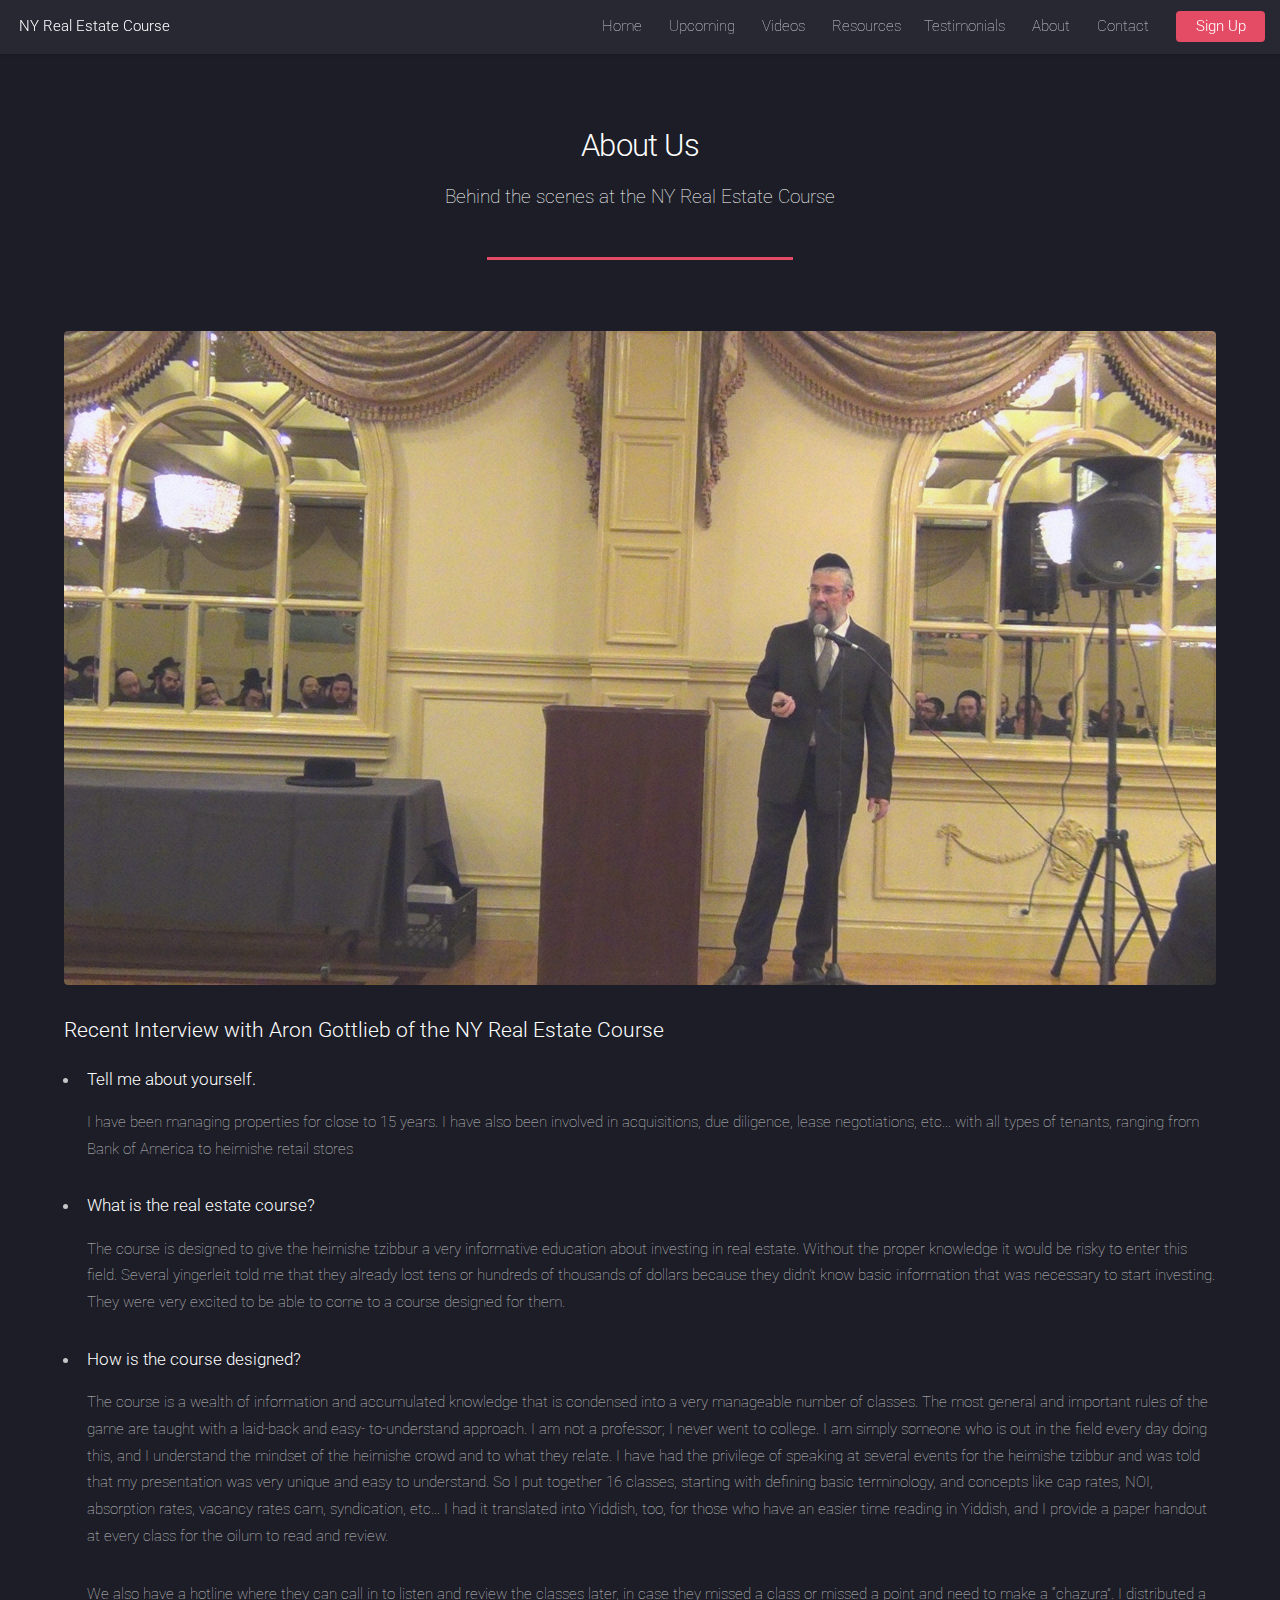
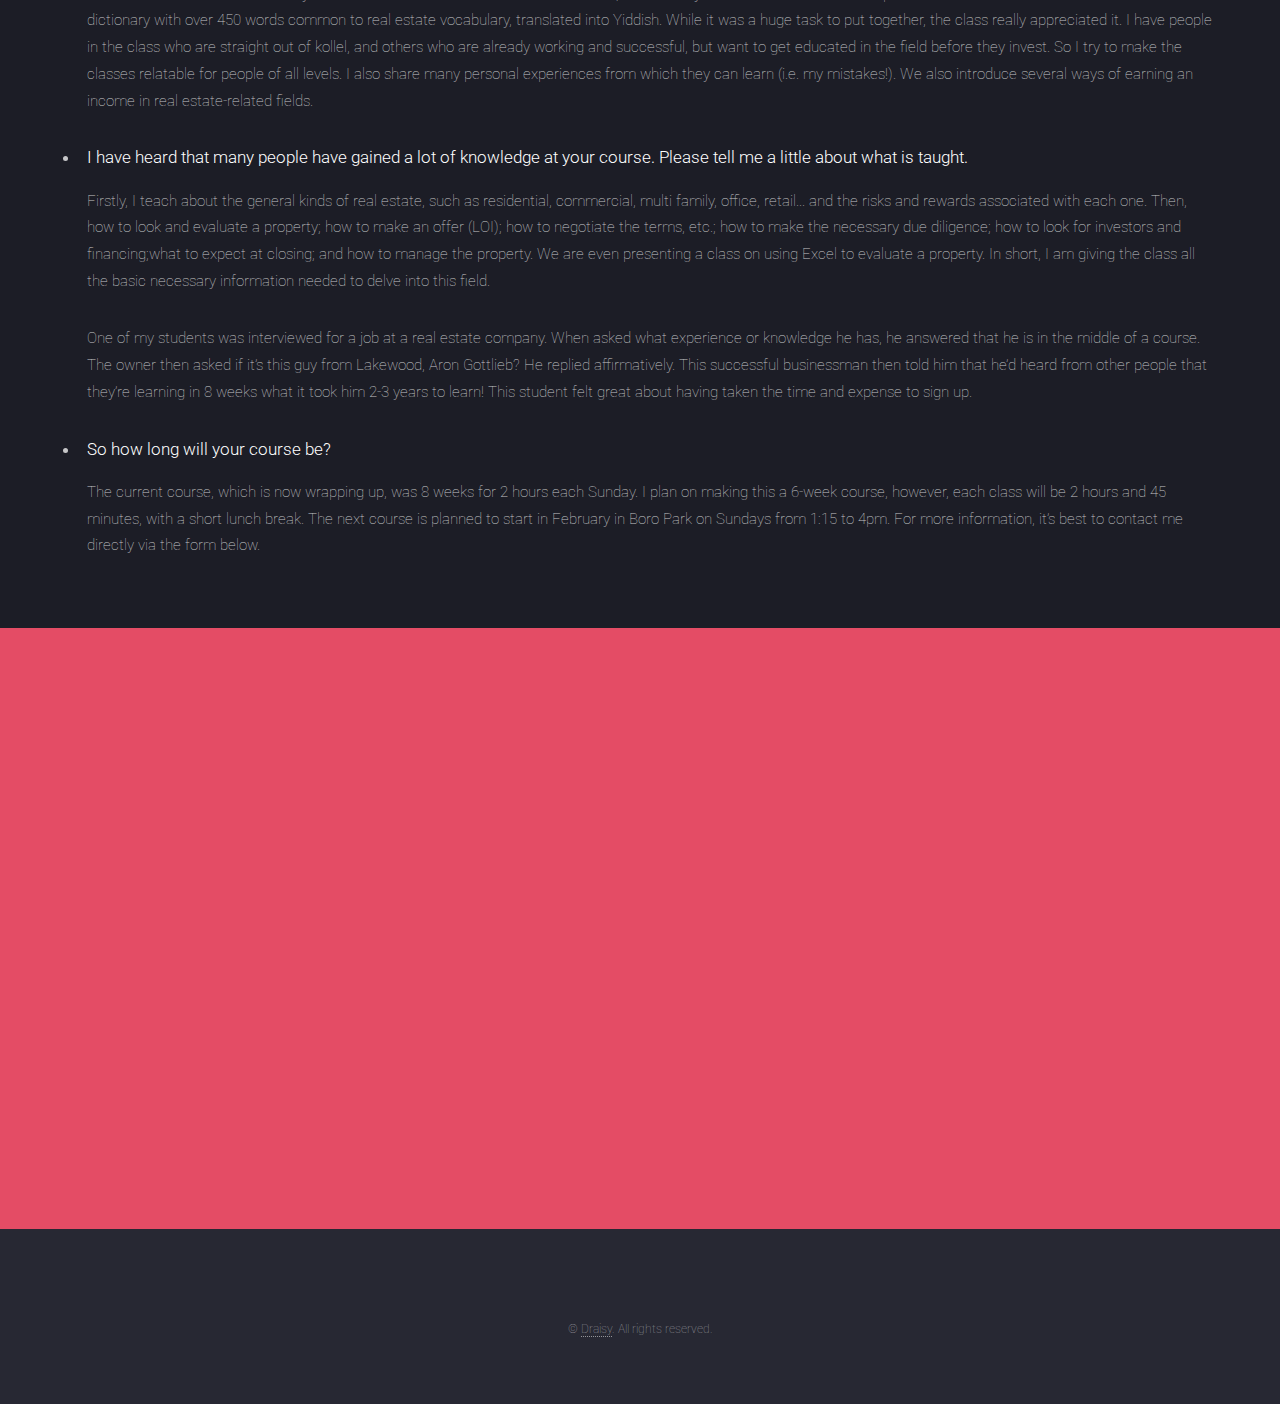
<file: about.html>
<!DOCTYPE HTML>
<html>

<head>
    <title>About Us | Real Estate Course</title>
    <meta charset="utf-8" />
    <meta name="viewport" content="width=device-width, initial-scale=1" />
    <!--[if lte IE 8]><script src="assets/js/ie/html5shiv.js"></script><![endif]-->
    <link rel="stylesheet" href="assets/css/main.css" />
    <link rel="stylesheet" href="assets/css/styles.css" />
    <link rel="shortcut icon" href="./images/favicon.ico?" type="image/x-icon">
    <link rel="icon" href="./images/favicon.ico?" type="image/x-icon">
    <!--[if lte IE 9]><link rel="stylesheet" href="assets/css/ie9.css" /><![endif]-->
    <!--[if lte IE 8]><link rel="stylesheet" href="assets/css/ie8.css" /><![endif]-->
</head>

<body>
    <div id="page-wrapper">

        <!-- Header -->
        <header id="header">
            <h1 id="logo"><a href="index.html">NY Real Estate Course</a></h1>
  <nav id="nav">
                <ul>
                    <li><a href="index.html">Home</a></li>
                    <li><a href="faq.html#main">Upcoming</a></li>
                    <li><a href="highlights.html">Videos</a></li>
                    <li>
                        <a href="#">Resources</a>
                        <ul>
                            <li><a href="pricing.html">Prices</a></li>
                            <li><a href="faq.html">FAQs</a></li>
                            <li><a href="faq.html#press">In the Press</a></li>
                            <li><a href="resources.html#resources">Helpful Links</a></li>
                            <li><a href="resources.html#hiring">Looking to hire?</a></li>
                            <!--<li><a href="resources.html#signup">Sign up for newsletter</a></li>-->
                            <li><a href="resources.html#recommend">Recommend a friend</a></li>
                            <li><a href="resources.html">See all</a></li>
                        </ul>
                        
                        <li><a href="testimonials.html">Testimonials</a></li>
                        <li><a href="about.html">About</a></li>
                        <li><a href="#contactus">Contact</a></li>
                        <li><a href="signup.html" class="button special">Sign Up</a></li>
                </ul>
            </nav>
        </header>

        <!-- Main -->
        <div id="main" class="wrapper style1">
            <div class="container">
                <header class="major">
                    <h2>About Us</h2>
                    <p>Behind the scenes at the NY Real Estate Course</p>
                </header>
                <!--<div class="row 150%">
                    <div class="4u 12u$(medium)">-->

                        <!-- Sidebar -->
                        <!--<section id="sidebar">
                            <section>
                                <h3>?וואס זאגט די עולם</h3>
                                <video width="320" height="240" controls="">
                                    <source src="images/referral.mp4" type="video/mp4"> Your browser does not support the video tag.
                                </video>
                            </section>
                            <hr/>
                            <ul id="newsticker">
                                <li>
                                    <section>
                                        <p>"I very much enjoyed the classes. It was a pleasure to be able to participate fully. The
                                            screen presentation helped with processing the new terms. The Yiddish translation was
                                            a wonderful aid and serves as a great review tool. I acquired an abundance of knowledge,
                                            as well as advice on how to invest, and from which deals to keep a healthy distance.
                                            I'm presently in the process of studying for my real estate license, and your lessons
                                            are the reason for my success in school as I'm familiar with much of the subject matter.
                                            The class on halacha was extremely important, especially the topic of "ribis." Rabbi
                                            Stein's shiur was very interesting. But above all, your friendliness and patience are
                                            amazing, but is surpassed by your willingness to remain in contact to guide and advise,
                                            even after the classes had ended. Thank you!"
                                        </p>
                                    </section>
                                    <hr />
                                </li>
                                <li>
                                    <section>
                                        <p>"Although I've done other hishtadlus to get my feet wet, nothing compared to the course from
                                            Lazer Aron. It is unbelievable how I met some of my friends that are already active players
                                            at the course, they told me how the course was very helpful, and enjoyable."
                                        </p>
                                        <footer>
                                            <ul class="actions">
                                                <li><i>- Isaac Grossman, Loan Consultant</i></li>
                                            </ul>
                                        </footer>
                                    </section>
                                    <hr />
                                </li>
                                <li>
                                    <section>
                                        <a href="#" class="image fit"><img src="images/class-instructor.jpg" alt="" /></a>
                                    
                                        <p dir="rtl">״איך וויל זיך באדאנקען פאר די קורס פון נעכטן נאכט. עס איז אראפגעלייגט געווארן אין א קלארע,
                                            פראקטישע וועג, און מיט א געשמאקע טעם. און אנדערש ווי אנדערע רעדנער איז די קורס נישט איבערגעגעבן
                                            געווארן מיט א געפיל פון חוסר.״</p>
                                        <footer>
                                            <ul class="actions">
                                                <li><i> שלמה ארון   - </i></li>
                                            </ul>
                                        </footer>
                                    </section>
                                    <hr/>
                                </li>
                                <li>
                                    <section>
                                        <p>“I wish I could’ve taken this course 3 years ago when I starting in real estate! I wouldn't
                                            have lost money on deals… BH, I took it now - Thanks a million Aron! It's geshmak, liebidik
                                            & easy to understand. I looked forward to it every single Sunday!”</p>
                                        <footer>
                                            <ul class="actions">
                                                <li><i>- Yaakov Horowitz</i></li>
                                            </ul>
                                        </footer>
                                    </section>
                                </li>
                                <li>
                                    <section>
                                        <p>"This course gives a comprehensive overview of the industry. I was inspired by 
                                            the energy and dedication of Mr. Gottlieb. His focus is to provide all the tools for success. 
                                            It was well worth every penny."
                                        </p>
                                    </section>
                                </li>
                                <li>
                                    <section>
                                        <p>Firstly thanks a lot for the course - I real feel it was worth while the time & money spent! It was really 
                                            delivered well & professional - with the strong impression that our success is yours - which is amazing!
                                        </p>
                                    </section>
                                </li>
                            </ul>
                        </section>-->
<!--
                    </div>
                    <div class="8u$ 12u$(medium) important(medium)">-->

                        <!-- Content -->
                        <section id="content">
                            <a href="#" class="image fit"><img src="images/instructor-lecture.jpg" alt="" /></a>
                            <h3>Recent Interview with Aron Gottlieb of the NY Real Estate Course</h3>

                            <ul>
                                <li>
                                    <h4> Tell me about yourself.</h4>
                                    <p> I have been managing properties for close to 15 years. I have also been involved in acquisitions,
                                        due diligence, lease negotiations, etc... with all types of tenants, ranging from
                                        Bank of America to heimishe retail stores</p>
                                </li>
                                <li>
                                    <h4>What is the real estate course?</h4>
                                    <p> The course is designed to give the heimishe tzibbur a very informative education about
                                        investing in real estate. Without the proper knowledge it would be risky to enter
                                        this field. Several yingerleit told me that they already lost tens or hundreds of
                                        thousands of dollars because they didn’t know basic information that was necessary
                                        to start investing. They were very excited to be able to come to a course designed
                                        for them.</p>
                                </li>
                                <li>
                                    <h4>How is the course designed?</h4>
                                    <p>The course is a wealth of information and accumulated knowledge that is condensed into
                                        a very manageable number of classes. The most general and important rules of the
                                        game are taught with a laid-back and easy- to-understand approach. I am not a professor;
                                        I never went to college. I am simply someone who is out in the field every day doing
                                        this, and I understand the mindset of the heimishe crowd and to what they relate.
                                        I have had the privilege of speaking at several events for the heimishe tzibbur and
                                        was told that my presentation was very unique and easy to understand. So I put together
                                        16 classes, starting with defining basic terminology, and concepts like cap rates,
                                        NOI, absorption rates, vacancy rates cam, syndication, etc... I had it translated
                                        into Yiddish, too, for those who have an easier time reading in Yiddish, and I provide
                                        a paper handout at every class for the oilum to read and review. </p>
                                    <p> We also have a hotline where they can call in to listen and review the classes later,
                                        in case they missed a class or missed a point and need to make a “chazura”. I distributed
                                        a dictionary with over 450 words common to real estate vocabulary, translated into
                                        Yiddish. While it was a huge task to put together, the class really appreciated it.
                                        I have people in the class who are straight out of kollel, and others who are already
                                        working and successful, but want to get educated in the field before they invest.
                                        So I try to make the classes relatable for people of all levels. I also share many
                                        personal experiences from which they can learn (i.e. my mistakes!). We also introduce
                                        several ways of earning an income in real estate-related fields. </p>
                                </li>
                                <li>
                                    <h4>I have heard that many people have gained a lot of knowledge at your course. Please tell
                                    me a little about what is taught.</h4>
                                    <p>Firstly, I teach about the general kinds of real estate, such as residential, commercial,
                                        multi family, office, retail... and the risks and rewards associated with each one.
                                        Then, how to look and evaluate a property; how to make an offer (LOI); how to negotiate
                                        the terms, etc.; how to make the necessary due diligence; how to look for investors
                                        and financing;what to expect at closing; and how to manage the property. We are even
                                        presenting a class on using Excel to evaluate a property. In short, I am giving the
                                        class all the basic necessary information needed to delve into this field. </p>
                                    <p>One of my students was interviewed for a job at a real estate company. When asked what
                                        experience or knowledge he has, he answered that he is in the middle of a course.
                                        The owner then asked if it’s this guy from Lakewood, Aron Gottlieb? He replied affirmatively.
                                        This successful businessman then told him that he’d heard from other people that
                                        they’re learning in 8 weeks what it took him 2-3 years to learn! This student felt
                                        great about having taken the time and expense to sign up.</p>
                                </li>
                                <li>
                                    <h4>So how long will your course be?</h4>
                                    <p>The current course, which is now wrapping up, was 8 weeks for 2 hours each Sunday. I
                                        plan on making this a 6-week course, however, each class will be 2 hours and 45 minutes,
                                        with a short lunch break. The next course is planned to start in February in Boro
                                        Park on Sundays from 1:15 to 4pm. For more information, it’s best to contact me directly
                                        via the form below.
                                    </p>
                                </li>
                            </ul>

                        </section>

                    </div>
                </div>
            <!--</div>
        </div>-->

        <section id="contactus" class="wrapper style2 special fade">
            <div class="container contact">
                <header>
                    <h2>Contact Us</h2>
                    <p>Send us a message below, and we'll get back to you as soon as possible.</p>
                    <p id="successResponse"></p>
                </header>
                <form id="contactForm" method="post" action="" class="container 50%">
                    <div class="row uniform">
                        <div class="6u 12u$(xsmall)">
                            <input type="email" name="email" id="email" placeholder="Your Email Address" />
                        </div>
                        <div class="6u 12u$(xsmall)">
                            <input type="text" name="name" id="name" placeholder="Your Full Name" />
                        </div>
                    </div>
                    <div class="row uniform loader-wrapper">
                        <div class="12u">
                            <textarea name="message" placeholder="Message" id="contact_message" rows="6"></textarea>
                        </div>
                        <div id="loader">
                            <img id="spinner" src="images/spinner.gif">
                        </div>
                    </div>
                    <div class="row">
                        <div class="4u$ 12u$(xsmall)">
                            <input type="submit" value="Send Message" class="special" />
                        </div>
                    </div>
                </form>
            </div>
        </section>

        <!-- Footer -->
        <footer id="footer">
            <ul class="copyright">
                <li>&copy; <a href="http://www.draisy.com">Draisy</a>. All rights reserved.</li>
            </ul>
        </footer>

    </div>

    <!-- Scripts -->
    <script src="assets/js/jquery.min.js"></script>
    <script src="assets/js/jquery.scrolly.min.js"></script>
    <script src="assets/js/jquery.dropotron.min.js"></script>
    <script src="assets/js/jquery.scrollex.min.js"></script>
    <script src="assets/js/jquery.newsTicker.js"></script>
    <script src="assets/js/skel.min.js"></script>
    <script src="assets/js/util.js"></script>
    <script src="assets/js/ajax.js"></script>
    <!--[if lte IE 8]><script src="assets/js/ie/respond.min.js"></script><![endif]-->
    <script src="assets/js/main.js"></script>
    <script>
       $('#newsticker').newsTicker({
            row_height: 350,
            max_rows: 5,
            direction: 'up',
            duration: 8000,
            autostart: 1,
            pauseOnHover: 1
        });
        (function(i,s,o,g,r,a,m){i['GoogleAnalyticsObject']=r;i[r]=i[r]||function(){
            (i[r].q=i[r].q||[]).push(arguments)},i[r].l=1*new Date();a=s.createElement(o),
            m=s.getElementsByTagName(o)[0];a.async=1;a.src=g;m.parentNode.insertBefore(a,m)
            })(window,document,'script','//www.google-analytics.com/analytics.js','ga');

            ga('create', 'UA-73104687-1', 'auto');
            ga('send', 'pageview');
    </script>

</body>

</html>
</file>
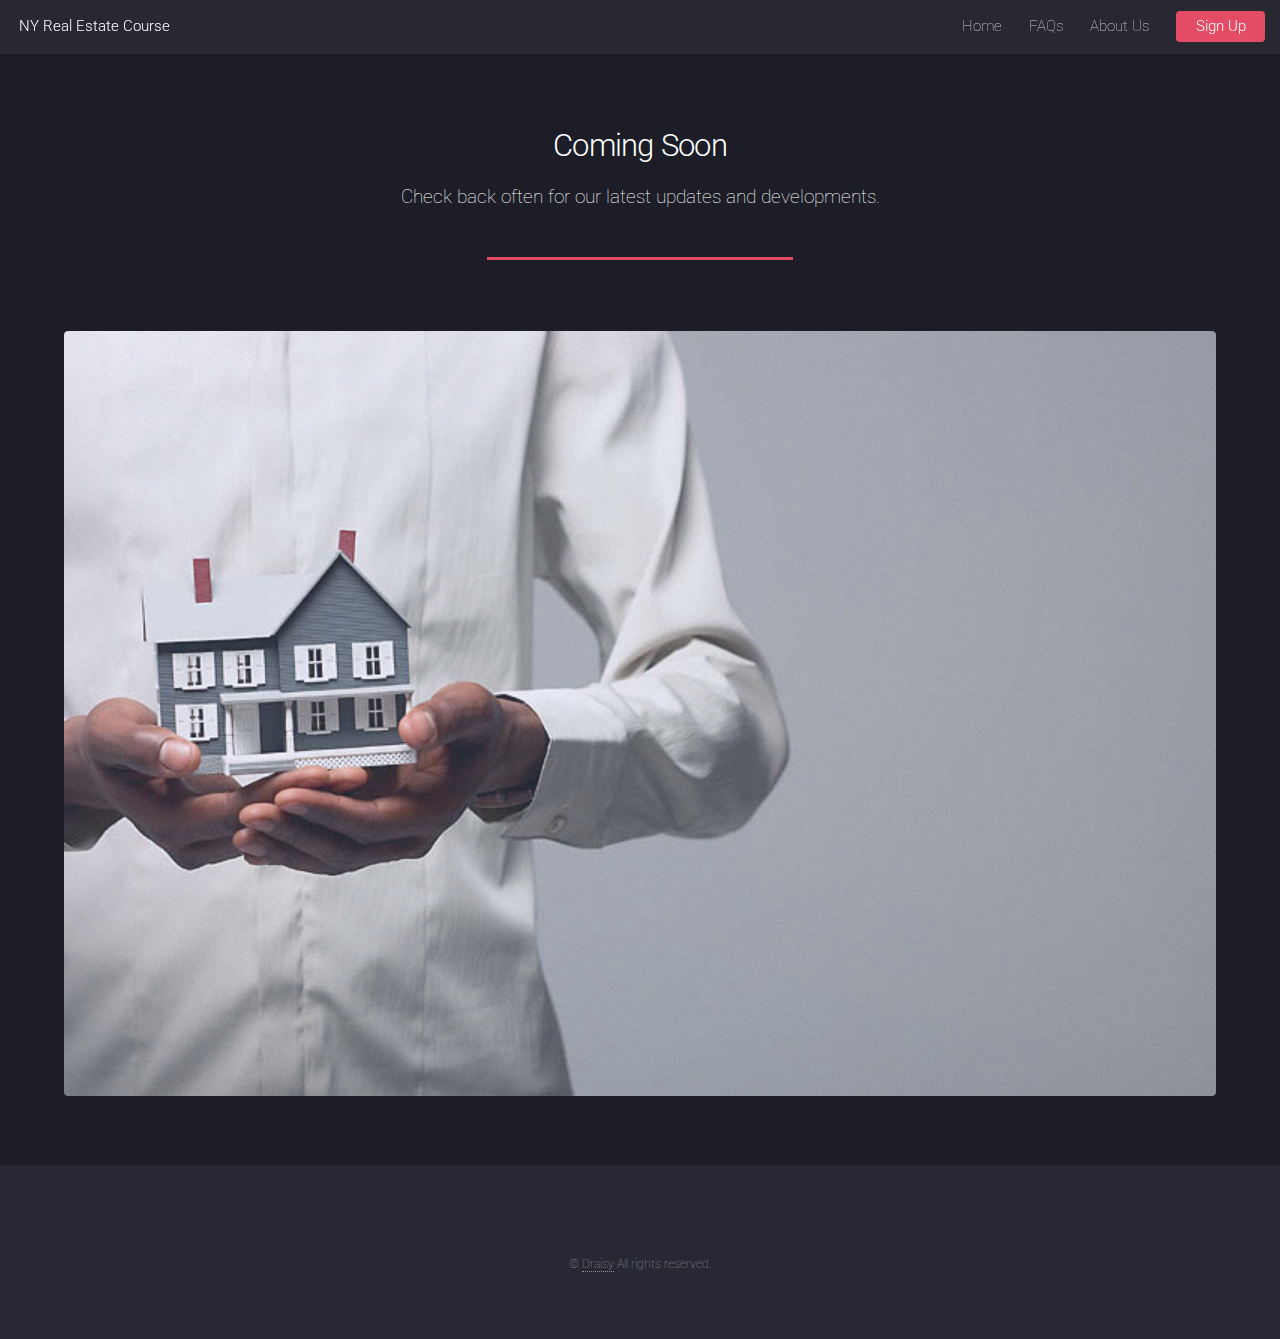
<file: coming-soon.html>
<!DOCTYPE HTML>
<html>

<head>
    <title>Coming Soon | NY Real Estate Course</title>
    <meta charset="utf-8" />
    <meta name="viewport" content="width=device-width, initial-scale=1" />
    <!--[if lte IE 8]><script src="assets/js/ie/html5shiv.js"></script><![endif]-->
    <link rel="stylesheet" href="assets/css/main.css" />

    <link rel="stylesheet" href="assets/css/styles.css" />
    <link rel="shortcut icon" href="./images/favicon.ico?" type="image/x-icon">
    <link rel="icon" href="./images/favicon.ico?" type="image/x-icon">
    <!--[if lte IE 9]><link rel="stylesheet" href="assets/css/ie9.css" /><![endif]-->
    <!--[if lte IE 8]><link rel="stylesheet" href="assets/css/ie8.css" /><![endif]-->
</head>

<body>
    <div id="page-wrapper">

        <!-- Header -->
        <header id="header">
            <h1 id="logo"><a href="index.html">NY Real Estate Course</a></h1>
            <nav id="nav">
                <ul>
                    <li><a href="index.html">Home</a></li>
                    <li><a href="faq.html">FAQs</a></li>
                    <li><a href="about.html">About Us</a></li>
                    <li><a href="#" class="button special">Sign Up</a></li>
                </ul>
            </nav>
        </header>

        <!-- Main -->
        <div id="main" class="wrapper style1">
            <div class="container">
                <header class="major">
                    <h2>Coming Soon</h2>
                    <p>Check back often for our latest updates and developments.</p>
                </header>

                <!-- Content -->
                <section id="content">
                    <a href="#" class="image fit"><img src="images/houseinhand.jpg" alt="" /></a>
                </section>

            </div>
        </div>

        <!-- Footer -->
        <footer id="footer">
            <ul class="copyright">
                <li>&copy; <a href="http://www.draisy.com">Draisy</a> All rights reserved.</li>
            </ul>
        </footer>

    </div>

    <!-- Scripts -->
    <script src="assets/js/jquery.min.js"></script>
    <script src="assets/js/jquery.scrolly.min.js"></script>
    <script src="assets/js/jquery.dropotron.min.js"></script>
    <script src="assets/js/jquery.scrollex.min.js"></script>
    <script src="assets/js/skel.min.js"></script>
    <script src="assets/js/util.js"></script>
    <!--[if lte IE 8]><script src="assets/js/ie/respond.min.js"></script><![endif]-->
    <script src="assets/js/main.js"></script>
     <script>
        (function(i,s,o,g,r,a,m){i['GoogleAnalyticsObject']=r;i[r]=i[r]||function(){
            (i[r].q=i[r].q||[]).push(arguments)},i[r].l=1*new Date();a=s.createElement(o),
            m=s.getElementsByTagName(o)[0];a.async=1;a.src=g;m.parentNode.insertBefore(a,m)
            })(window,document,'script','//www.google-analytics.com/analytics.js','ga');

            ga('create', 'UA-73104687-1', 'auto');
            ga('send', 'pageview');
    </script>
</body>

</html>
</file>
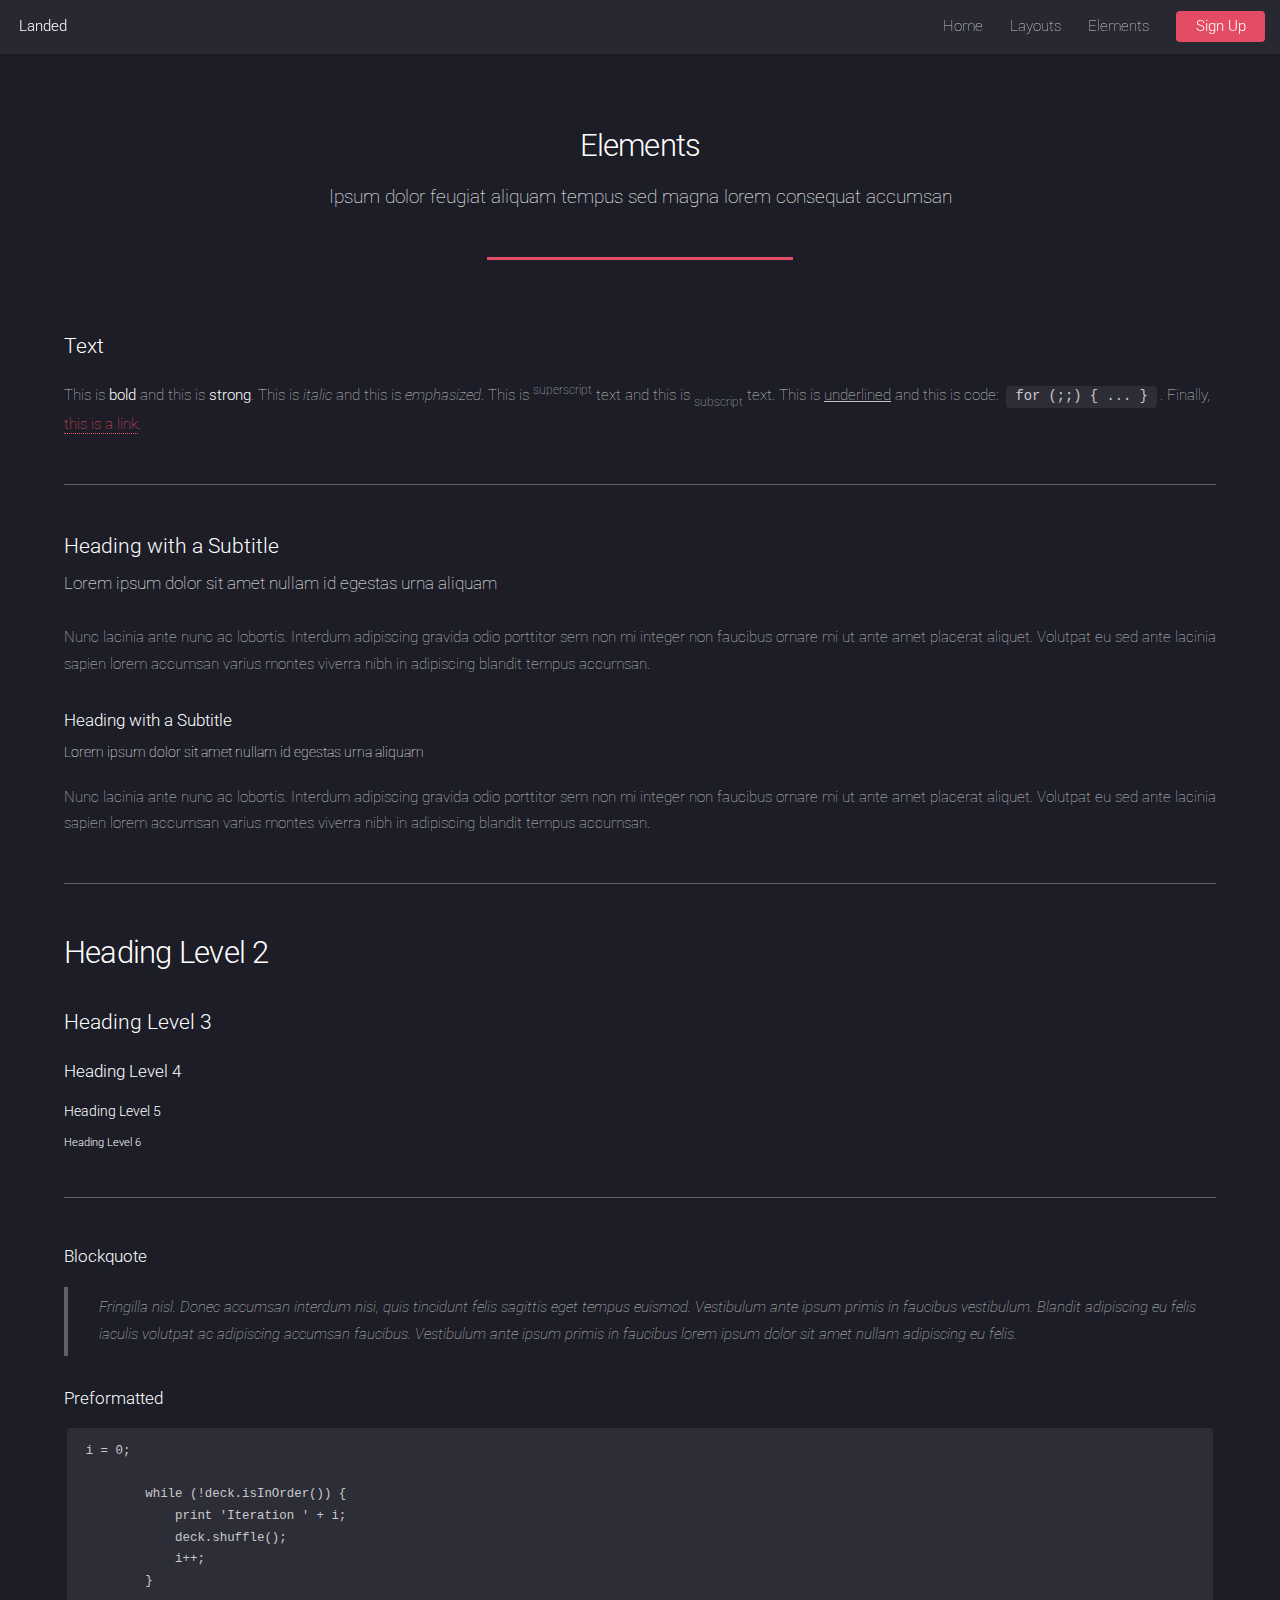
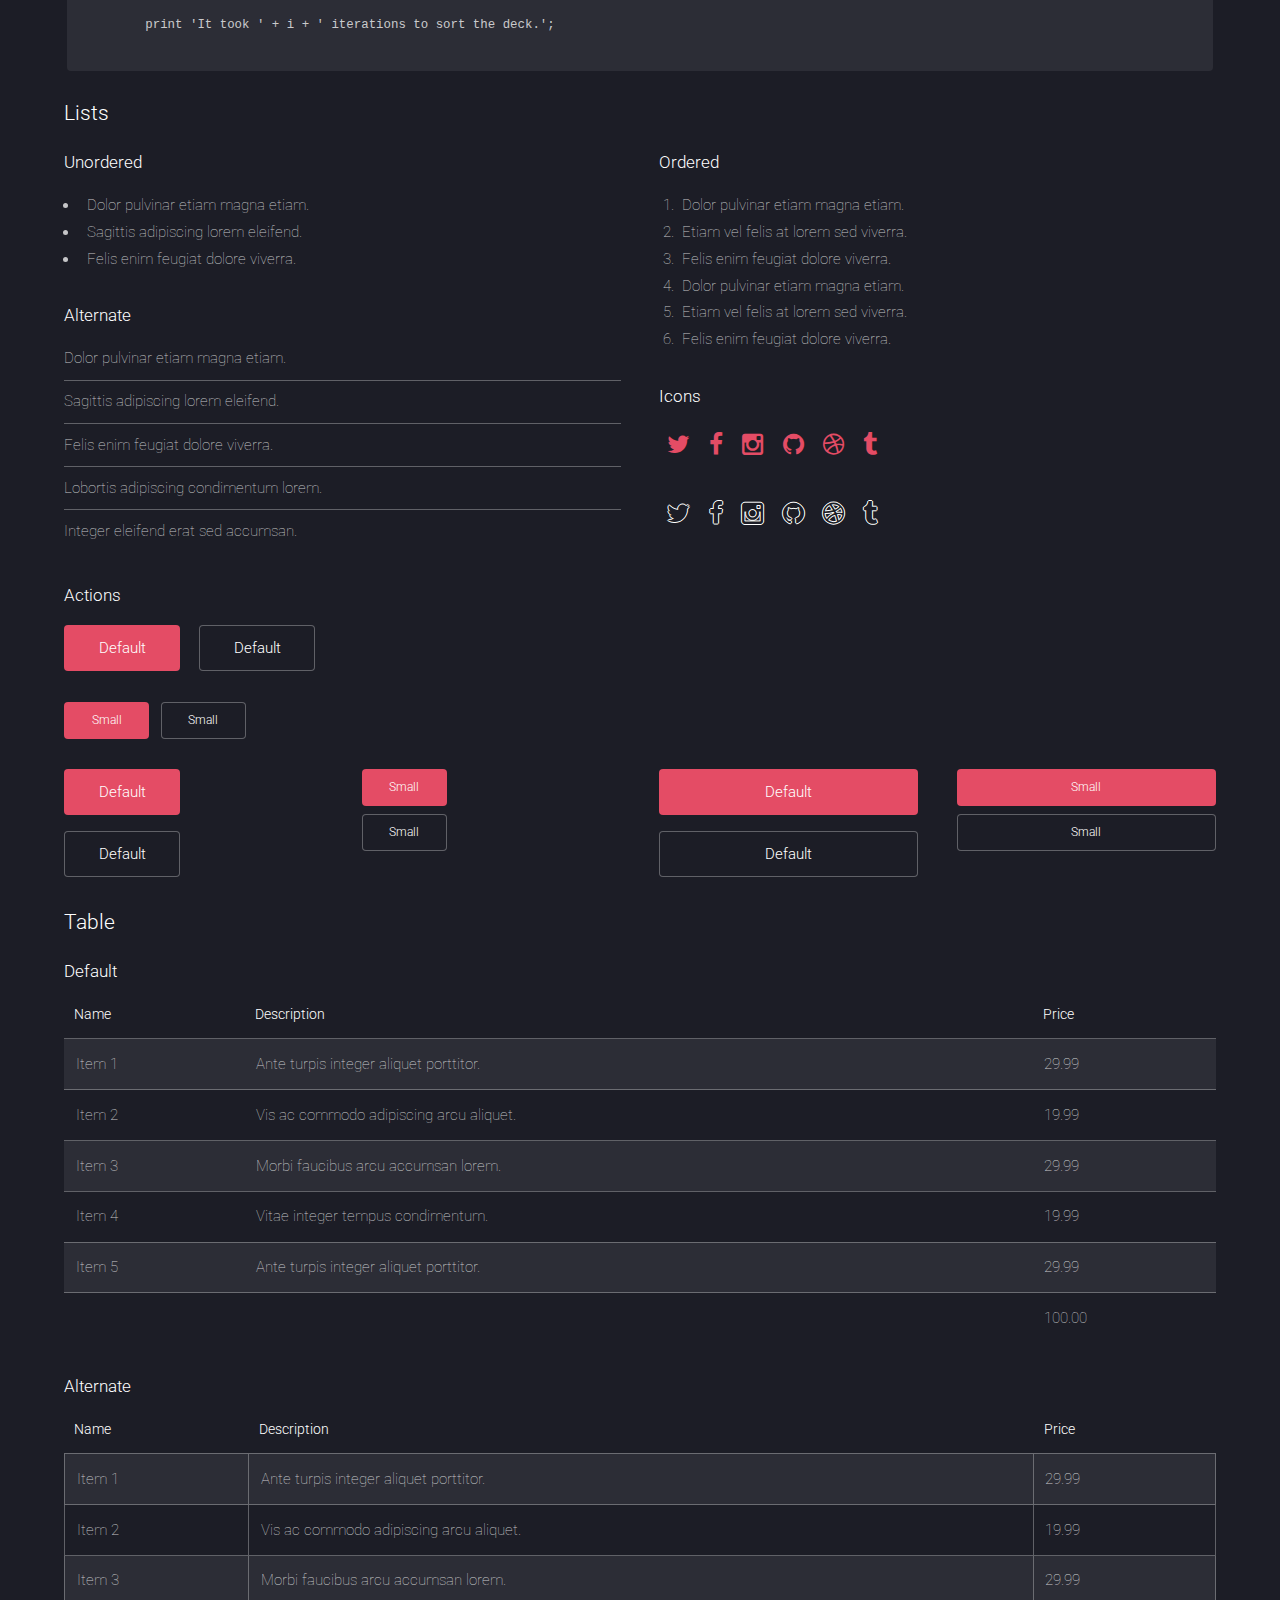
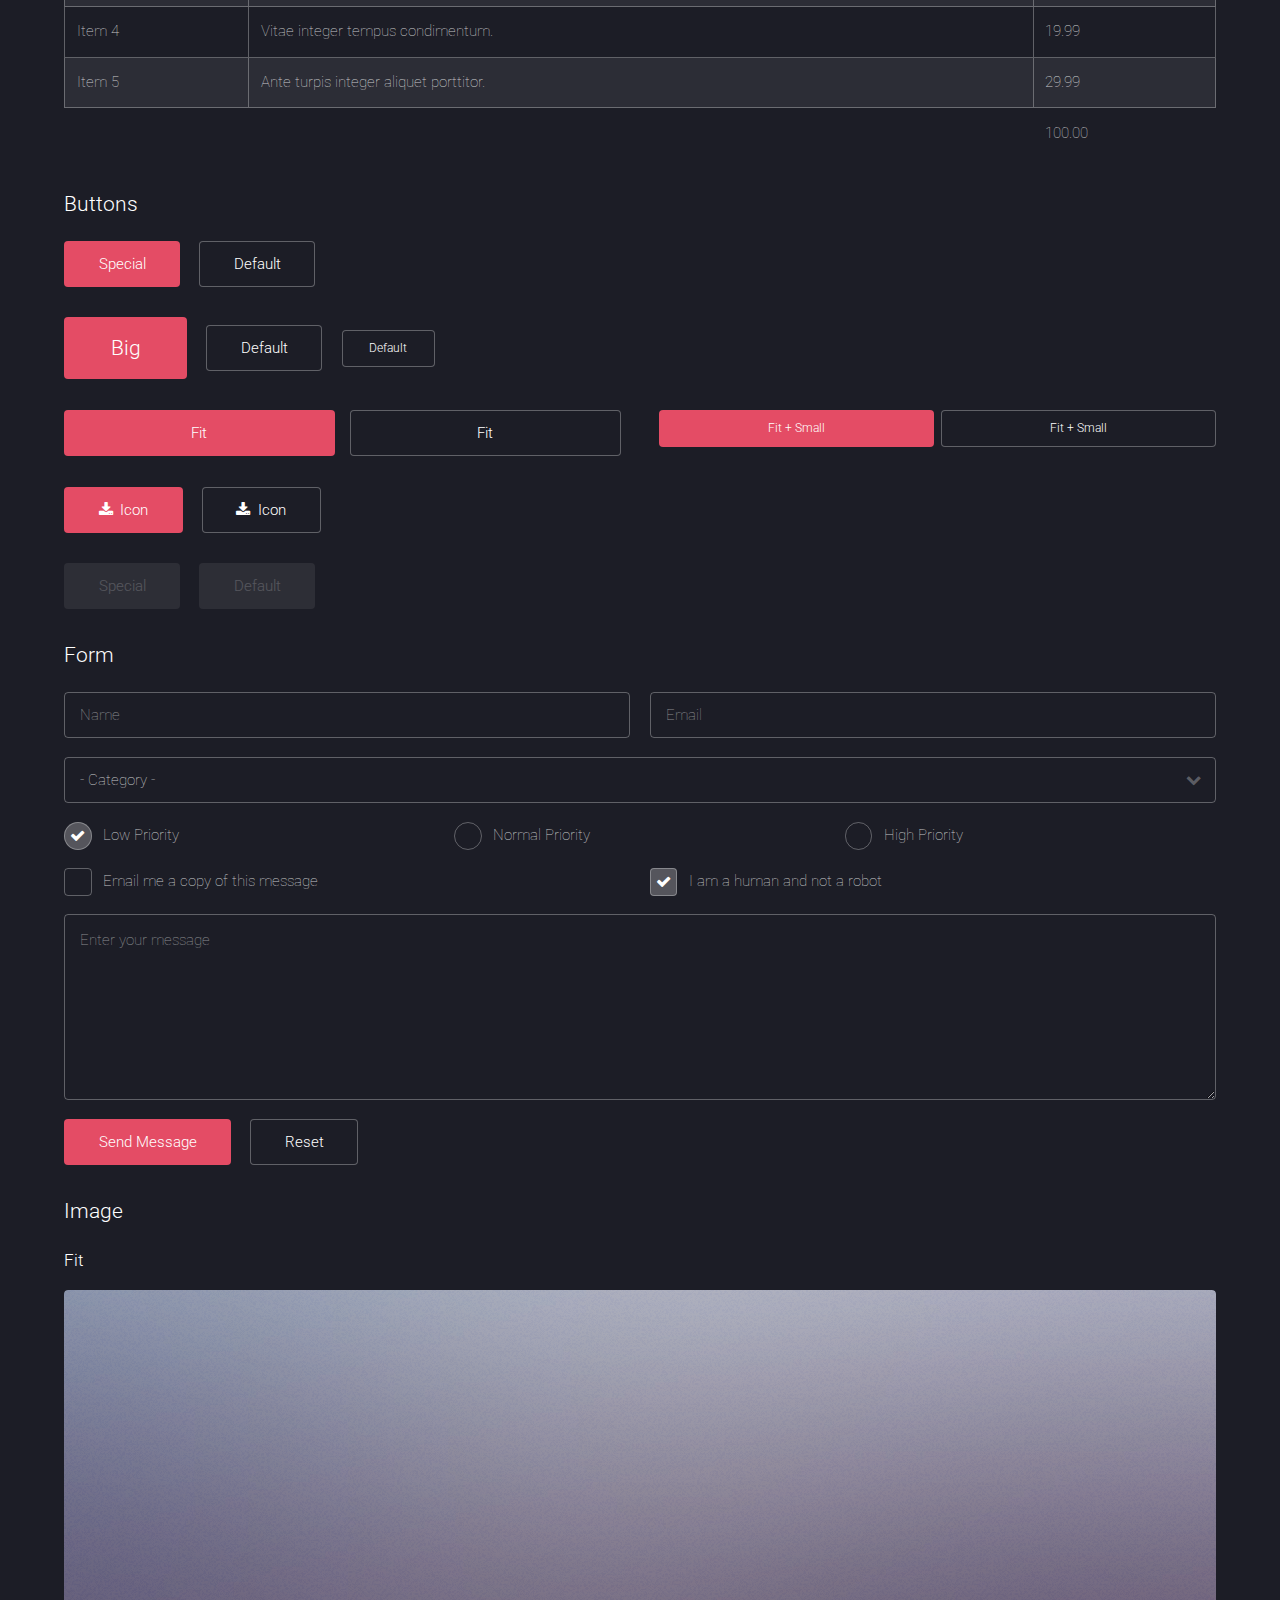
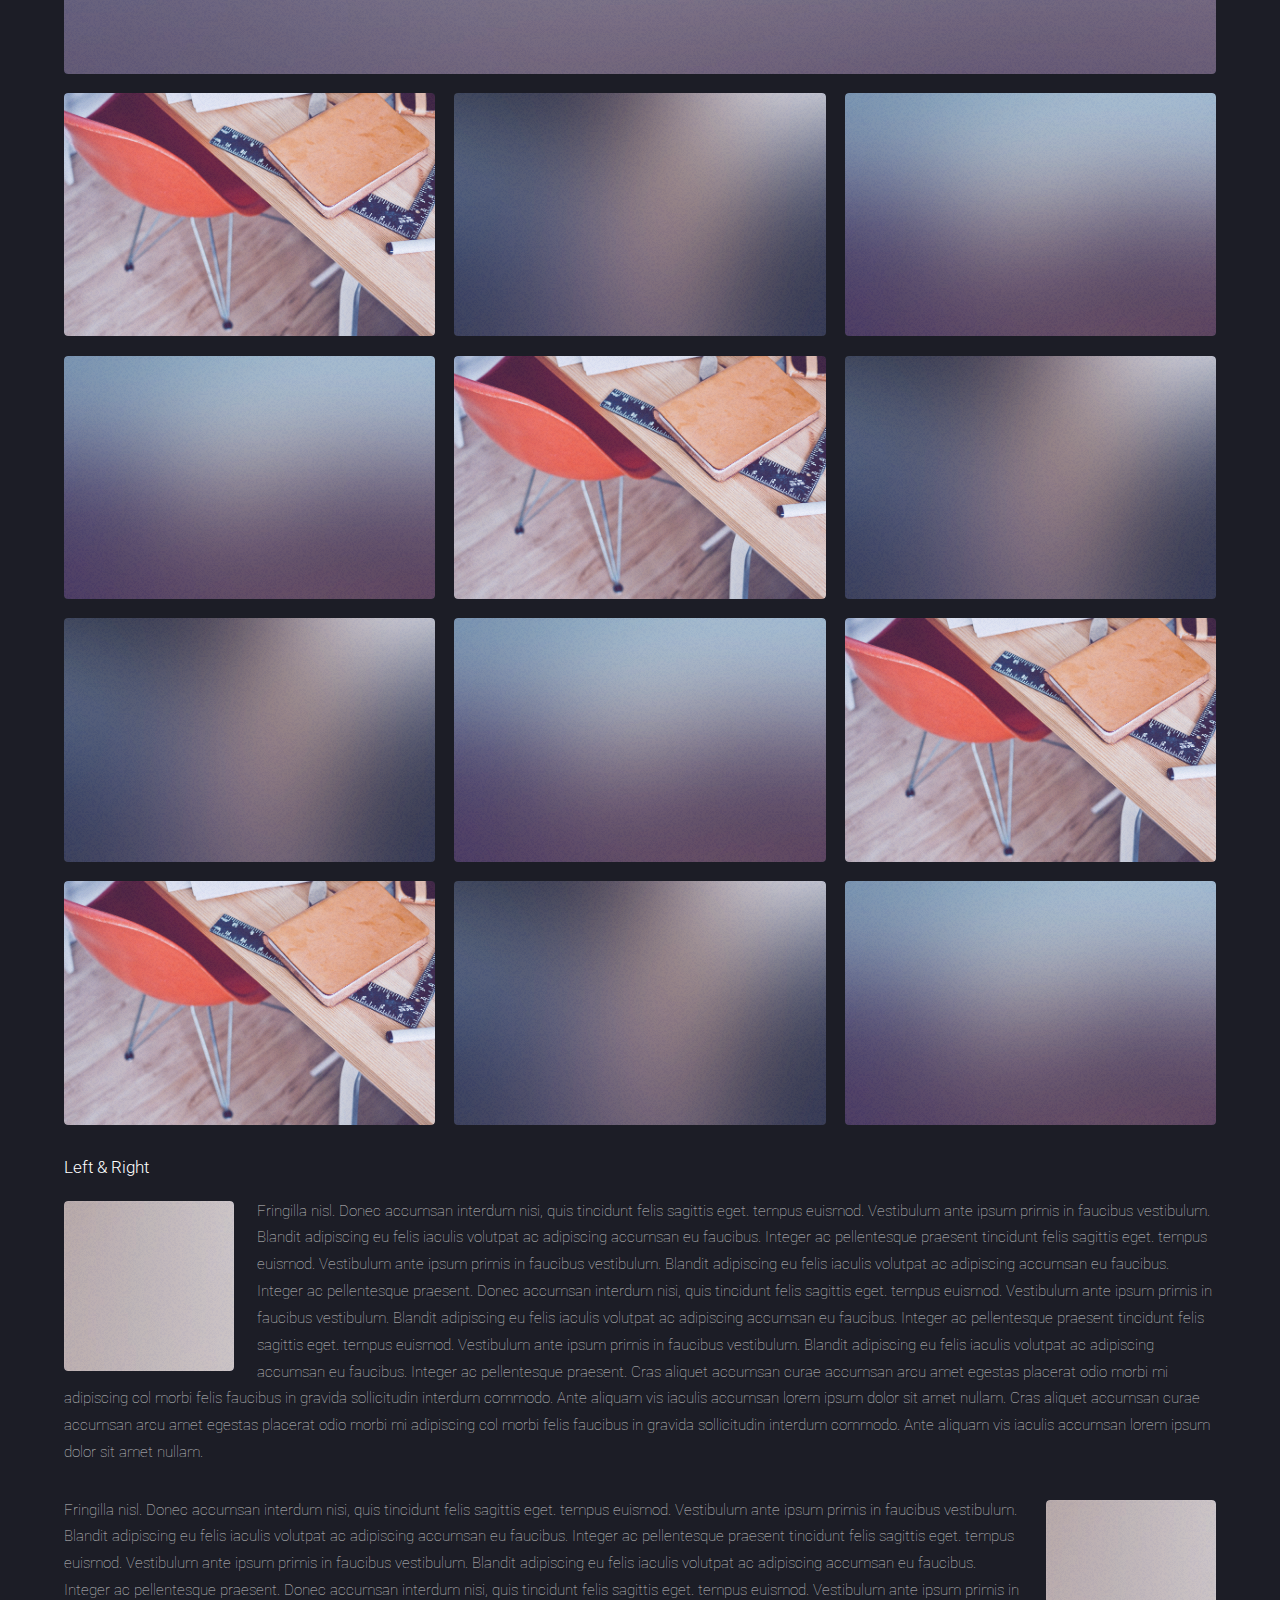
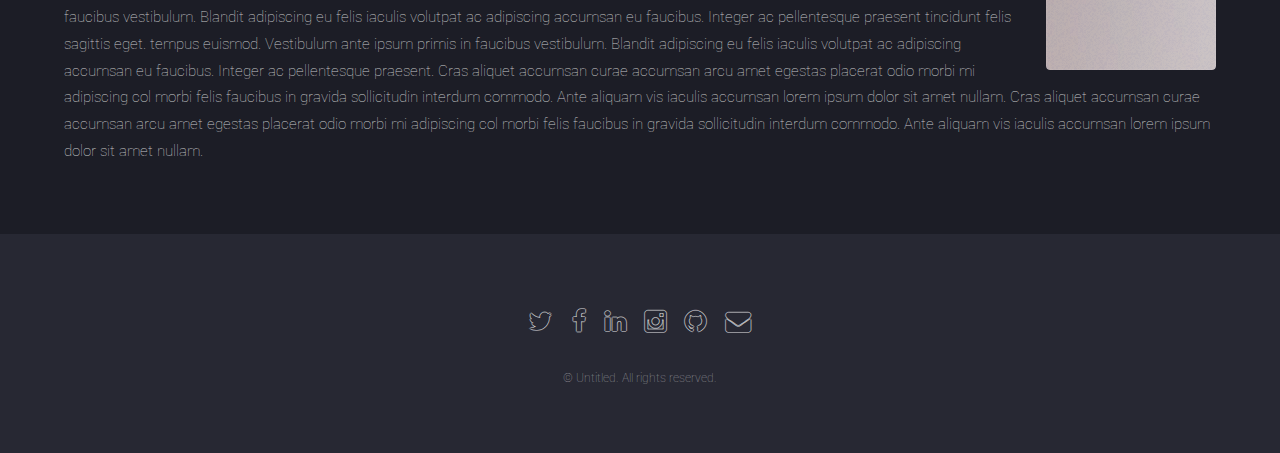
<file: elements.html>
<!DOCTYPE HTML>
<!--
	Landed by Pixelarity
	pixelarity.com @pixelarity
	License: pixelarity.com/license
-->
<html>
	<head>
		<title>Untitled</title>
		<meta charset="utf-8" />
		<meta name="viewport" content="width=device-width, initial-scale=1" />
		<!--[if lte IE 8]><script src="assets/js/ie/html5shiv.js"></script><![endif]-->
		<link rel="stylesheet" href="assets/css/main.css" />
		<!--[if lte IE 9]><link rel="stylesheet" href="assets/css/ie9.css" /><![endif]-->
		<!--[if lte IE 8]><link rel="stylesheet" href="assets/css/ie8.css" /><![endif]-->
	</head>
	<body>
		<div id="page-wrapper">

			<!-- Header -->
				<header id="header">
					<h1 id="logo"><a href="index.html">Landed</a></h1>
					<nav id="nav">
						<ul>
							<li><a href="index.html">Home</a></li>
							<li>
								<a href="#">Layouts</a>
								<ul>
									<li><a href="left-sidebar.html">Left Sidebar</a></li>
									<li><a href="right-sidebar.html">Right Sidebar</a></li>
									<li><a href="no-sidebar.html">No Sidebar</a></li>
									<li>
										<a href="#">Submenu</a>
										<ul>
											<li><a href="#">Option 1</a></li>
											<li><a href="#">Option 2</a></li>
											<li><a href="#">Option 3</a></li>
											<li><a href="#">Option 4</a></li>
										</ul>
									</li>
								</ul>
							</li>
							<li><a href="elements.html">Elements</a></li>
							<li><a href="#" class="button special">Sign Up</a></li>
						</ul>
					</nav>
				</header>

			<!-- Main -->
				<div id="main" class="wrapper style1">
					<div class="container">
						<header class="major">
							<h2>Elements</h2>
							<p>Ipsum dolor feugiat aliquam tempus sed magna lorem consequat accumsan</p>
						</header>

						<!-- Text -->
							<section>
								<h3>Text</h3>
								<p>This is <b>bold</b> and this is <strong>strong</strong>. This is <i>italic</i> and this is <em>emphasized</em>.
								This is <sup>superscript</sup> text and this is <sub>subscript</sub> text.
								This is <u>underlined</u> and this is code: <code>for (;;) { ... }</code>. Finally, <a href="#">this is a link</a>.</p>

								<hr />

								<header>
									<h3>Heading with a Subtitle</h3>
									<p>Lorem ipsum dolor sit amet nullam id egestas urna aliquam</p>
								</header>
								<p>Nunc lacinia ante nunc ac lobortis. Interdum adipiscing gravida odio porttitor sem non mi integer non faucibus ornare mi ut ante amet placerat aliquet. Volutpat eu sed ante lacinia sapien lorem accumsan varius montes viverra nibh in adipiscing blandit tempus accumsan.</p>
								<header>
									<h4>Heading with a Subtitle</h4>
									<p>Lorem ipsum dolor sit amet nullam id egestas urna aliquam</p>
								</header>
								<p>Nunc lacinia ante nunc ac lobortis. Interdum adipiscing gravida odio porttitor sem non mi integer non faucibus ornare mi ut ante amet placerat aliquet. Volutpat eu sed ante lacinia sapien lorem accumsan varius montes viverra nibh in adipiscing blandit tempus accumsan.</p>

								<hr />

								<h2>Heading Level 2</h2>
								<h3>Heading Level 3</h3>
								<h4>Heading Level 4</h4>
								<h5>Heading Level 5</h5>
								<h6>Heading Level 6</h6>

								<hr />

								<h4>Blockquote</h4>
								<blockquote>Fringilla nisl. Donec accumsan interdum nisi, quis tincidunt felis sagittis eget tempus euismod. Vestibulum ante ipsum primis in faucibus vestibulum. Blandit adipiscing eu felis iaculis volutpat ac adipiscing accumsan faucibus. Vestibulum ante ipsum primis in faucibus lorem ipsum dolor sit amet nullam adipiscing eu felis.</blockquote>

								<h4>Preformatted</h4>
								<pre><code>i = 0;

	while (!deck.isInOrder()) {
	    print 'Iteration ' + i;
	    deck.shuffle();
	    i++;
	}

	print 'It took ' + i + ' iterations to sort the deck.';
	</code></pre>
							</section>

						<!-- Lists -->
							<section>
								<h3>Lists</h3>
								<div class="row">
									<div class="6u 12u(xsmall)">

										<h4>Unordered</h4>
										<ul>
											<li>Dolor pulvinar etiam magna etiam.</li>
											<li>Sagittis adipiscing lorem eleifend.</li>
											<li>Felis enim feugiat dolore viverra.</li>
										</ul>

										<h4>Alternate</h4>
										<ul class="alt">
											<li>Dolor pulvinar etiam magna etiam.</li>
											<li>Sagittis adipiscing lorem eleifend.</li>
											<li>Felis enim feugiat dolore viverra.</li>
											<li>Lobortis adipiscing condimentum lorem.</li>
											<li>Integer eleifend erat sed accumsan.</li>
										</ul>

									</div>
									<div class="6u 12u(xsmall)">

										<h4>Ordered</h4>
										<ol>
											<li>Dolor pulvinar etiam magna etiam.</li>
											<li>Etiam vel felis at lorem sed viverra.</li>
											<li>Felis enim feugiat dolore viverra.</li>
											<li>Dolor pulvinar etiam magna etiam.</li>
											<li>Etiam vel felis at lorem sed viverra.</li>
											<li>Felis enim feugiat dolore viverra.</li>
										</ol>

										<h4>Icons</h4>
										<ul class="icons">
											<li><a href="#" class="icon fa-twitter"><span class="label">Twitter</span></a></li>
											<li><a href="#" class="icon fa-facebook"><span class="label">Facebook</span></a></li>
											<li><a href="#" class="icon fa-instagram"><span class="label">Instagram</span></a></li>
											<li><a href="#" class="icon fa-github"><span class="label">Github</span></a></li>
											<li><a href="#" class="icon fa-dribbble"><span class="label">Dribbble</span></a></li>
											<li><a href="#" class="icon fa-tumblr"><span class="label">Tumblr</span></a></li>
										</ul>
										<ul class="icons">
											<li><a href="#" class="icon alt fa-twitter"><span class="label">Twitter</span></a></li>
											<li><a href="#" class="icon alt fa-facebook"><span class="label">Facebook</span></a></li>
											<li><a href="#" class="icon alt fa-instagram"><span class="label">Instagram</span></a></li>
											<li><a href="#" class="icon alt fa-github"><span class="label">Github</span></a></li>
											<li><a href="#" class="icon alt fa-dribbble"><span class="label">Dribbble</span></a></li>
											<li><a href="#" class="icon alt fa-tumblr"><span class="label">Tumblr</span></a></li>
										</ul>

									</div>
								</div>

								<h4>Actions</h4>
								<ul class="actions">
									<li><a href="#" class="button special">Default</a></li>
									<li><a href="#" class="button">Default</a></li>
								</ul>
								<ul class="actions small">
									<li><a href="#" class="button special small">Small</a></li>
									<li><a href="#" class="button small">Small</a></li>
								</ul>
								<div class="row">
									<div class="3u 6u(medium) 12u$(xsmall)">
										<ul class="actions vertical">
											<li><a href="#" class="button special">Default</a></li>
											<li><a href="#" class="button">Default</a></li>
										</ul>
									</div>
									<div class="3u 6u$(medium) 12u$(xsmall)">
										<ul class="actions vertical small">
											<li><a href="#" class="button special small">Small</a></li>
											<li><a href="#" class="button small">Small</a></li>
										</ul>
									</div>
									<div class="3u 6u(medium) 12u$(xsmall)">
										<ul class="actions vertical">
											<li><a href="#" class="button special fit">Default</a></li>
											<li><a href="#" class="button fit">Default</a></li>
										</ul>
									</div>
									<div class="3u$ 6u$(medium) 12u$(xsmall)">
										<ul class="actions vertical small">
											<li><a href="#" class="button special small fit">Small</a></li>
											<li><a href="#" class="button small fit">Small</a></li>
										</ul>
									</div>
								</div>
							</section>

						<!-- Table -->
							<section>
								<h3>Table</h3>
								<h4>Default</h4>
								<div class="table-wrapper">
									<table>
										<thead>
											<tr>
												<th>Name</th>
												<th>Description</th>
												<th>Price</th>
											</tr>
										</thead>
										<tbody>
											<tr>
												<td>Item 1</td>
												<td>Ante turpis integer aliquet porttitor.</td>
												<td>29.99</td>
											</tr>
											<tr>
												<td>Item 2</td>
												<td>Vis ac commodo adipiscing arcu aliquet.</td>
												<td>19.99</td>
											</tr>
											<tr>
												<td>Item 3</td>
												<td> Morbi faucibus arcu accumsan lorem.</td>
												<td>29.99</td>
											</tr>
											<tr>
												<td>Item 4</td>
												<td>Vitae integer tempus condimentum.</td>
												<td>19.99</td>
											</tr>
											<tr>
												<td>Item 5</td>
												<td>Ante turpis integer aliquet porttitor.</td>
												<td>29.99</td>
											</tr>
										</tbody>
										<tfoot>
											<tr>
												<td colspan="2"></td>
												<td>100.00</td>
											</tr>
										</tfoot>
									</table>
								</div>
								<h4>Alternate</h4>
								<div class="table-wrapper">
									<table class="alt">
										<thead>
											<tr>
												<th>Name</th>
												<th>Description</th>
												<th>Price</th>
											</tr>
										</thead>
										<tbody>
											<tr>
												<td>Item 1</td>
												<td>Ante turpis integer aliquet porttitor.</td>
												<td>29.99</td>
											</tr>
											<tr>
												<td>Item 2</td>
												<td>Vis ac commodo adipiscing arcu aliquet.</td>
												<td>19.99</td>
											</tr>
											<tr>
												<td>Item 3</td>
												<td> Morbi faucibus arcu accumsan lorem.</td>
												<td>29.99</td>
											</tr>
											<tr>
												<td>Item 4</td>
												<td>Vitae integer tempus condimentum.</td>
												<td>19.99</td>
											</tr>
											<tr>
												<td>Item 5</td>
												<td>Ante turpis integer aliquet porttitor.</td>
												<td>29.99</td>
											</tr>
										</tbody>
										<tfoot>
											<tr>
												<td colspan="2"></td>
												<td>100.00</td>
											</tr>
										</tfoot>
									</table>
								</div>
							</section>

						<!-- Buttons -->
							<section>
								<h3>Buttons</h3>
								<ul class="actions">
									<li><a href="#" class="button special">Special</a></li>
									<li><a href="#" class="button">Default</a></li>
								</ul>
								<ul class="actions">
									<li><a href="#" class="button special big">Big</a></li>
									<li><a href="#" class="button">Default</a></li>
									<li><a href="#" class="button small">Default</a></li>
								</ul>
								<div class="row">
									<div class="6u 12u$(xsmall)">
										<ul class="actions fit">
											<li><a href="#" class="button special fit">Fit</a></li>
											<li><a href="#" class="button fit">Fit</a></li>
										</ul>
									</div>
									<div class="6u$ 12u$(xsmall)">
										<ul class="actions fit small">
											<li><a href="#" class="button special fit small">Fit + Small</a></li>
											<li><a href="#" class="button fit small">Fit + Small</a></li>
										</ul>
									</div>
								</div>
								<ul class="actions">
									<li><a href="#" class="button special icon fa-download">Icon</a></li>
									<li><a href="#" class="button icon fa-download">Icon</a></li>
								</ul>
								<ul class="actions">
									<li><span class="button special disabled">Special</span></li>
									<li><span class="button disabled">Default</span></li>
								</ul>
							</section>

						<!-- Form -->
							<section>
								<h3>Form</h3>
								<form method="post" action="#">
									<div class="row uniform 50%">
										<div class="6u 12u$(xsmall)">
											<input type="text" name="name" id="name" value="" placeholder="Name" />
										</div>
										<div class="6u$ 12u$(xsmall)">
											<input type="email" name="email" id="email" value="" placeholder="Email" />
										</div>
										<div class="12u$">
											<div class="select-wrapper">
												<select name="category" id="category">
													<option value="">- Category -</option>
													<option value="1">Manufacturing</option>
													<option value="1">Shipping</option>
													<option value="1">Administration</option>
													<option value="1">Human Resources</option>
												</select>
											</div>
										</div>
										<div class="4u 12u$(medium)">
											<input type="radio" id="priority-low" name="priority" checked>
											<label for="priority-low">Low Priority</label>
										</div>
										<div class="4u 12u$(medium)">
											<input type="radio" id="priority-normal" name="priority">
											<label for="priority-normal">Normal Priority</label>
										</div>
										<div class="4u$ 12u$(medium)">
											<input type="radio" id="priority-high" name="priority">
											<label for="priority-high">High Priority</label>
										</div>
										<div class="6u 12u$(medium)">
											<input type="checkbox" id="copy" name="copy">
											<label for="copy">Email me a copy of this message</label>
										</div>
										<div class="6u$ 12u$(medium)">
											<input type="checkbox" id="human" name="human" checked>
											<label for="human">I am a human and not a robot</label>
										</div>
										<div class="12u$">
											<textarea name="message" id="message" placeholder="Enter your message" rows="6"></textarea>
										</div>
										<div class="12u$">
											<ul class="actions">
												<li><input type="submit" value="Send Message" class="special" /></li>
												<li><input type="reset" value="Reset" /></li>
											</ul>
										</div>
									</div>
								</form>
							</section>

						<!-- Image -->
							<section>
								<h3>Image</h3>
								<h4>Fit</h4>
								<div class="box alt">
									<div class="row 50% uniform">
										<div class="12u$"><span class="image fit"><img src="images/pic07.jpg" alt="" /></span></div>
										<div class="4u  6u(xsmall)"><span class="image fit"><img src="images/pic02.jpg" alt="" /></span></div>
										<div class="4u  6u$(xsmall)"><span class="image fit"><img src="images/pic03.jpg" alt="" /></span></div>
										<div class="4u$ 6u(xsmall)"><span class="image fit"><img src="images/pic04.jpg" alt="" /></span></div>
										<div class="4u  6u$(xsmall)"><span class="image fit"><img src="images/pic04.jpg" alt="" /></span></div>
										<div class="4u  6u(xsmall)"><span class="image fit"><img src="images/pic02.jpg" alt="" /></span></div>
										<div class="4u$ 6u$(xsmall)"><span class="image fit"><img src="images/pic03.jpg" alt="" /></span></div>
										<div class="4u  6u(xsmall)"><span class="image fit"><img src="images/pic03.jpg" alt="" /></span></div>
										<div class="4u  6u$(xsmall)"><span class="image fit"><img src="images/pic04.jpg" alt="" /></span></div>
										<div class="4u$ 6u(xsmall)"><span class="image fit"><img src="images/pic02.jpg" alt="" /></span></div>
										<div class="4u  6u$(xsmall)"><span class="image fit"><img src="images/pic02.jpg" alt="" /></span></div>
										<div class="4u  6u(xsmall)"><span class="image fit"><img src="images/pic03.jpg" alt="" /></span></div>
										<div class="4u$ 6u$(xsmall)"><span class="image fit"><img src="images/pic04.jpg" alt="" /></span></div>
									</div>
								</div>

								<h4>Left &amp; Right</h4>
								<p><span class="image left"><img src="images/pic08.jpg" alt="" /></span>Fringilla nisl. Donec accumsan interdum nisi, quis tincidunt felis sagittis eget. tempus euismod. Vestibulum ante ipsum primis in faucibus vestibulum. Blandit adipiscing eu felis iaculis volutpat ac adipiscing accumsan eu faucibus. Integer ac pellentesque praesent tincidunt felis sagittis eget. tempus euismod. Vestibulum ante ipsum primis in faucibus vestibulum. Blandit adipiscing eu felis iaculis volutpat ac adipiscing accumsan eu faucibus. Integer ac pellentesque praesent. Donec accumsan interdum nisi, quis tincidunt felis sagittis eget. tempus euismod. Vestibulum ante ipsum primis in faucibus vestibulum. Blandit adipiscing eu felis iaculis volutpat ac adipiscing accumsan eu faucibus. Integer ac pellentesque praesent tincidunt felis sagittis eget. tempus euismod. Vestibulum ante ipsum primis in faucibus vestibulum. Blandit adipiscing eu felis iaculis volutpat ac adipiscing accumsan eu faucibus. Integer ac pellentesque praesent. Cras aliquet accumsan curae accumsan arcu amet egestas placerat odio morbi mi adipiscing col morbi felis faucibus in gravida sollicitudin interdum commodo. Ante aliquam vis iaculis accumsan lorem ipsum dolor sit amet nullam. Cras aliquet accumsan curae accumsan arcu amet egestas placerat odio morbi mi adipiscing col morbi felis faucibus in gravida sollicitudin interdum commodo. Ante aliquam vis iaculis accumsan lorem ipsum dolor sit amet nullam.</p>
								<p><span class="image right"><img src="images/pic08.jpg" alt="" /></span>Fringilla nisl. Donec accumsan interdum nisi, quis tincidunt felis sagittis eget. tempus euismod. Vestibulum ante ipsum primis in faucibus vestibulum. Blandit adipiscing eu felis iaculis volutpat ac adipiscing accumsan eu faucibus. Integer ac pellentesque praesent tincidunt felis sagittis eget. tempus euismod. Vestibulum ante ipsum primis in faucibus vestibulum. Blandit adipiscing eu felis iaculis volutpat ac adipiscing accumsan eu faucibus. Integer ac pellentesque praesent. Donec accumsan interdum nisi, quis tincidunt felis sagittis eget. tempus euismod. Vestibulum ante ipsum primis in faucibus vestibulum. Blandit adipiscing eu felis iaculis volutpat ac adipiscing accumsan eu faucibus. Integer ac pellentesque praesent tincidunt felis sagittis eget. tempus euismod. Vestibulum ante ipsum primis in faucibus vestibulum. Blandit adipiscing eu felis iaculis volutpat ac adipiscing accumsan eu faucibus. Integer ac pellentesque praesent. Cras aliquet accumsan curae accumsan arcu amet egestas placerat odio morbi mi adipiscing col morbi felis faucibus in gravida sollicitudin interdum commodo. Ante aliquam vis iaculis accumsan lorem ipsum dolor sit amet nullam. Cras aliquet accumsan curae accumsan arcu amet egestas placerat odio morbi mi adipiscing col morbi felis faucibus in gravida sollicitudin interdum commodo. Ante aliquam vis iaculis accumsan lorem ipsum dolor sit amet nullam.</p>
							</section>

					</div>
				</div>

			<!-- Footer -->
				<footer id="footer">
					<ul class="icons">
						<li><a href="#" class="icon alt fa-twitter"><span class="label">Twitter</span></a></li>
						<li><a href="#" class="icon alt fa-facebook"><span class="label">Facebook</span></a></li>
						<li><a href="#" class="icon alt fa-linkedin"><span class="label">LinkedIn</span></a></li>
						<li><a href="#" class="icon alt fa-instagram"><span class="label">Instagram</span></a></li>
						<li><a href="#" class="icon alt fa-github"><span class="label">GitHub</span></a></li>
						<li><a href="#" class="icon alt fa-envelope"><span class="label">Email</span></a></li>
					</ul>
					<ul class="copyright">
						<li>&copy; Untitled. All rights reserved.</li>
					</ul>
				</footer>

		</div>

		<!-- Scripts -->
			<script src="assets/js/jquery.min.js"></script>
			<script src="assets/js/jquery.scrolly.min.js"></script>
			<script src="assets/js/jquery.dropotron.min.js"></script>
			<script src="assets/js/jquery.scrollex.min.js"></script>
			<script src="assets/js/skel.min.js"></script>
			<script src="assets/js/util.js"></script>
			<!--[if lte IE 8]><script src="assets/js/ie/respond.min.js"></script><![endif]-->
			<script src="assets/js/main.js"></script>

	</body>
</html>
</file>
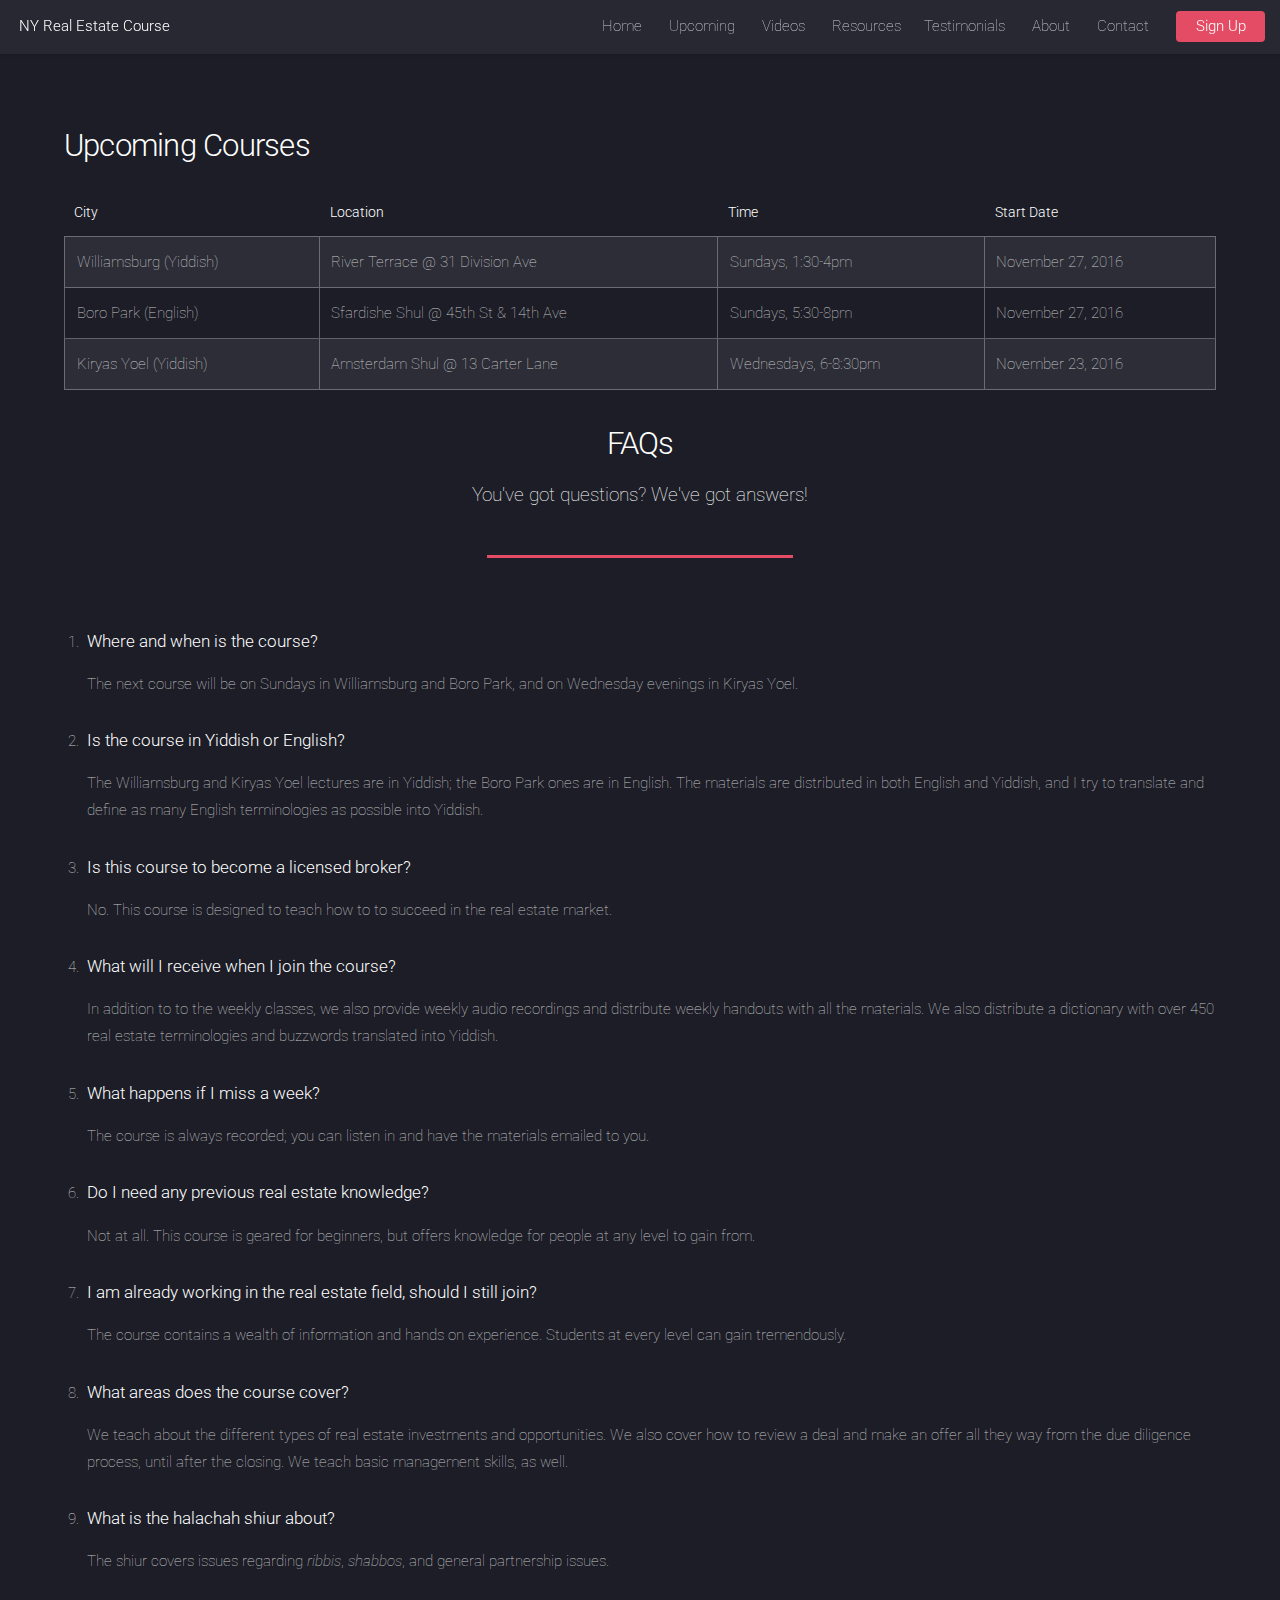
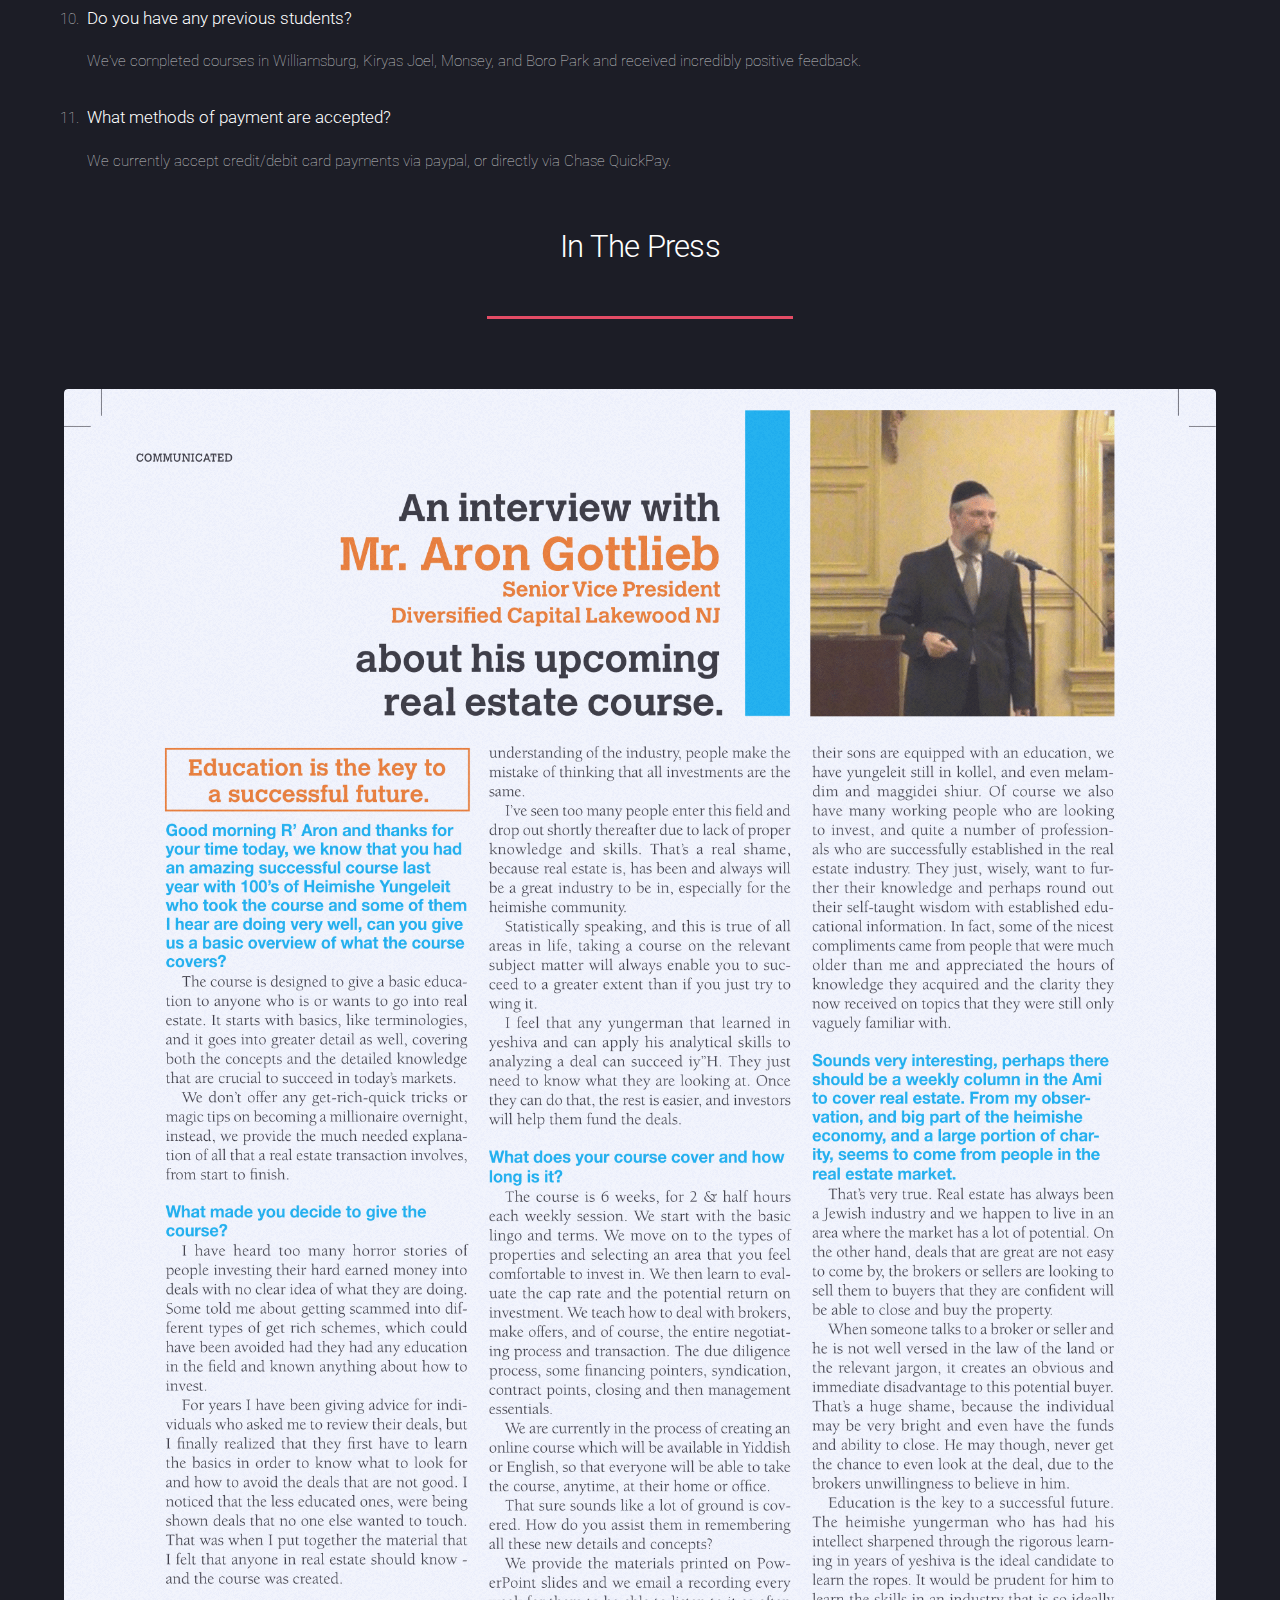
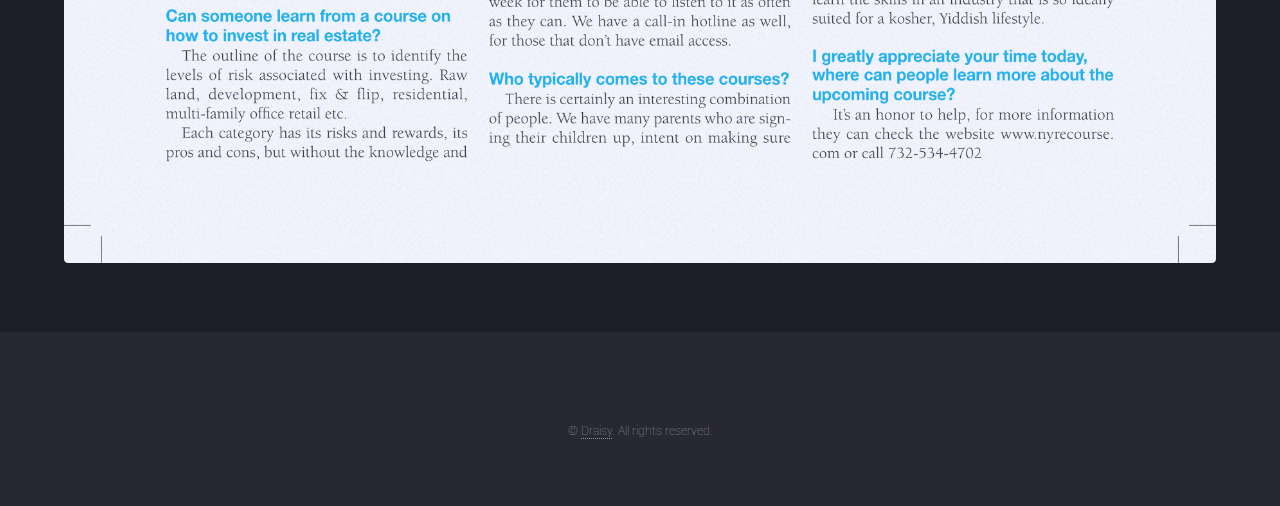
<file: faq.html>
<!DOCTYPE HTML>
<html>

<head>
    <title>FAQ | Real Estate Course</title>
    <meta charset="utf-8" />
    <meta name="viewport" content="width=device-width, initial-scale=1" />
    <!--[if lte IE 8]><script src="assets/js/ie/html5shiv.js"></script><![endif]-->
    <link rel="stylesheet" href="assets/css/main.css" />
    <link rel="stylesheet" href="assets/css/styles.css" />
    <link rel="shortcut icon" href="./images/favicon.ico?" type="image/x-icon">
    <link rel="icon" href="./images/favicon.ico?" type="image/x-icon">
    <!--[if lte IE 9]><link rel="stylesheet" href="assets/css/ie9.css" /><![endif]-->
    <!--[if lte IE 8]><link rel="stylesheet" href="assets/css/ie8.css" /><![endif]-->
</head>

<body>
    <div id="page-wrapper">

        <!-- Header -->
        <header id="header">
            <h1 id="logo"><a href="index.html">NY Real Estate Course</a></h1>
             <nav id="nav">
                <ul>
                    <li><a href="index.html">Home</a></li>
                    <li><a href="faq.html#main">Upcoming</a></li>
                    <li><a href="highlights.html">Videos</a></li>
                    <li>
                        <a href="#">Resources</a>
                        <ul>
                            <li><a href="pricing.html">Prices</a></li>
                            <li><a href="faq.html">FAQs</a></li>
                            <li><a href="faq.html#press">In the Press</a></li>
                            <li><a href="resources.html#resources">Helpful Links</a></li>
                            <li><a href="resources.html#hiring">Looking to hire?</a></li>
                            <!--<li><a href="resources.html#signup">Sign up for newsletter</a></li>-->
                            <li><a href="resources.html#recommend">Recommend a friend</a></li>
                            <li><a href="resources.html">See all</a></li>
                        </ul>
                        
                        <li><a href="testimonials.html">Testimonials</a></li>
                        <li><a href="about.html">About</a></li>
                        <li><a href="#contactus">Contact</a></li>
                        <li><a href="signup.html" class="button special">Sign Up</a></li>
                </ul>
            </nav>
        </header>

        <!-- Main -->
        <div id="main" class="wrapper style1">
            <div class="container" id="upcoming">
                 <!--<header class="major upcoming">
                      <h2>Open House</h2>
                    <div class="table-wrapper">
                        <table class="alt">
                            <thead>
                                <tr>
                                    <th>City</th>
                                    <th>Location</th>
                                    <th>Date</th>
                                    <th>Time</th>
                                </tr>
                            </thead>
                            <tbody>
                                <tr>
                                    <td>Williamsburg</td>
                                    <td>River Terrace @ 31 Division Ave</td>
                                    <td>Sunday, October 30</td>
                                    <td>2:30pm</td>
                                </tr>
                                <tr>
                                    <td>Boro Park</td>
                                    <td>Sfardishe Shul @ 45th St & 14th Ave</td>
                                    <td>Sunday, October 30</td>
                                    <td>6:30pm</td>
                                </tr>
                                 <tr>
                                    <td>Kiryas Yoel</td>
                                    <td>Keren V'Yoel Moshe @ 55 Forest Rd</td>
                                    <td>Monday, October 31</td>
                                    <td>7:30pm</td>
                                </tr>
                            </tbody>
                        </table>
                    </div>-->

                    <h2>Upcoming Courses</h2>
                    <div class="table-wrapper">
                        <table class="alt">
                            <thead>
                                <tr>
                                    <th>City</th>
                                    <th>Location</th>
                                    <th>Time</th>
                                    <th>Start Date</th>
                                </tr>
                            </thead>
                            <tbody>
                                <tr>
                                    <td>Williamsburg (Yiddish)</td>
                                    <td>River Terrace @ 31 Division Ave</td>
                                    <td>Sundays, 1:30-4pm</td>
                                    <td>November 27, 2016</td>
                                </tr>
                                <tr>
                                    <td>Boro Park (English)</td>
                                    <td>Sfardishe Shul @ 45th St & 14th Ave</td>
                                    <td>Sundays, 5:30-8pm</td>
                                    <td>November 27, 2016</td>
                                </tr>
                                 <tr>
                                    <td>Kiryas Yoel (Yiddish)</td>
                                    <td>Amsterdam Shul @ 13 Carter Lane</td>
                                    <td>Wednesdays, 6-8:30pm</td>
                                    <td>November 23, 2016</td>
                                </tr>
                            </tbody>
                        </table>
                    </div>
                                    
                </header>
                
                <header class="major">
                    <h2>FAQs</h2>
                    <p>You've got questions? We've got answers!</p>
                </header>

                <!-- Content -->
                <section id="content">
                    <ol>
                        <li>
                            <h4>Where and when is the course?</h4>
                            <p>The next course will be on Sundays in Williamsburg and Boro Park, and on Wednesday evenings in Kiryas Yoel.</p>
                        </li>
                        <li>
                            <h4>Is the course in Yiddish or English?</h4>
                            <p>The Williamsburg and Kiryas Yoel lectures are in Yiddish; the Boro Park ones are in English. The materials are distributed in both English and Yiddish, and
                                I try to translate and define as many English terminologies as possible into Yiddish.</p>
                        </li>
                        <li>
                            <h4>Is this course to become a licensed broker?</h4>
                            <p>No. This course is designed to teach how to to succeed in the real estate market.</p>
                        </li>
                        <li>
                            <h4>What will I receive when I join the course?</h4>
                            <p>In addition to to the weekly classes, we also provide weekly audio recordings and distribute
                                weekly handouts with all the materials. We also distribute a dictionary with over 450 real
                                estate terminologies and buzzwords translated into Yiddish.</p>
                        </li>
                        <li>
                            <h4>What happens if I miss a week?</h4>
                            <p>The course is always recorded; you can listen in and have the materials emailed to you.</p>
                        </li>
                        <li>
                            <h4>Do I need any previous real estate knowledge?</h4>
                            <p>Not at all. This course is geared for beginners, but offers knowledge for people at any level
                                to gain from.</p>
                        </li>
                        <li>
                            <h4>I am already working in the real estate field, should I still join?</h4>
                            <p>The course contains a wealth of information and hands on experience. Students at every level
                                can gain tremendously.
                            </p>
                        </li>
                        <li>
                            <h4>What areas does the course cover?</h4>
                            <p>We teach about the different types of real estate investments and opportunities. We also cover
                                how to review a deal and make an offer all they way from the due diligence process, until
                                after the closing. We teach basic management skills, as well.
                            </p>
                        </li>
                        <li>
                            <h4>What is the halachah shiur about?</h4>
                            <p>The shiur covers issues regarding <i>ribbis</i>, <i>shabbos</i>, and general partnership issues.
                            </p>
                        </li>
                        <li>
                            <h4>Do you have any previous students?</h4>
                            <p>We've completed courses in Williamsburg, Kiryas Joel, Monsey, and Boro Park and received incredibly positive feedback.
                            </p>
                        </li>
                        <li>
                            <h4>What methods of payment are accepted?</h4>
                            <p>We currently accept credit/debit card payments via paypal, or directly via Chase QuickPay.
                            </p>
                        </li>
                    </ol>
                </section>

                <header class="major" id="press" style="margin-top: 50px">
                    <h2>In The Press</h2>
                </header>
                <section>
                   <a href="#" class="image fit"><img src="images/article.png" alt="" /></a>
                </section>
            </div>
        </div>

        <!-- Footer -->
        <footer id="footer">
            <ul class="copyright">
                <li>&copy; <a href="http://www.draisy.com">Draisy</a>. All rights reserved.</li>
            </ul>
        </footer>

    </div>

    <!-- Scripts -->
    <script src="assets/js/jquery.min.js"></script>
    <script src="assets/js/jquery.scrolly.min.js"></script>
    <script src="assets/js/jquery.dropotron.min.js"></script>
    <script src="assets/js/jquery.scrollex.min.js"></script>
    <script src="assets/js/skel.min.js"></script>
    <script src="assets/js/util.js"></script>
    <script src="assets/js/ajax.js"></script>
    <!--[if lte IE 8]><script src="assets/js/ie/respond.min.js"></script><![endif]-->
    <script src="assets/js/main.js"></script>
    <script>
        (function(i,s,o,g,r,a,m){i['GoogleAnalyticsObject']=r;i[r]=i[r]||function(){
            (i[r].q=i[r].q||[]).push(arguments)},i[r].l=1*new Date();a=s.createElement(o),
            m=s.getElementsByTagName(o)[0];a.async=1;a.src=g;m.parentNode.insertBefore(a,m)
            })(window,document,'script','//www.google-analytics.com/analytics.js','ga');

            ga('create', 'UA-73104687-1', 'auto');
            ga('send', 'pageview');
    </script>

</body>

</html>
</file>
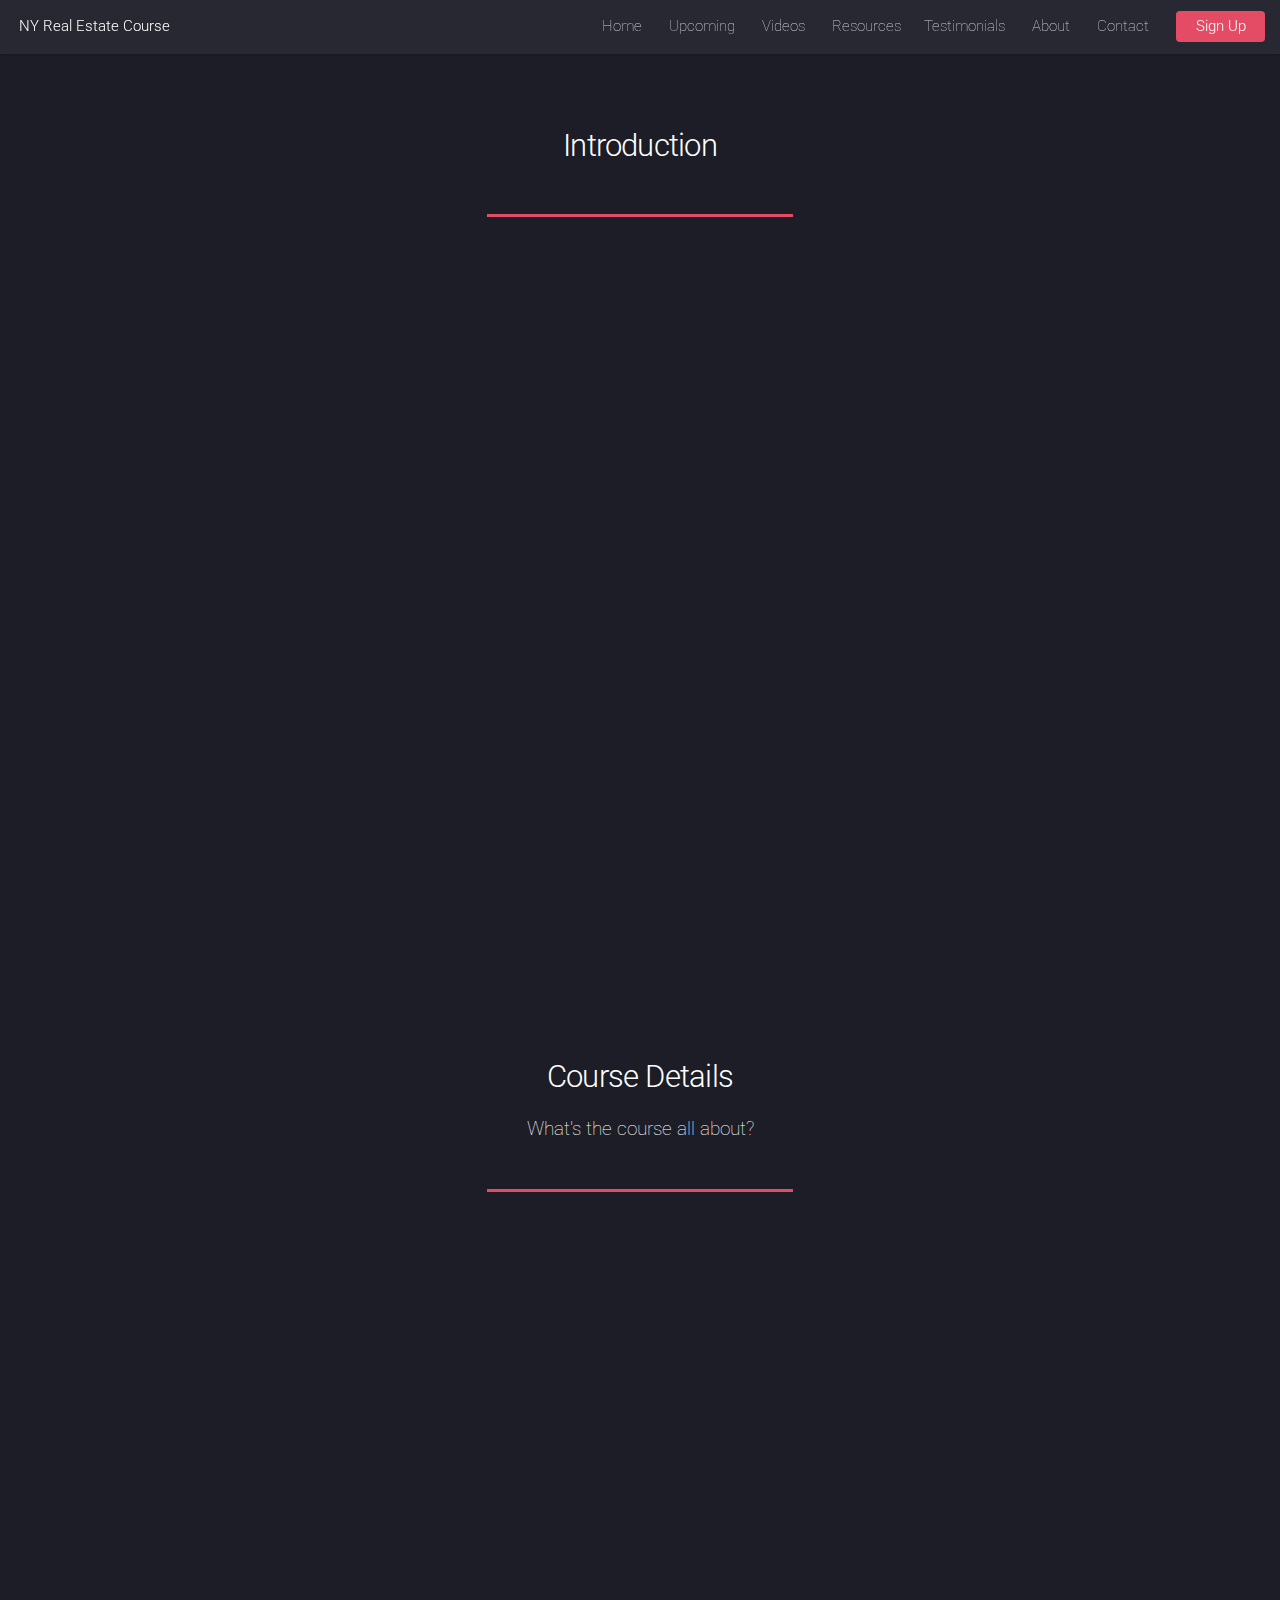
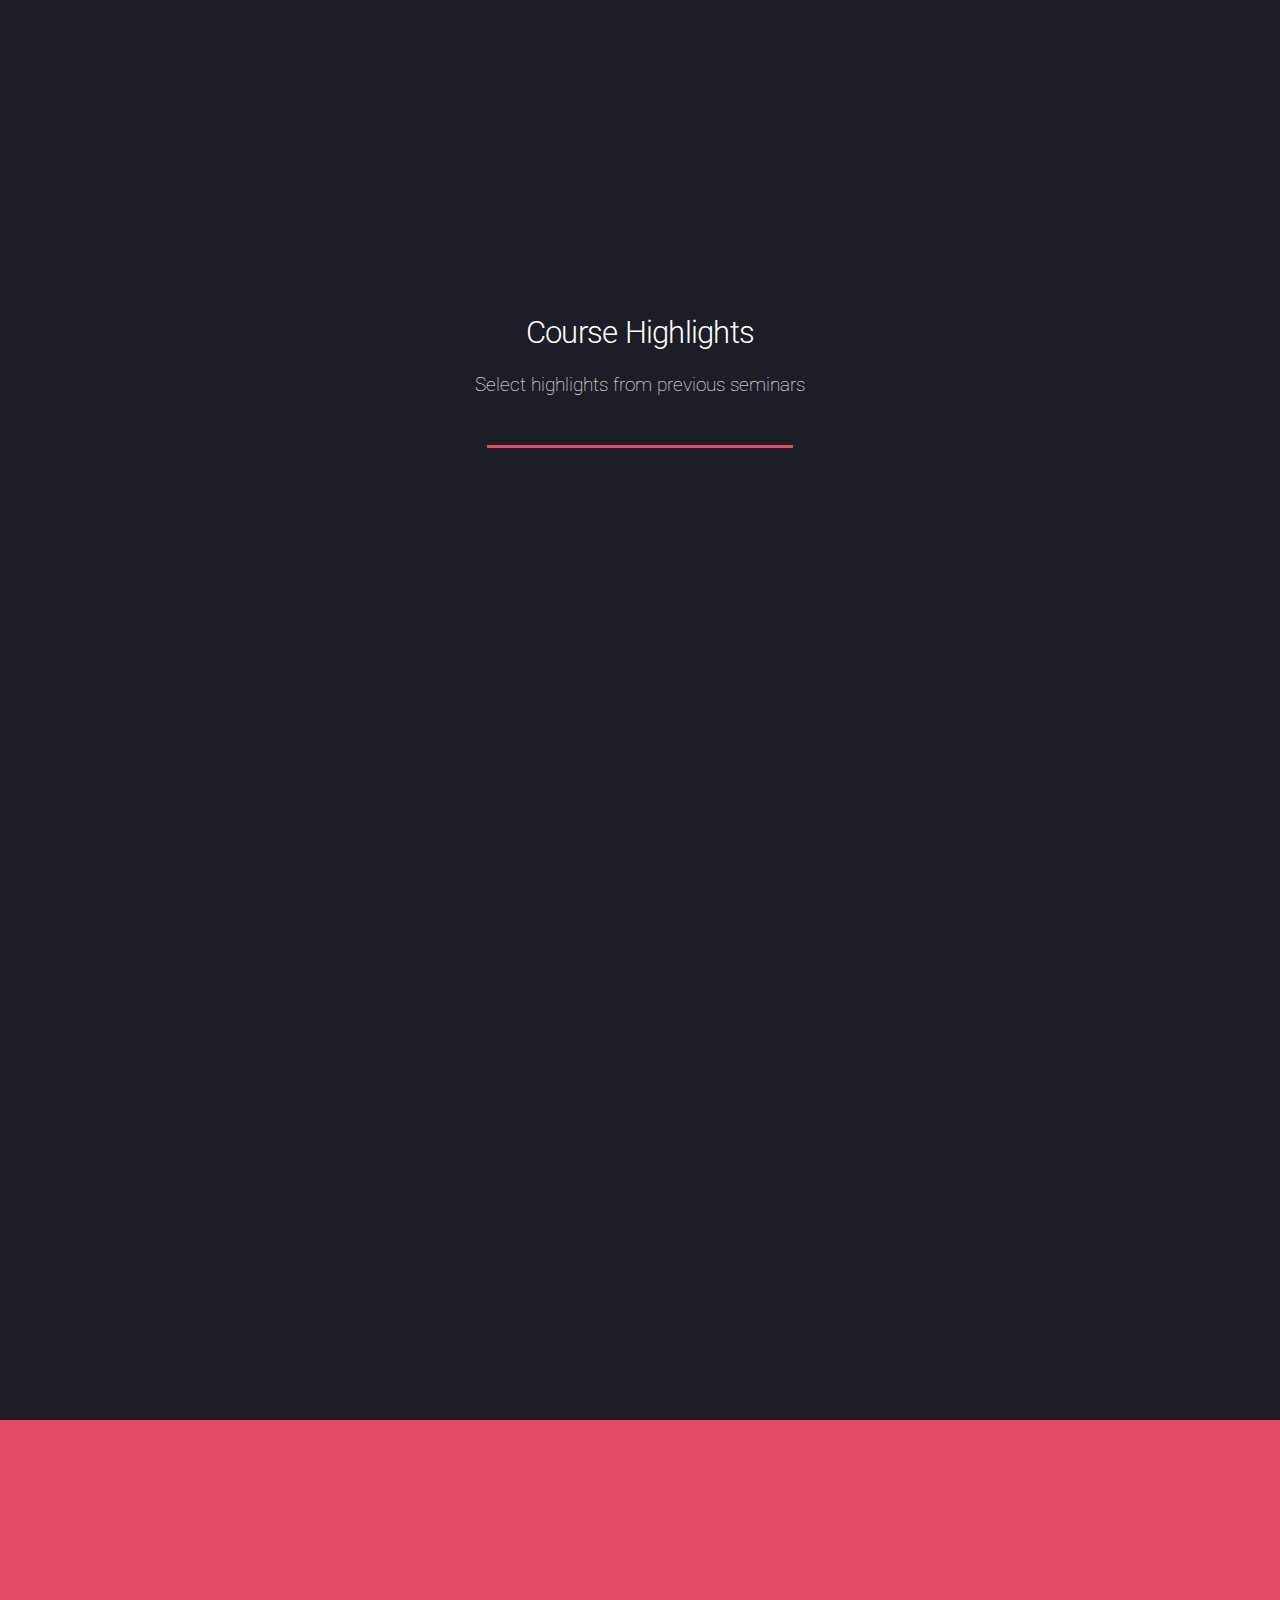
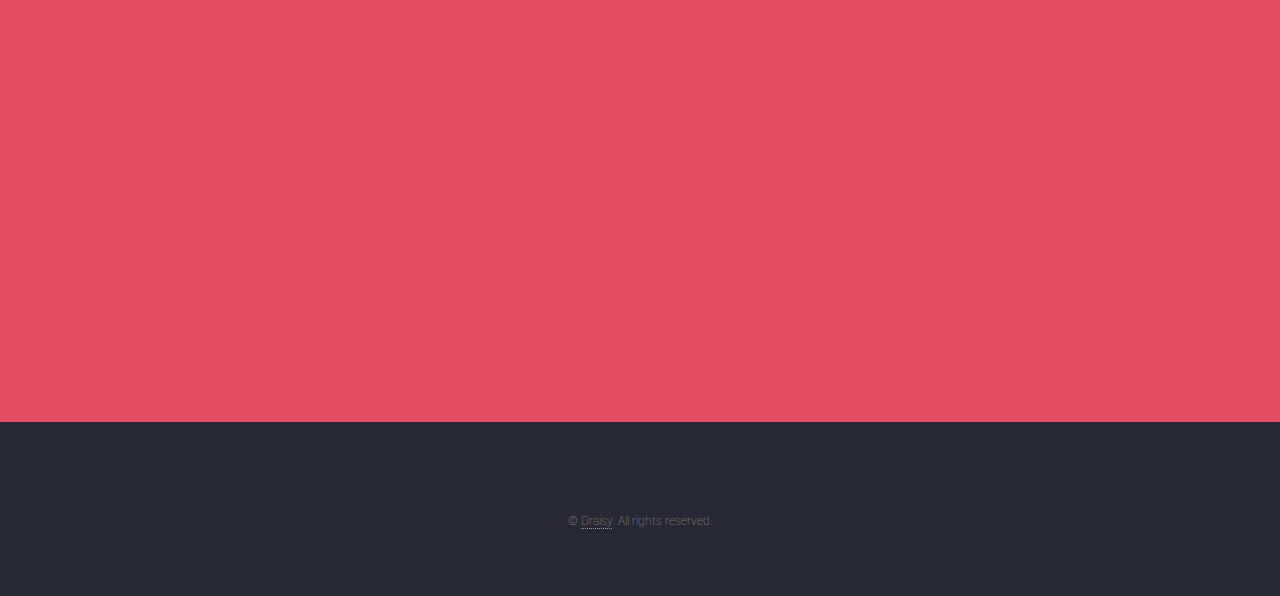
<file: highlights.html>
<!DOCTYPE HTML>
<html>

<head>
    <title>Highlights | Real Estate Course</title>
    <meta charset="utf-8" />
    <meta name="viewport" content="width=device-width, initial-scale=1" />
    <!--[if lte IE 8]><script src="assets/js/ie/html5shiv.js"></script><![endif]-->
    <link rel="stylesheet" href="assets/css/main.css" />
    <link rel="stylesheet" href="assets/css/styles.css" />
    <link rel="shortcut icon" href="./images/favicon.ico?" type="image/x-icon">
    <link rel="icon" href="./images/favicon.ico?" type="image/x-icon">
    <!--[if lte IE 9]><link rel="stylesheet" href="assets/css/ie9.css" /><![endif]-->
    <!--[if lte IE 8]><link rel="stylesheet" href="assets/css/ie8.css" /><![endif]-->
</head>

<body>
    <div id="page-wrapper">

        <!-- Header -->
        <header id="header">
            <h1 id="logo"><a href="index.html">NY Real Estate Course</a></h1>
            <nav id="nav">
                <ul>
                    <li><a href="index.html">Home</a></li>
                    <li><a href="faq.html#main">Upcoming</a></li>
                    <li><a href="highlights.html">Videos</a></li>
                    <li>
                        <a href="#">Resources</a>
                        <ul>
                            <li><a href="pricing.html">Prices</a></li>
                            <li><a href="faq.html">FAQs</a></li>
                            <li><a href="faq.html#press">In the Press</a></li>
                            <li><a href="resources.html#resources">Helpful Links</a></li>
                            <li><a href="resources.html#hiring">Looking to hire?</a></li>
                            <!--<li><a href="resources.html#signup">Sign up for newsletter</a></li>-->
                            <li><a href="resources.html#recommend">Recommend a friend</a></li>
                            <li><a href="resources.html">See all</a></li>
                        </ul>

                        <li><a href="testimonials.html">Testimonials</a></li>
                        <li><a href="about.html">About</a></li>
                        <li><a href="#contactus">Contact</a></li>
                        <li><a href="signup.html" class="button special">Sign Up</a></li>
                </ul>
            </nav>
        </header>

        <!-- Main -->
        <div id="main" class="wrapper style1">
            <div class="container">
                <header class="major">
                    <h2>Introduction</h2>
                </header>
                <div class="">
                    <script src="//fast.wistia.com/embed/medias/zb3q1cihuq.jsonp" async></script><script src="//fast.wistia.com/assets/external/E-v1.js"
                        async></script>
                    <div class="wistia_responsive_padding" style="padding:66.56% 0 0 0;position:relative;">
                        <div class="wistia_responsive_wrapper" style="height:100%;left:0;position:absolute;top:0;width:100%;">
                            <div class="wistia_embed wistia_async_zb3q1cihuq videoFoam=true" style="height:100%;width:100%">&nbsp;</div>
                        </div>
                    </div>
                </div>
                <header class="major">
                    <h2>Course Details</h2>
                    <p>What's the course all about?</p>
                </header>
                <div>
                    <script src="//fast.wistia.com/embed/medias/5pf9mapzkn.jsonp" async></script><script src="//fast.wistia.com/assets/external/E-v1.js"
                        async></script>
                    <div class="wistia_responsive_padding" style="padding:56.25% 0 0 0;position:relative;">
                        <div class="wistia_responsive_wrapper" style="height:100%;left:0;position:absolute;top:0;width:100%;">
                            <div class="wistia_embed wistia_async_5pf9mapzkn videoFoam=true" style="height:100%;width:100%">&nbsp;</div>
                        </div>
                    </div>
                </div>

                <header class="major">
                    <h2>Course Highlights</h2>
                    <p>Select highlights from previous seminars</p>
                </header>

                <!-- Content -->
                <section id="content">
                    <div class="">
                        <script src="//fast.wistia.com/embed/medias/9iyx69ww2x.jsonp" async></script><script src="//fast.wistia.com/assets/external/E-v1.js"
                            async></script>
                        <div class="wistia_responsive_padding" style="padding:75.0% 0 0 0;position:relative;">
                            <div class="wistia_responsive_wrapper" style="height:100%;left:0;position:absolute;top:0;width:100%;">
                                <div class="wistia_embed wistia_async_9iyx69ww2x videoFoam=true" style="height:100%;width:100%">&nbsp;</div>
                            </div>
                        </div>
                        <!--<video class="12u" controls="">
                            <source src="images/nyresnippet.mp4" type="video/mp4"> Your browser does not support the video tag.
                        </video>-->
                    </div>

                </section>

            </div>
        </div>
        <!--</div>
        </div>-->

        <section id="contactus" class="wrapper style2 special fade">
            <div class="container contact">
                <header>
                    <h2>Contact Us</h2>
                    <p>Send us a message below, and we'll get back to you as soon as possible.</p>
                    <p id="successResponse"></p>
                </header>
                <form id="contactForm" method="post" action="" class="container 50%">
                    <div class="row uniform">
                        <div class="6u 12u$(xsmall)">
                            <input type="email" name="email" id="email" placeholder="Your Email Address" />
                        </div>
                        <div class="6u 12u$(xsmall)">
                            <input type="text" name="name" id="name" placeholder="Your Full Name" />
                        </div>
                    </div>
                    <div class="row uniform loader-wrapper">
                        <div class="12u">
                            <textarea name="message" placeholder="Message" id="contact_message" rows="6"></textarea>
                        </div>
                        <div id="loader">
                            <img id="spinner" src="images/spinner.gif">
                        </div>
                    </div>
                    <div class="row">
                        <div class="4u$ 12u$(xsmall)">
                            <input type="submit" value="Send Message" class="special" />
                        </div>
                    </div>
                </form>
            </div>
        </section>

        <!-- Footer -->
        <footer id="footer">
            <ul class="copyright">
                <li>&copy; <a href="http://www.draisy.com">Draisy</a>. All rights reserved.</li>
            </ul>
        </footer>

    </div>

    <!-- Scripts -->
    <script src="assets/js/jquery.min.js"></script>
    <script src="assets/js/jquery.scrolly.min.js"></script>
    <script src="assets/js/jquery.dropotron.min.js"></script>
    <script src="assets/js/jquery.scrollex.min.js"></script>
    <script src="assets/js/jquery.newsTicker.js"></script>
    <script src="assets/js/skel.min.js"></script>
    <script src="assets/js/util.js"></script>
    <script src="assets/js/ajax.js"></script>
    <!--[if lte IE 8]><script src="assets/js/ie/respond.min.js"></script><![endif]-->
    <script src="assets/js/main.js"></script>
    <script>
       $('#newsticker').newsTicker({
            row_height: 350,
            max_rows: 5,
            direction: 'up',
            duration: 8000,
            autostart: 1,
            pauseOnHover: 1
        });
        (function(i,s,o,g,r,a,m){i['GoogleAnalyticsObject']=r;i[r]=i[r]||function(){
            (i[r].q=i[r].q||[]).push(arguments)},i[r].l=1*new Date();a=s.createElement(o),
            m=s.getElementsByTagName(o)[0];a.async=1;a.src=g;m.parentNode.insertBefore(a,m)
            })(window,document,'script','//www.google-analytics.com/analytics.js','ga');

            ga('create', 'UA-73104687-1', 'auto');
            ga('send', 'pageview');
    </script>

</body>

</html>
</file>
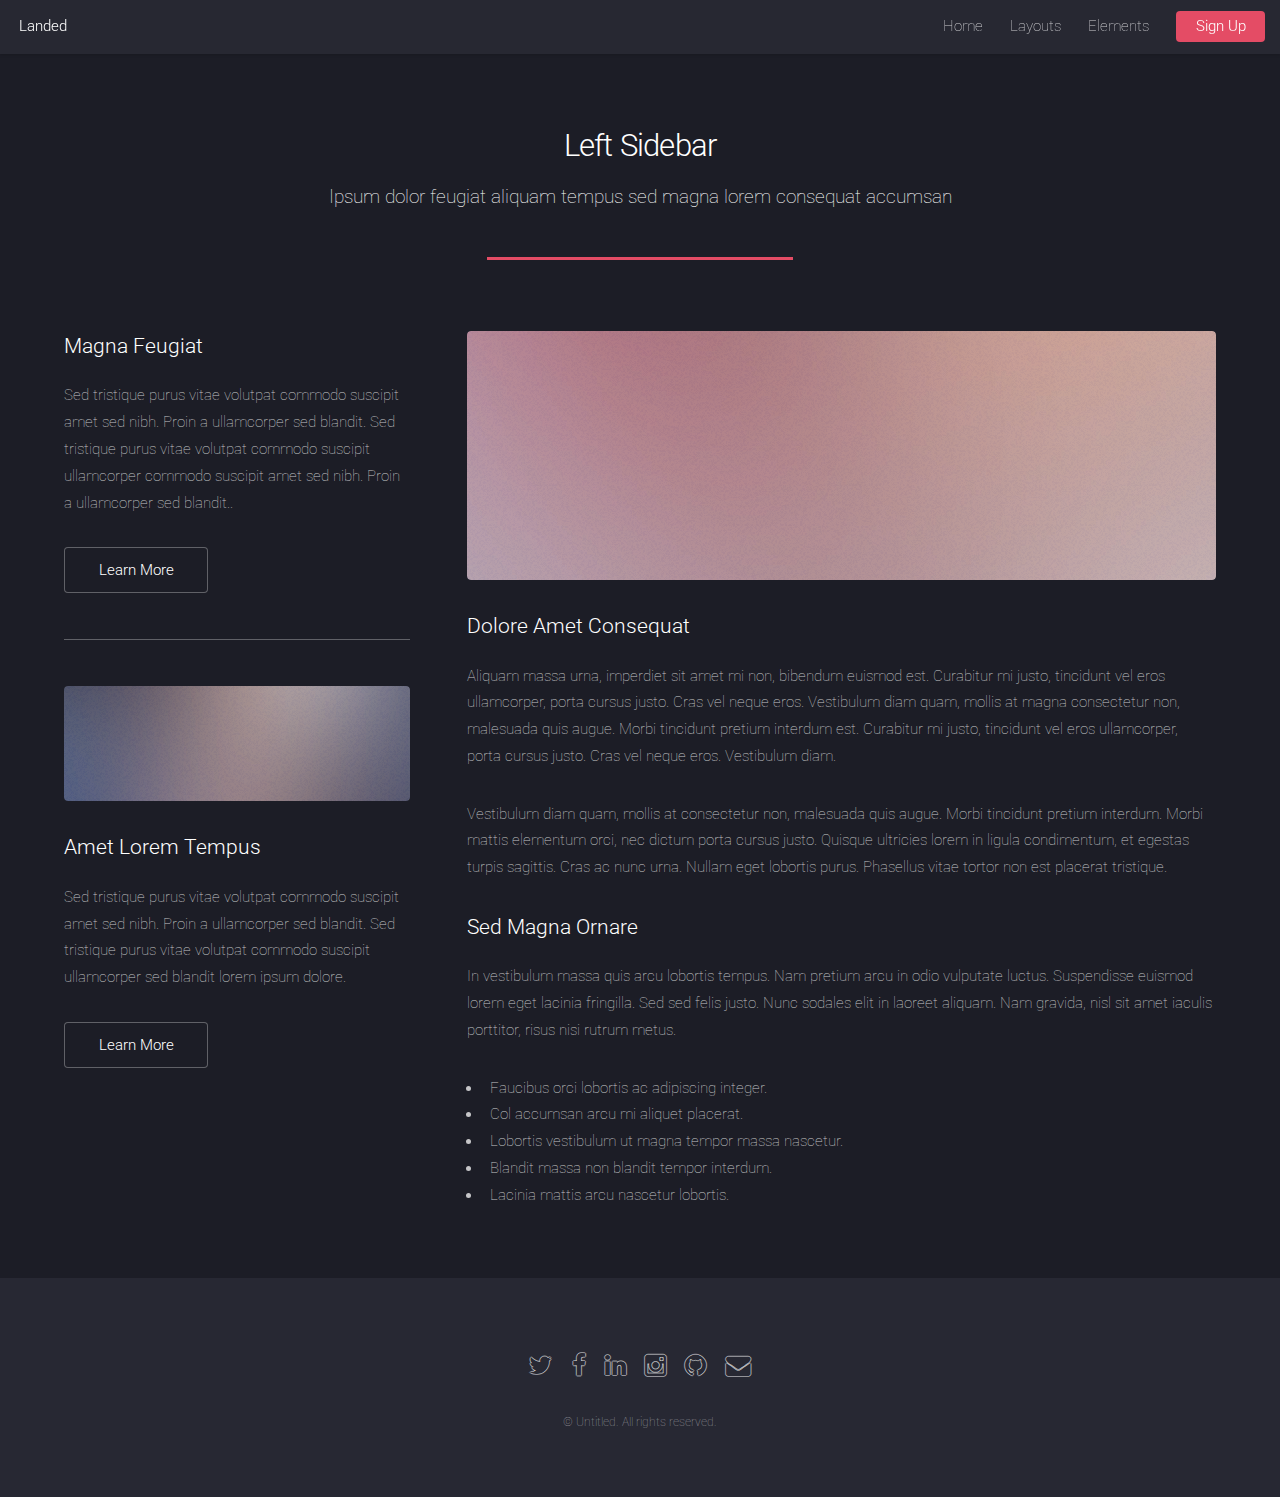
<file: left-sidebar.html>
<!DOCTYPE HTML>
<!--
	Landed by Pixelarity
	pixelarity.com @pixelarity
	License: pixelarity.com/license
-->
<html>
	<head>
		<title>Untitled</title>
		<meta charset="utf-8" />
		<meta name="viewport" content="width=device-width, initial-scale=1" />
		<!--[if lte IE 8]><script src="assets/js/ie/html5shiv.js"></script><![endif]-->
		<link rel="stylesheet" href="assets/css/main.css" />
		<!--[if lte IE 9]><link rel="stylesheet" href="assets/css/ie9.css" /><![endif]-->
		<!--[if lte IE 8]><link rel="stylesheet" href="assets/css/ie8.css" /><![endif]-->
	</head>
	<body>
		<div id="page-wrapper">

			<!-- Header -->
				<header id="header">
					<h1 id="logo"><a href="index.html">Landed</a></h1>
					<nav id="nav">
						<ul>
							<li><a href="index.html">Home</a></li>
							<li>
								<a href="#">Layouts</a>
								<ul>
									<li><a href="left-sidebar.html">Left Sidebar</a></li>
									<li><a href="right-sidebar.html">Right Sidebar</a></li>
									<li><a href="no-sidebar.html">No Sidebar</a></li>
									<li>
										<a href="#">Submenu</a>
										<ul>
											<li><a href="#">Option 1</a></li>
											<li><a href="#">Option 2</a></li>
											<li><a href="#">Option 3</a></li>
											<li><a href="#">Option 4</a></li>
										</ul>
									</li>
								</ul>
							</li>
							<li><a href="elements.html">Elements</a></li>
							<li><a href="#" class="button special">Sign Up</a></li>
						</ul>
					</nav>
				</header>

			<!-- Main -->
				<div id="main" class="wrapper style1">
					<div class="container">
						<header class="major">
							<h2>Left Sidebar</h2>
							<p>Ipsum dolor feugiat aliquam tempus sed magna lorem consequat accumsan</p>
						</header>
						<div class="row 150%">
							<div class="4u 12u$(medium)">

								<!-- Sidebar -->
									<section id="sidebar">
										<section>
											<h3>Magna Feugiat</h3>
											<p>Sed tristique purus vitae volutpat commodo suscipit amet sed nibh. Proin a ullamcorper sed blandit. Sed tristique purus vitae volutpat commodo suscipit ullamcorper commodo suscipit amet sed nibh. Proin a ullamcorper sed blandit..</p>
											<footer>
												<ul class="actions">
													<li><a href="#" class="button">Learn More</a></li>
												</ul>
											</footer>
										</section>
										<hr />
										<section>
											<a href="#" class="image fit"><img src="images/pic06.jpg" alt="" /></a>
											<h3>Amet Lorem Tempus</h3>
											<p>Sed tristique purus vitae volutpat commodo suscipit amet sed nibh. Proin a ullamcorper sed blandit. Sed tristique purus vitae volutpat commodo suscipit ullamcorper sed blandit lorem ipsum dolore.</p>
											<footer>
												<ul class="actions">
													<li><a href="#" class="button">Learn More</a></li>
												</ul>
											</footer>
										</section>
									</section>

							</div>
							<div class="8u$ 12u$(medium) important(medium)">

								<!-- Content -->
									<section id="content">
										<a href="#" class="image fit"><img src="images/pic05.jpg" alt="" /></a>
										<h3>Dolore Amet Consequat</h3>
										<p>Aliquam massa urna, imperdiet sit amet mi non, bibendum euismod est. Curabitur mi justo, tincidunt vel eros ullamcorper, porta cursus justo. Cras vel neque eros. Vestibulum diam quam, mollis at magna consectetur non, malesuada quis augue. Morbi tincidunt pretium interdum est. Curabitur mi justo, tincidunt vel eros ullamcorper, porta cursus justo. Cras vel neque eros. Vestibulum diam.</p>
										<p>Vestibulum diam quam, mollis at consectetur non, malesuada quis augue. Morbi tincidunt pretium interdum. Morbi mattis elementum orci, nec dictum porta cursus justo. Quisque ultricies lorem in ligula condimentum, et egestas turpis sagittis. Cras ac nunc urna. Nullam eget lobortis purus. Phasellus vitae tortor non est placerat tristique.</p>
										<h3>Sed Magna Ornare</h3>
										<p>In vestibulum massa quis arcu lobortis tempus. Nam pretium arcu in odio vulputate luctus. Suspendisse euismod lorem eget lacinia fringilla. Sed sed felis justo. Nunc sodales elit in laoreet aliquam. Nam gravida, nisl sit amet iaculis porttitor, risus nisi rutrum metus.</p>
										<ul>
											<li>Faucibus orci lobortis ac adipiscing integer.</li>
											<li>Col accumsan arcu mi aliquet placerat.</li>
											<li>Lobortis vestibulum ut magna tempor massa nascetur.</li>
											<li>Blandit massa non blandit tempor interdum.</li>
											<li>Lacinia mattis arcu nascetur lobortis.</li>
										</ul>
									</section>

							</div>
						</div>
					</div>
				</div>

			<!-- Footer -->
				<footer id="footer">
					<ul class="icons">
						<li><a href="#" class="icon alt fa-twitter"><span class="label">Twitter</span></a></li>
						<li><a href="#" class="icon alt fa-facebook"><span class="label">Facebook</span></a></li>
						<li><a href="#" class="icon alt fa-linkedin"><span class="label">LinkedIn</span></a></li>
						<li><a href="#" class="icon alt fa-instagram"><span class="label">Instagram</span></a></li>
						<li><a href="#" class="icon alt fa-github"><span class="label">GitHub</span></a></li>
						<li><a href="#" class="icon alt fa-envelope"><span class="label">Email</span></a></li>
					</ul>
					<ul class="copyright">
						<li>&copy; Untitled. All rights reserved.</li>
					</ul>
				</footer>

		</div>

		<!-- Scripts -->
			<script src="assets/js/jquery.min.js"></script>
			<script src="assets/js/jquery.scrolly.min.js"></script>
			<script src="assets/js/jquery.dropotron.min.js"></script>
			<script src="assets/js/jquery.scrollex.min.js"></script>
			<script src="assets/js/skel.min.js"></script>
			<script src="assets/js/util.js"></script>
			<!--[if lte IE 8]><script src="assets/js/ie/respond.min.js"></script><![endif]-->
			<script src="assets/js/main.js"></script>

	</body>
</html>
</file>
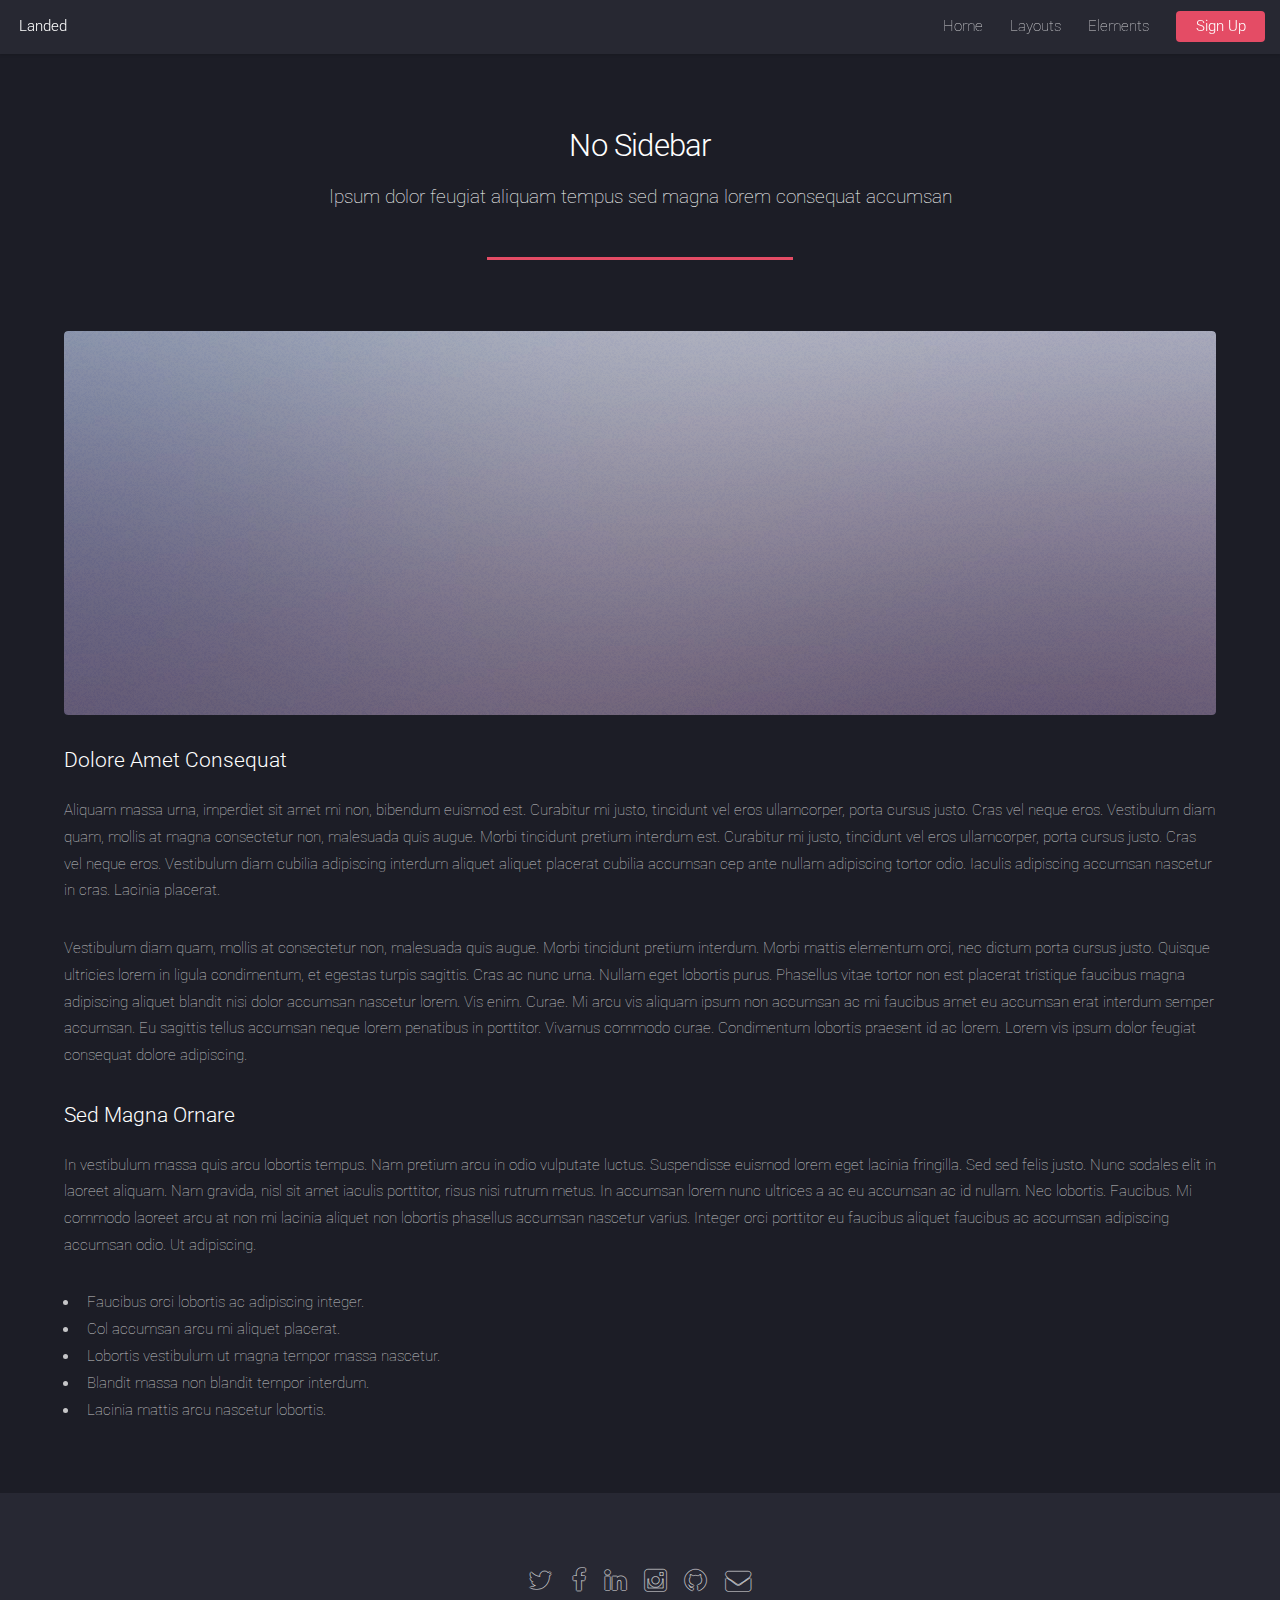
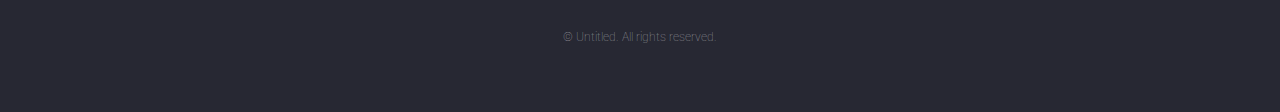
<file: no-sidebar.html>
<!DOCTYPE HTML>
<!--
	Landed by Pixelarity
	pixelarity.com @pixelarity
	License: pixelarity.com/license
-->
<html>
	<head>
		<title>Untitled</title>
		<meta charset="utf-8" />
		<meta name="viewport" content="width=device-width, initial-scale=1" />
		<!--[if lte IE 8]><script src="assets/js/ie/html5shiv.js"></script><![endif]-->
		<link rel="stylesheet" href="assets/css/main.css" />
		<!--[if lte IE 9]><link rel="stylesheet" href="assets/css/ie9.css" /><![endif]-->
		<!--[if lte IE 8]><link rel="stylesheet" href="assets/css/ie8.css" /><![endif]-->
	</head>
	<body>
		<div id="page-wrapper">

			<!-- Header -->
				<header id="header">
					<h1 id="logo"><a href="index.html">Landed</a></h1>
					<nav id="nav">
						<ul>
							<li><a href="index.html">Home</a></li>
							<li>
								<a href="#">Layouts</a>
								<ul>
									<li><a href="left-sidebar.html">Left Sidebar</a></li>
									<li><a href="right-sidebar.html">Right Sidebar</a></li>
									<li><a href="no-sidebar.html">No Sidebar</a></li>
									<li>
										<a href="#">Submenu</a>
										<ul>
											<li><a href="#">Option 1</a></li>
											<li><a href="#">Option 2</a></li>
											<li><a href="#">Option 3</a></li>
											<li><a href="#">Option 4</a></li>
										</ul>
									</li>
								</ul>
							</li>
							<li><a href="elements.html">Elements</a></li>
							<li><a href="#" class="button special">Sign Up</a></li>
						</ul>
					</nav>
				</header>

			<!-- Main -->
				<div id="main" class="wrapper style1">
					<div class="container">
						<header class="major">
							<h2>No Sidebar</h2>
							<p>Ipsum dolor feugiat aliquam tempus sed magna lorem consequat accumsan</p>
						</header>

						<!-- Content -->
							<section id="content">
								<a href="#" class="image fit"><img src="images/pic07.jpg" alt="" /></a>
								<h3>Dolore Amet Consequat</h3>
								<p>Aliquam massa urna, imperdiet sit amet mi non, bibendum euismod est. Curabitur mi justo, tincidunt vel eros ullamcorper, porta cursus justo. Cras vel neque eros. Vestibulum diam quam, mollis at magna consectetur non, malesuada quis augue. Morbi tincidunt pretium interdum est. Curabitur mi justo, tincidunt vel eros ullamcorper, porta cursus justo. Cras vel neque eros. Vestibulum diam cubilia adipiscing interdum aliquet aliquet placerat cubilia accumsan cep ante nullam adipiscing tortor odio. Iaculis adipiscing accumsan nascetur in cras. Lacinia placerat.</p>
								<p>Vestibulum diam quam, mollis at consectetur non, malesuada quis augue. Morbi tincidunt pretium interdum. Morbi mattis elementum orci, nec dictum porta cursus justo. Quisque ultricies lorem in ligula condimentum, et egestas turpis sagittis. Cras ac nunc urna. Nullam eget lobortis purus. Phasellus vitae tortor non est placerat tristique faucibus magna adipiscing aliquet blandit nisi dolor accumsan nascetur lorem. Vis enim. Curae. Mi arcu vis aliquam ipsum non accumsan ac mi faucibus amet eu accumsan erat interdum semper accumsan. Eu sagittis tellus accumsan neque lorem penatibus in porttitor. Vivamus commodo curae. Condimentum lobortis praesent id ac lorem. Lorem vis ipsum dolor feugiat consequat dolore adipiscing.</p>
								<h3>Sed Magna Ornare</h3>
								<p>In vestibulum massa quis arcu lobortis tempus. Nam pretium arcu in odio vulputate luctus. Suspendisse euismod lorem eget lacinia fringilla. Sed sed felis justo. Nunc sodales elit in laoreet aliquam. Nam gravida, nisl sit amet iaculis porttitor, risus nisi rutrum metus. In accumsan lorem nunc ultrices a ac eu accumsan ac id nullam. Nec lobortis. Faucibus. Mi commodo laoreet arcu at non mi lacinia aliquet non lobortis phasellus accumsan nascetur varius. Integer orci porttitor eu faucibus aliquet faucibus ac accumsan adipiscing accumsan odio. Ut adipiscing.</p>
								<ul>
									<li>Faucibus orci lobortis ac adipiscing integer.</li>
									<li>Col accumsan arcu mi aliquet placerat.</li>
									<li>Lobortis vestibulum ut magna tempor massa nascetur.</li>
									<li>Blandit massa non blandit tempor interdum.</li>
									<li>Lacinia mattis arcu nascetur lobortis.</li>
								</ul>
							</section>

					</div>
				</div>

			<!-- Footer -->
				<footer id="footer">
					<ul class="icons">
						<li><a href="#" class="icon alt fa-twitter"><span class="label">Twitter</span></a></li>
						<li><a href="#" class="icon alt fa-facebook"><span class="label">Facebook</span></a></li>
						<li><a href="#" class="icon alt fa-linkedin"><span class="label">LinkedIn</span></a></li>
						<li><a href="#" class="icon alt fa-instagram"><span class="label">Instagram</span></a></li>
						<li><a href="#" class="icon alt fa-github"><span class="label">GitHub</span></a></li>
						<li><a href="#" class="icon alt fa-envelope"><span class="label">Email</span></a></li>
					</ul>
					<ul class="copyright">
						<li>&copy; Untitled. All rights reserved.</li>
					</ul>
				</footer>

		</div>

		<!-- Scripts -->
			<script src="assets/js/jquery.min.js"></script>
			<script src="assets/js/jquery.scrolly.min.js"></script>
			<script src="assets/js/jquery.dropotron.min.js"></script>
			<script src="assets/js/jquery.scrollex.min.js"></script>
			<script src="assets/js/skel.min.js"></script>
			<script src="assets/js/util.js"></script>
			<!--[if lte IE 8]><script src="assets/js/ie/respond.min.js"></script><![endif]-->
			<script src="assets/js/main.js"></script>

	</body>
</html>
</file>
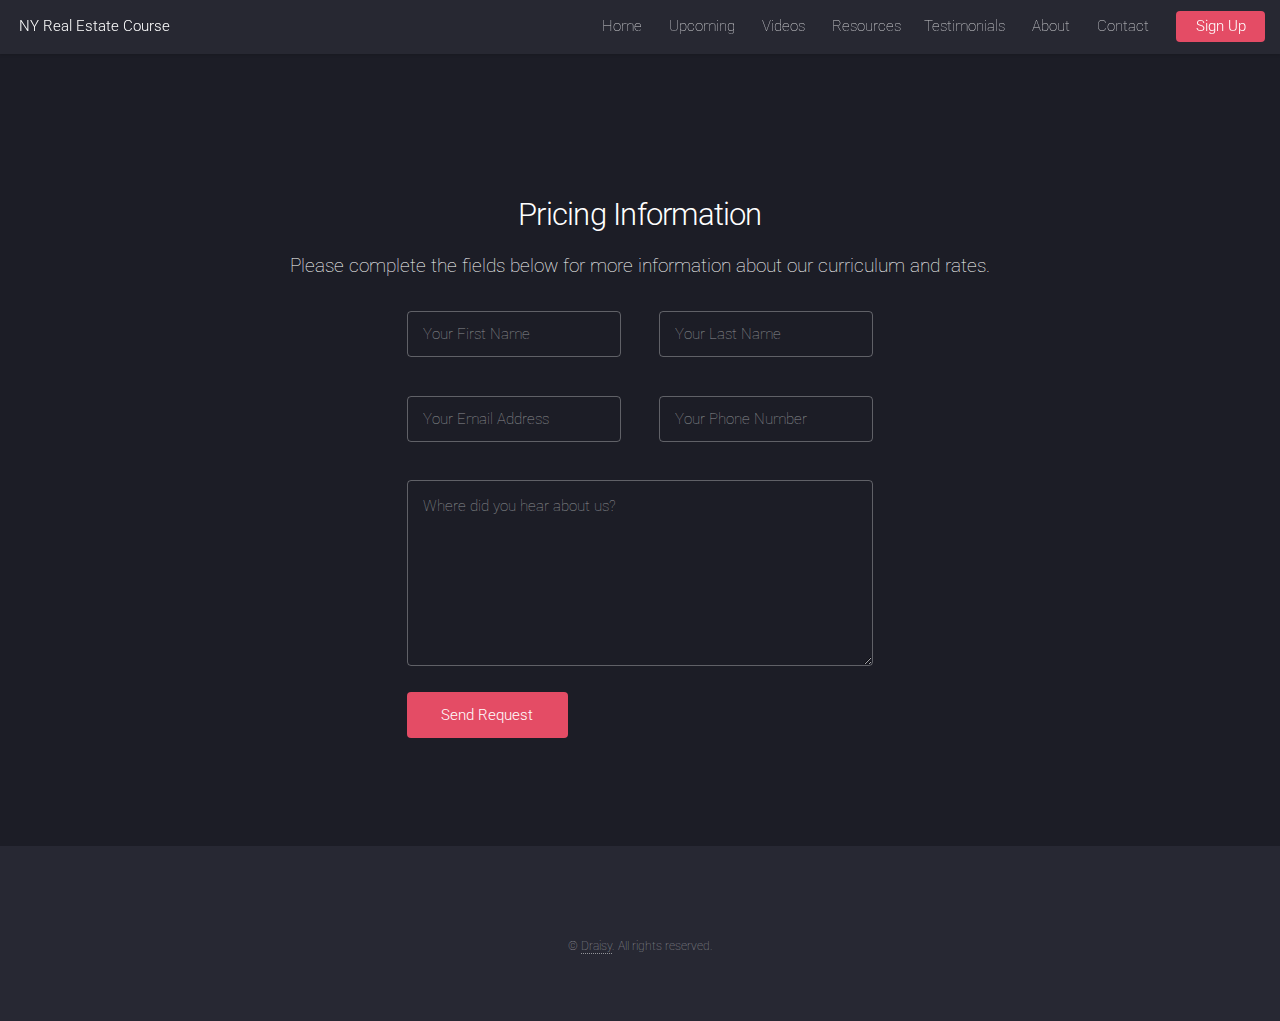
<file: pricing.html>
<!DOCTYPE HTML>
<html>

<head>
    <title>Pricing | Real Estate Course</title>
    <meta charset="utf-8" />
    <meta name="viewport" content="width=device-width, initial-scale=1" />
    <!--[if lte IE 8]><script src="assets/js/ie/html5shiv.js"></script><![endif]-->
    <link rel="stylesheet" href="assets/css/main.css" />
    <link rel="stylesheet" href="assets/css/styles.css" />
    <link rel="shortcut icon" href="./images/favicon.ico?" type="image/x-icon">
    <link rel="icon" href="./images/favicon.ico?" type="image/x-icon">
    <!--[if lte IE 9]><link rel="stylesheet" href="assets/css/ie9.css" /><![endif]-->
    <!--[if lte IE 8]><link rel="stylesheet" href="assets/css/ie8.css" /><![endif]-->
</head>

<body>
    <div id="page-wrapper">

        <!-- Header -->
        <header id="header">
            <h1 id="logo"><a href="index.html">NY Real Estate Course</a></h1>
            <nav id="nav">
                <ul>
                    <li><a href="index.html">Home</a></li>
                    <li><a href="faq.html#main">Upcoming</a></li>
                    <li><a href="highlights.html">Videos</a></li>
                    <li>
                        <a href="#">Resources</a>
                        <ul>
                            <li><a href="pricing.html">Prices</a></li>
                            <li><a href="faq.html">FAQs</a></li>
                            <li><a href="faq.html#press">In the Press</a></li>
                            <li><a href="resources.html#resources">Helpful Links</a></li>
                            <li><a href="resources.html#hiring">Looking to hire?</a></li>
                            <!--<li><a href="resources.html#signup">Sign up for newsletter</a></li>-->
                            <li><a href="resources.html#recommend">Recommend a friend</a></li>
                            <li><a href="resources.html">See all</a></li>
                        </ul>
                        
                        <li><a href="testimonials.html">Testimonials</a></li>
                        <li><a href="about.html">About</a></li>
                        <li><a href="#contactus">Contact</a></li>
                        <li><a href="signup.html" class="button special">Sign Up</a></li>
                </ul>
            </nav>
        </header>

        <!-- Main -->
        <div id="main" class="wrapper style1">
            <div class="container">

                <!-- Content -->
                <section id="contactus" class="wrapper special fade">
                    <div class="container contact">
                        <header>
                            <h2>Pricing Information</h2>
                            <p>Please complete the fields below for more information about our curriculum and rates.</p>
                        </header>
                        <div class="container 50%">
                            <p id="successResponse" class="12u pricing">Tuition for the Real Estate Course is $1550. Tuition is to be paid as follows $1000 at time of
                                registration, in order to reserve a space in the course. $550 before the first class. This
                                fee is non-refundable. Curriculum adjustment will be left to NYREC discretion. NYREC does
                                NOT claim responsibility for finding employment for graduates upon completion of this course;
                                this course is designed to teach job seekers/entrepreneurs the skills they need to succeed
                                in today’s real estate field.</p>
                        </div>
                        <form id="pricingForm" method="post" action="" class="container 50%">
                            <div class="row uniform">
                                <div class="6u 12u$(xsmall)">
                                    <input type="text" name="fname" id="fname" placeholder="Your First Name" />
                                </div>
                                <div class="6u 12u$(xsmall)">
                                    <input type="text" name="lname" id="lname" placeholder="Your Last Name" />
                                </div>
                                <div class="6u 12u$(xsmall)">
                                    <input type="email" name="email" id="email" placeholder="Your Email Address" />
                                </div>
                                <div class="6u 12u$(xsmall)">
                                    <input type="text" name="phone" id="phone" placeholder="Your Phone Number" />
                                </div>
                            </div>
                            <div class="row uniform loader-wrapper">
                                <div class="12u">
                                    <textarea name="message" placeholder="Where did you hear about us?" id="contact_message" rows="6"></textarea>
                                </div>
                                <div id="loader">
                                    <img id="spinner" src="images/spinner.gif">
                                </div>
                            </div>
                            <div class="row">
                                <div class="4u$ 12u$(xsmall)">
                                    <input type="submit" value="Send Request" class="special" />
                                </div>
                            </div>
                        </form>
                    </div>
                </section>

            </div>
        </div>

        <!-- Footer -->
        <footer id="footer">
            <ul class="copyright">
                <li>&copy; <a href="http://www.draisy.com">Draisy</a>. All rights reserved.</li>
            </ul>
        </footer>

    </div>

    <!-- Scripts -->
    <script src="assets/js/jquery.min.js"></script>
    <script src="assets/js/jquery.scrolly.min.js"></script>
    <script src="assets/js/jquery.dropotron.min.js"></script>
    <script src="assets/js/jquery.scrollex.min.js"></script>
    <script src="assets/js/skel.min.js"></script>
    <script src="assets/js/util.js"></script>
    <script src="assets/js/ajax.js"></script>
    <!--[if lte IE 8]><script src="assets/js/ie/respond.min.js"></script><![endif]-->
    <script src="assets/js/main.js"></script>
    <script>
        (function(i,s,o,g,r,a,m){i['GoogleAnalyticsObject']=r;i[r]=i[r]||function(){
            (i[r].q=i[r].q||[]).push(arguments)},i[r].l=1*new Date();a=s.createElement(o),
            m=s.getElementsByTagName(o)[0];a.async=1;a.src=g;m.parentNode.insertBefore(a,m)
            })(window,document,'script','//www.google-analytics.com/analytics.js','ga');

            ga('create', 'UA-73104687-1', 'auto');
            ga('send', 'pageview');
    </script>

</body>

</html>
</file>
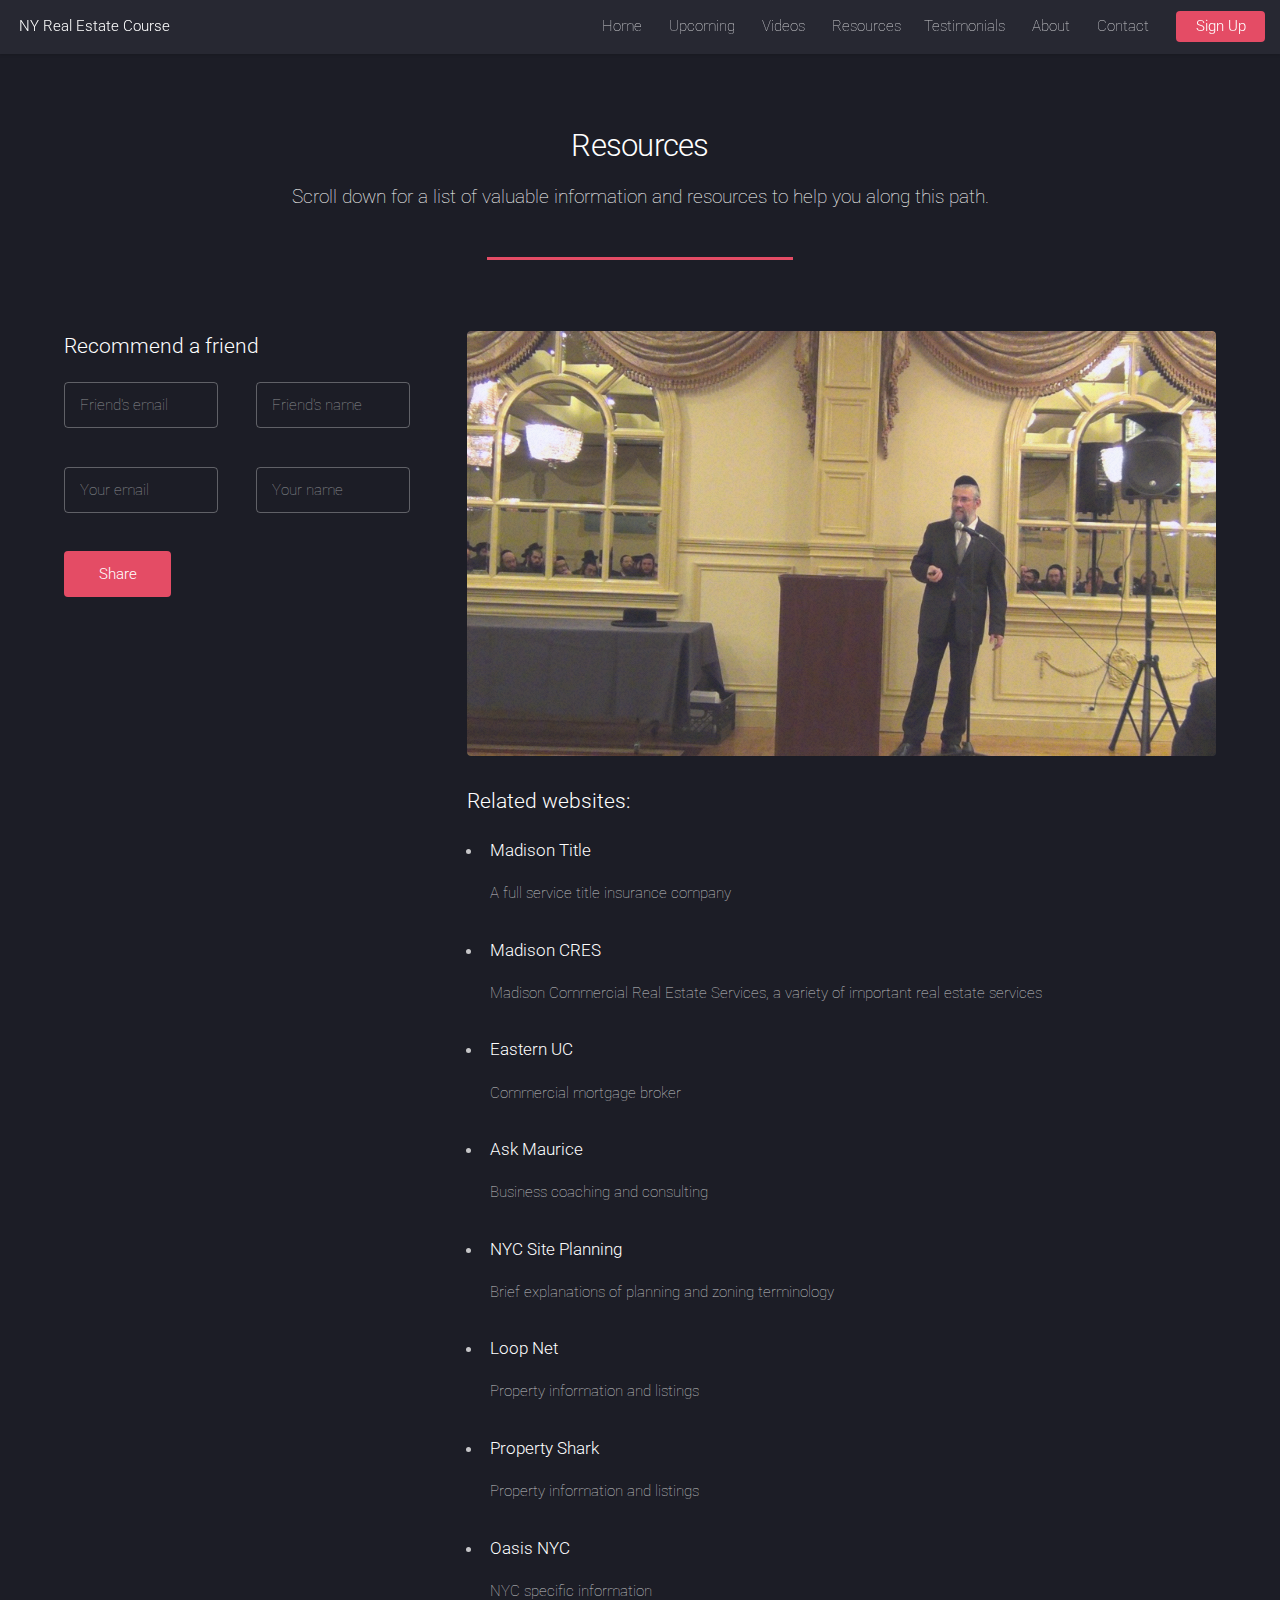
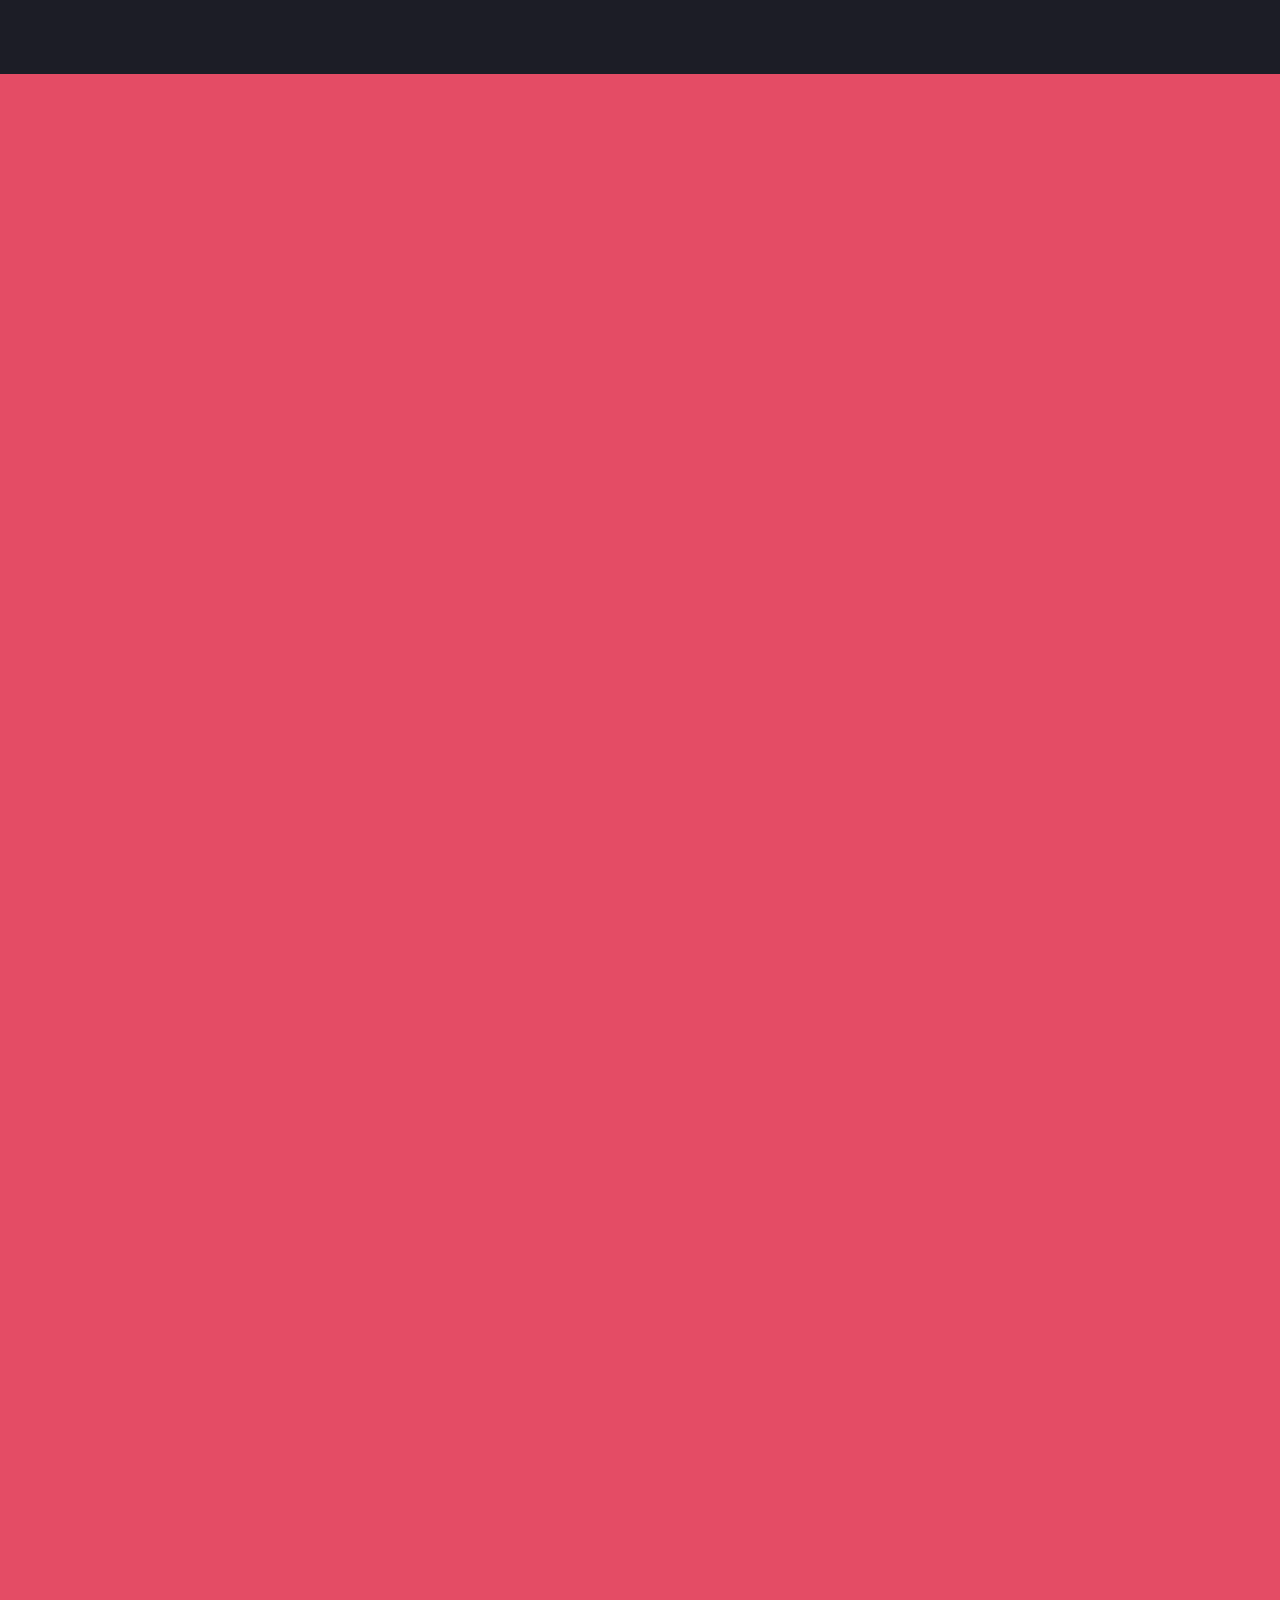
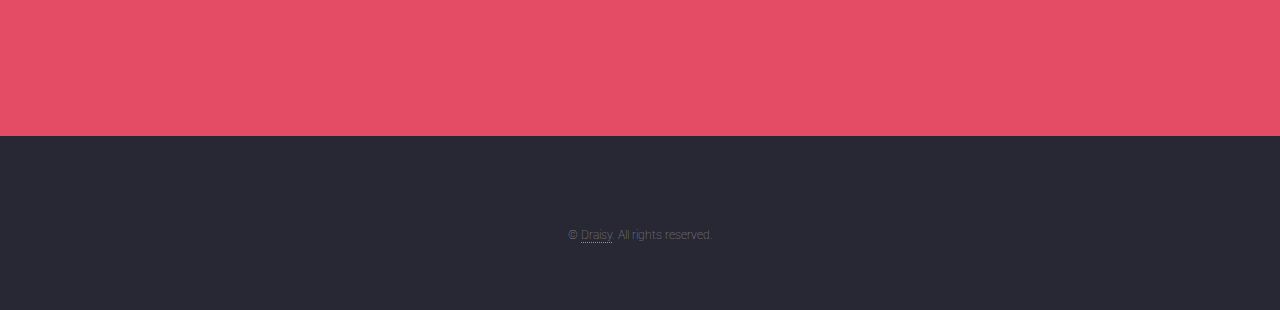
<file: resources.html>
<!DOCTYPE HTML>
<html>

<head>
    <title>Resources | Real Estate Course</title>
    <meta charset="utf-8" />
    <meta name="viewport" content="width=device-width, initial-scale=1" />
    <!--[if lte IE 8]><script src="assets/js/ie/html5shiv.js"></script><![endif]-->
    <link rel="stylesheet" href="assets/css/main.css" />
    <link rel="stylesheet" href="assets/css/styles.css" />
    <link rel="shortcut icon" href="./images/favicon.ico?" type="image/x-icon">
    <link rel="icon" href="./images/favicon.ico?" type="image/x-icon">
    <!--[if lte IE 9]><link rel="stylesheet" href="assets/css/ie9.css" /><![endif]-->
    <!--[if lte IE 8]><link rel="stylesheet" href="assets/css/ie8.css" /><![endif]-->
</head>

<body>
    <div id="page-wrapper">

        <!-- Header -->
        <header id="header">
            <h1 id="logo"><a href="index.html">NY Real Estate Course</a></h1>
           <nav id="nav">
                <ul>
                    <li><a href="index.html">Home</a></li>
                    <li><a href="faq.html#main">Upcoming</a></li>
                    <li><a href="highlights.html">Videos</a></li>
                    <li>
                        <a href="#">Resources</a>
                        <ul>
                            <li><a href="pricing.html">Prices</a></li>
                            <li><a href="faq.html">FAQs</a></li>
                            <li><a href="faq.html#press">In the Press</a></li>
                            <li><a href="resources.html#resources">Helpful Links</a></li>
                            <li><a href="resources.html#hiring">Looking to hire?</a></li>
                            <!--<li><a href="resources.html#signup">Sign up for newsletter</a></li>-->
                            <li><a href="resources.html#recommend">Recommend a friend</a></li>
                            <li><a href="resources.html">See all</a></li>
                        </ul>
                        
                        <li><a href="testimonials.html">Testimonials</a></li>
                        <li><a href="about.html">About</a></li>
                        <li><a href="#contactus">Contact</a></li>
                        <li><a href="signup.html" class="button special">Sign Up</a></li>
                </ul>
            </nav>
        </header>

        <!-- Main -->
        <div id="main" class="wrapper style1">
            <div class="container">
                <header class="major">
                    <h2>Resources</h2>
                    <p>Scroll down for a list of valuable information and resources to help you along this path.</p>
                </header>
                <div class="row 150%">
                    <div class="4u 12u$(medium)">

                        <!-- Sidebar -->
                        <section id="sidebar">
                          <!--  <section id="signup">
                                <h3>Sign up for our newsletter!</h3>
                                <form id="newsletterForm" class="newsForm" action="">
                                    <div class="row uniform">
                                        <div class="12u 12u$(xsmall)">
                                            <input type="text" name="newsletter" id="newsletter" placeholder="Enter email address here" />
                                        </div>
                                        <div class="12u 12u$(xsmall)">
                                            <input type="submit" value="Join us!" class="special" />
                                        </div>
                                    </div>
                                </form>
                            </section>
                            <hr/> -->
                            <section id="recommend">
                                <h3>Recommend a friend</h3>
                                <form id="friendForm" action="">
                                    <div class="row uniform">
                                        <div class="6u 12u$(xsmall)">
                                            <input type="text" name="friendEmail" id="friendEmail" placeholder="Friend's email" />
                                        </div>
                                        <div class="6u 12u$(xsmall)">
                                            <input type="text" name="friendName" id="friendName" placeholder="Friend's name" />
                                        </div>
                                        <div class="6u 12u$(xsmall)">
                                            <input type="text" name="myEmail" id="myEmail" placeholder="Your email" />
                                        </div>
                                        <div class="6u 12u$(xsmall)">
                                            <input type="text" name="myName" id="myName" placeholder="Your name" />
                                        </div>
                                        <div class="12u 12u$(xsmall)">
                                            <input type="submit" value="Share" class="special" />
                                        </div>
                                    </div>
                                </form>
                            </section>
                        </section>

                    </div>
                    <div class="8u$ 12u$(medium) important(medium)">

                        <!-- Content -->
                        <section id="content">
                            <a href="#" class="image fit"><img src="images/instructor-lecture.jpg" alt="" /></a>
                            <h3 id="resources">Related websites:</h3>
                            <ul>
                                <li>
                                    <h4><a href="http://www.madisontitle.com">Madison Title </a></h4>
                                    <p>A full service title insurance company</p>
                                </li>
                                <li>
                                    <h4><a href="http://www.madisoncres.com">Madison CRES</a></h4>
                                    <p>Madison Commercial Real Estate Services, a variety of important real estate services
                                    </p>
                                </li>
                                <li>
                                    <h4><a href="http://www.easternuc.com">Eastern UC</a></h4>
                                    <p>Commercial mortgage broker</p>
                                </li>
                                 <li>
                                    <h4><a href="http://www.askmaurice.com">Ask Maurice</a></h4>
                                    <p>Business coaching and consulting</p>
                                </li>
                                <li>
                                    <h4><a href="http://www1.nyc.gov/site/planning/zoning/glossary.page">NYC Site Planning</a></h4>
                                    <p>Brief explanations of planning and zoning terminology</p>
                                </li>
                                <li>
                                    <h4><a href="http://www.loopnet.com">Loop Net</a></h4>
                                    <p>Property information and listings</p>
                                </li>
                                <li>
                                    <h4><a href="http://www.propertyshark.com">Property Shark</a></h4>
                                    <p>Property information and listings</p>
                                </li>
                                <li>
                                    <h4><a href="http://www.oasisnyc.net">Oasis NYC</a></h4>
                                    <p>NYC specific information</p>
                                </li>
                            </ul>
                        </section>

                    </div>
                </div>
            </div>
        </div>

        <section id="hiring" class="wrapper style2 special fade">
            <div class="container contact">
                <header>
                    <h2>Are you hiring?</h2>
                    <p>Let us help you find the best possible candidate for your position.</p>
                    <p id="successResponse"></p>
                </header>
                <form id="contactHiringForm" class="hiringForm" method="post" action="" class="container 50%">
                    <div class="row uniform">
                        <div class="12u 12u$(xsmall)">
                            <label for="">Company Name</label>
                            <input type="text" name="name" id="name" placeholder="Company Name" />
                        </div>
                        <div class="12u 12u$(xsmall)">
                            <label for="">Please enter your email address: </label>
                            <input type="email" name="email" id="email" placeholder="Email Address" />
                        </div>
                        <div class="12u 12u$(xsmall)">
                            <label for="">What kind of position does your company have available?</label>
                            <input type="text" name="position" id="position" placeholder="Position Name" />
                        </div>
                        <div class="12u 12u$(xsmall)">
                            <label>Where is the job located?</label>
                            <input type="text" name="location" id="location" placeholder="Job Location"" />
                    </div>
                    <div class="12u 12u$(xsmall)">
                        <label for="">What kind of experience is required?</label>
                        <input type="text" name="experience" id="experience" placeholder="Experience" />
                    </div>
                    <div class="12u 12u$(xsmall)">
                        <label>Would you consider a hire with the requisite knowledge, but lack of experience?</label>
                        <input type="radio" id="hire" name="hire" value="yes" checked>
                        <label for="hire">Yes</label>
                        <input type="radio" id="noHire" name="hire" value="no" checked>
                        <label for="noHire">No</label>
                    </div>
                    <div class="12u 12u$(xsmall)">
                        <label for="">What are the days/hours for this position?</label>
                    </div>
                    <div class="6u 12u$(xsmall)">
                        <input type="text" name="days" id="days" placeholder="Days" />
                    </div>
                    <div class="6u 12u$(xsmall)">
                        <input type="text" name="hours" id="hours" placeholder="Hours" />
                    </div>
                    <div class="12u 12u$(xsmall)">
                        <label for="">What is the compensation?</label>
                        <input type="text" name="compensation" id="compensation" placeholder="Compensation" />
                    </div>
                    <div class="12u 12u$(xsmall)">
                        <label for="">Best way to contact you?</label>
                        <input type="text" name="contact" id="contact" placeholder="Contact" />
                    </div>
                </div>
                <div class="row uniform loader-wrapper">
                    <div class="12u">
                        <textarea name="message" placeholder="Additional Information" id="contact_message" rows="6"></textarea>
                    </div>
                    <div id="loader">
                        <img id="spinner" src="images/spinner.gif">
                    </div>
                </div>
                <div class="row">
                    <div class="4u$ 12u$(xsmall)">
                        <input type="submit" value="Send Message" class="special" />
                    </div>
                </div>
                </form>
            </div>
        </section>

        <!-- Footer -->
        <footer id="footer">
            <ul class="copyright">
                <li>&copy; <a href="http://www.draisy.com">Draisy</a>. All rights reserved.</li>
            </ul>
        </footer>

    </div>

    <!-- Scripts -->
    <script src="assets/js/jquery.min.js"></script>
    <script src="assets/js/jquery.scrolly.min.js"></script>
    <script src="assets/js/jquery.dropotron.min.js"></script>
    <script src="assets/js/jquery.scrollex.min.js"></script>
    <script src="assets/js/skel.min.js"></script>
    <script src="assets/js/util.js"></script>
    <script src="assets/js/ajax.js"></script>
    <!--[if lte IE 8]><script src="assets/js/ie/respond.min.js"></script><![endif]-->
    <script src="assets/js/main.js"></script>
    <script>
        (function(i,s,o,g,r,a,m){i['GoogleAnalyticsObject']=r;i[r]=i[r]||function(){
            (i[r].q=i[r].q||[]).push(arguments)},i[r].l=1*new Date();a=s.createElement(o),
            m=s.getElementsByTagName(o)[0];a.async=1;a.src=g;m.parentNode.insertBefore(a,m)
            })(window,document,'script','//www.google-analytics.com/analytics.js','ga');

            ga('create', 'UA-73104687-1', 'auto');
            ga('send', 'pageview');
    </script>

</body>

</html>
</file>
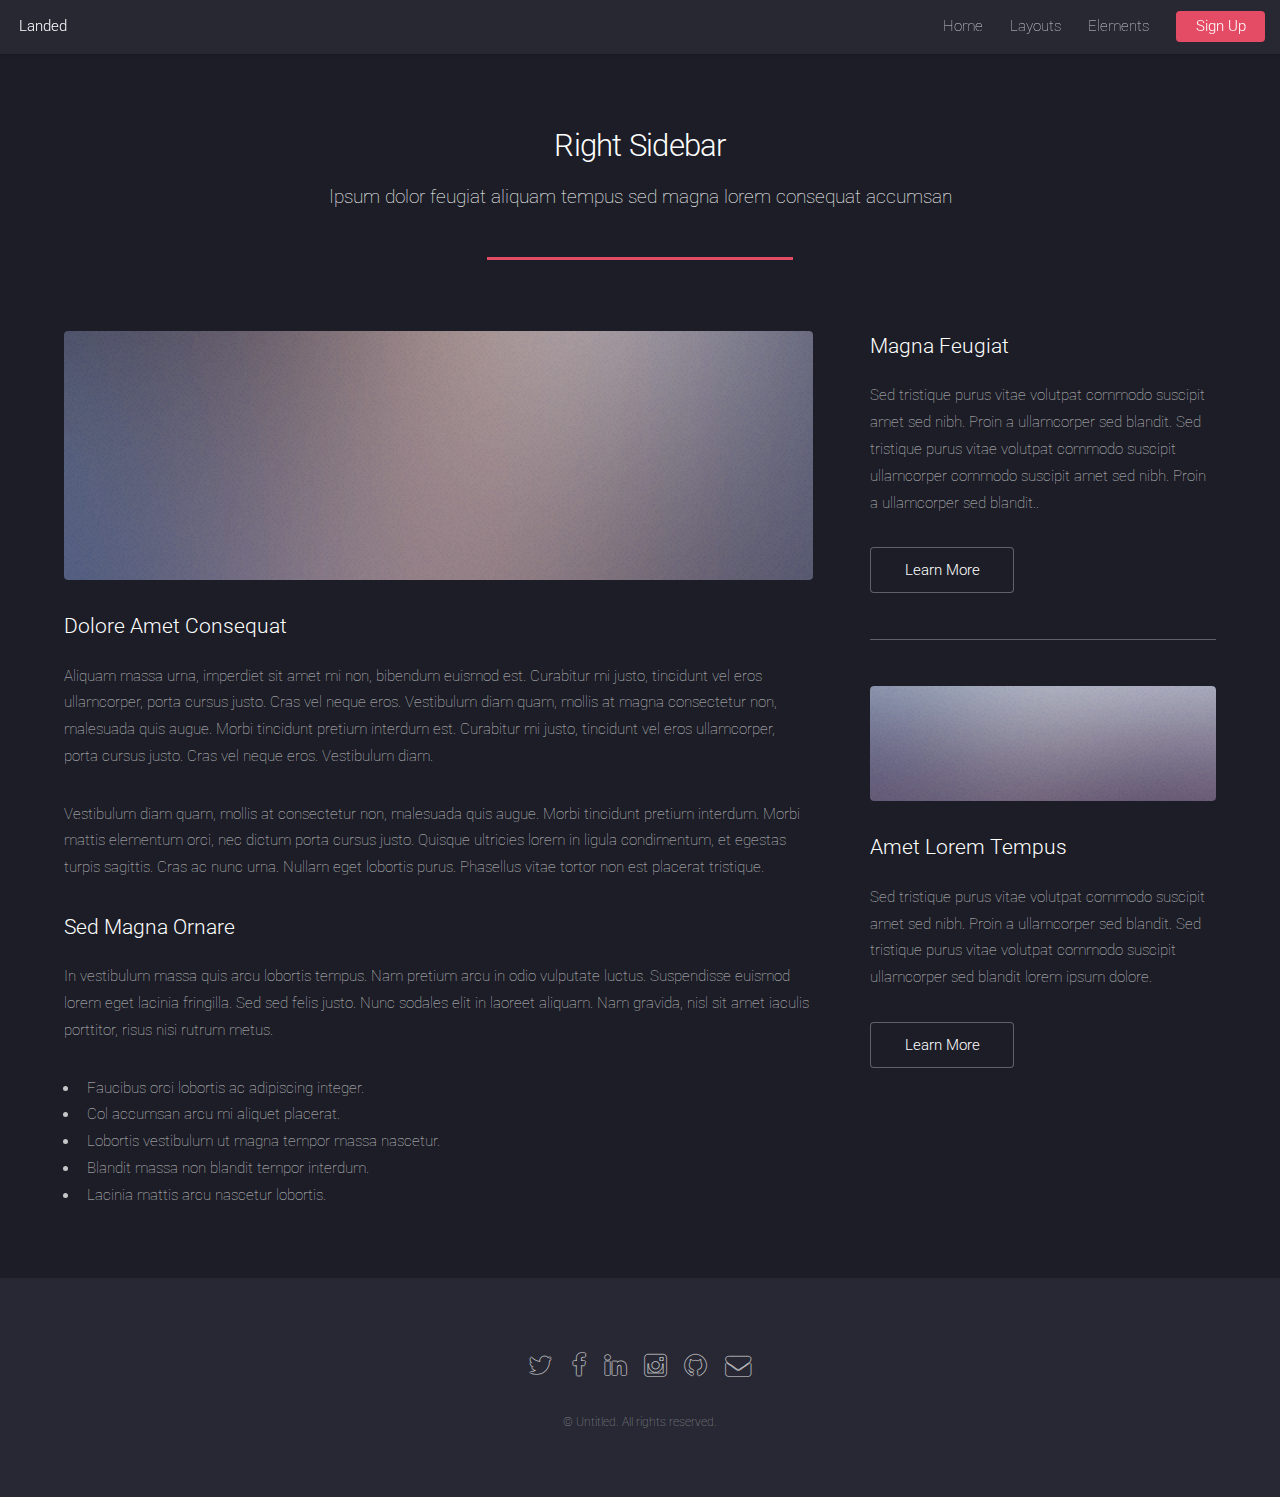
<file: right-sidebar.html>
<!DOCTYPE HTML>
<!--
	Landed by Pixelarity
	pixelarity.com @pixelarity
	License: pixelarity.com/license
-->
<html>
	<head>
		<title>Untitled</title>
		<meta charset="utf-8" />
		<meta name="viewport" content="width=device-width, initial-scale=1" />
		<!--[if lte IE 8]><script src="assets/js/ie/html5shiv.js"></script><![endif]-->
		<link rel="stylesheet" href="assets/css/main.css" />
		<!--[if lte IE 9]><link rel="stylesheet" href="assets/css/ie9.css" /><![endif]-->
		<!--[if lte IE 8]><link rel="stylesheet" href="assets/css/ie8.css" /><![endif]-->
	</head>
	<body>
		<div id="page-wrapper">

			<!-- Header -->
				<header id="header">
					<h1 id="logo"><a href="index.html">Landed</a></h1>
					<nav id="nav">
						<ul>
							<li><a href="index.html">Home</a></li>
							<li>
								<a href="#">Layouts</a>
								<ul>
									<li><a href="left-sidebar.html">Left Sidebar</a></li>
									<li><a href="right-sidebar.html">Right Sidebar</a></li>
									<li><a href="no-sidebar.html">No Sidebar</a></li>
									<li>
										<a href="#">Submenu</a>
										<ul>
											<li><a href="#">Option 1</a></li>
											<li><a href="#">Option 2</a></li>
											<li><a href="#">Option 3</a></li>
											<li><a href="#">Option 4</a></li>
										</ul>
									</li>
								</ul>
							</li>
							<li><a href="elements.html">Elements</a></li>
							<li><a href="#" class="button special">Sign Up</a></li>
						</ul>
					</nav>
				</header>

			<!-- Main -->
				<div id="main" class="wrapper style1">
					<div class="container">
						<header class="major">
							<h2>Right Sidebar</h2>
							<p>Ipsum dolor feugiat aliquam tempus sed magna lorem consequat accumsan</p>
						</header>
						<div class="row 150%">
							<div class="8u 12u$(medium)">

								<!-- Content -->
									<section id="content">
										<a href="#" class="image fit"><img src="images/pic06.jpg" alt="" /></a>
										<h3>Dolore Amet Consequat</h3>
										<p>Aliquam massa urna, imperdiet sit amet mi non, bibendum euismod est. Curabitur mi justo, tincidunt vel eros ullamcorper, porta cursus justo. Cras vel neque eros. Vestibulum diam quam, mollis at magna consectetur non, malesuada quis augue. Morbi tincidunt pretium interdum est. Curabitur mi justo, tincidunt vel eros ullamcorper, porta cursus justo. Cras vel neque eros. Vestibulum diam.</p>
										<p>Vestibulum diam quam, mollis at consectetur non, malesuada quis augue. Morbi tincidunt pretium interdum. Morbi mattis elementum orci, nec dictum porta cursus justo. Quisque ultricies lorem in ligula condimentum, et egestas turpis sagittis. Cras ac nunc urna. Nullam eget lobortis purus. Phasellus vitae tortor non est placerat tristique.</p>
										<h3>Sed Magna Ornare</h3>
										<p>In vestibulum massa quis arcu lobortis tempus. Nam pretium arcu in odio vulputate luctus. Suspendisse euismod lorem eget lacinia fringilla. Sed sed felis justo. Nunc sodales elit in laoreet aliquam. Nam gravida, nisl sit amet iaculis porttitor, risus nisi rutrum metus.</p>
										<ul>
											<li>Faucibus orci lobortis ac adipiscing integer.</li>
											<li>Col accumsan arcu mi aliquet placerat.</li>
											<li>Lobortis vestibulum ut magna tempor massa nascetur.</li>
											<li>Blandit massa non blandit tempor interdum.</li>
											<li>Lacinia mattis arcu nascetur lobortis.</li>
										</ul>
									</section>

							</div>
							<div class="4u$ 12u$(medium)">

								<!-- Sidebar -->
									<section id="sidebar">
										<section>
											<h3>Magna Feugiat</h3>
											<p>Sed tristique purus vitae volutpat commodo suscipit amet sed nibh. Proin a ullamcorper sed blandit. Sed tristique purus vitae volutpat commodo suscipit ullamcorper commodo suscipit amet sed nibh. Proin a ullamcorper sed blandit..</p>
											<footer>
												<ul class="actions">
													<li><a href="#" class="button">Learn More</a></li>
												</ul>
											</footer>
										</section>
										<hr />
										<section>
											<a href="#" class="image fit"><img src="images/pic07.jpg" alt="" /></a>
											<h3>Amet Lorem Tempus</h3>
											<p>Sed tristique purus vitae volutpat commodo suscipit amet sed nibh. Proin a ullamcorper sed blandit. Sed tristique purus vitae volutpat commodo suscipit ullamcorper sed blandit lorem ipsum dolore.</p>
											<footer>
												<ul class="actions">
													<li><a href="#" class="button">Learn More</a></li>
												</ul>
											</footer>
										</section>
									</section>

							</div>
						</div>
					</div>
				</div>

			<!-- Footer -->
				<footer id="footer">
					<ul class="icons">
						<li><a href="#" class="icon alt fa-twitter"><span class="label">Twitter</span></a></li>
						<li><a href="#" class="icon alt fa-facebook"><span class="label">Facebook</span></a></li>
						<li><a href="#" class="icon alt fa-linkedin"><span class="label">LinkedIn</span></a></li>
						<li><a href="#" class="icon alt fa-instagram"><span class="label">Instagram</span></a></li>
						<li><a href="#" class="icon alt fa-github"><span class="label">GitHub</span></a></li>
						<li><a href="#" class="icon alt fa-envelope"><span class="label">Email</span></a></li>
					</ul>
					<ul class="copyright">
						<li>&copy; Untitled. All rights reserved.</li>
					</ul>
				</footer>

		</div>

		<!-- Scripts -->
			<script src="assets/js/jquery.min.js"></script>
			<script src="assets/js/jquery.scrolly.min.js"></script>
			<script src="assets/js/jquery.dropotron.min.js"></script>
			<script src="assets/js/jquery.scrollex.min.js"></script>
			<script src="assets/js/skel.min.js"></script>
			<script src="assets/js/util.js"></script>
			<!--[if lte IE 8]><script src="assets/js/ie/respond.min.js"></script><![endif]-->
			<script src="assets/js/main.js"></script>

	</body>
</html>
</file>
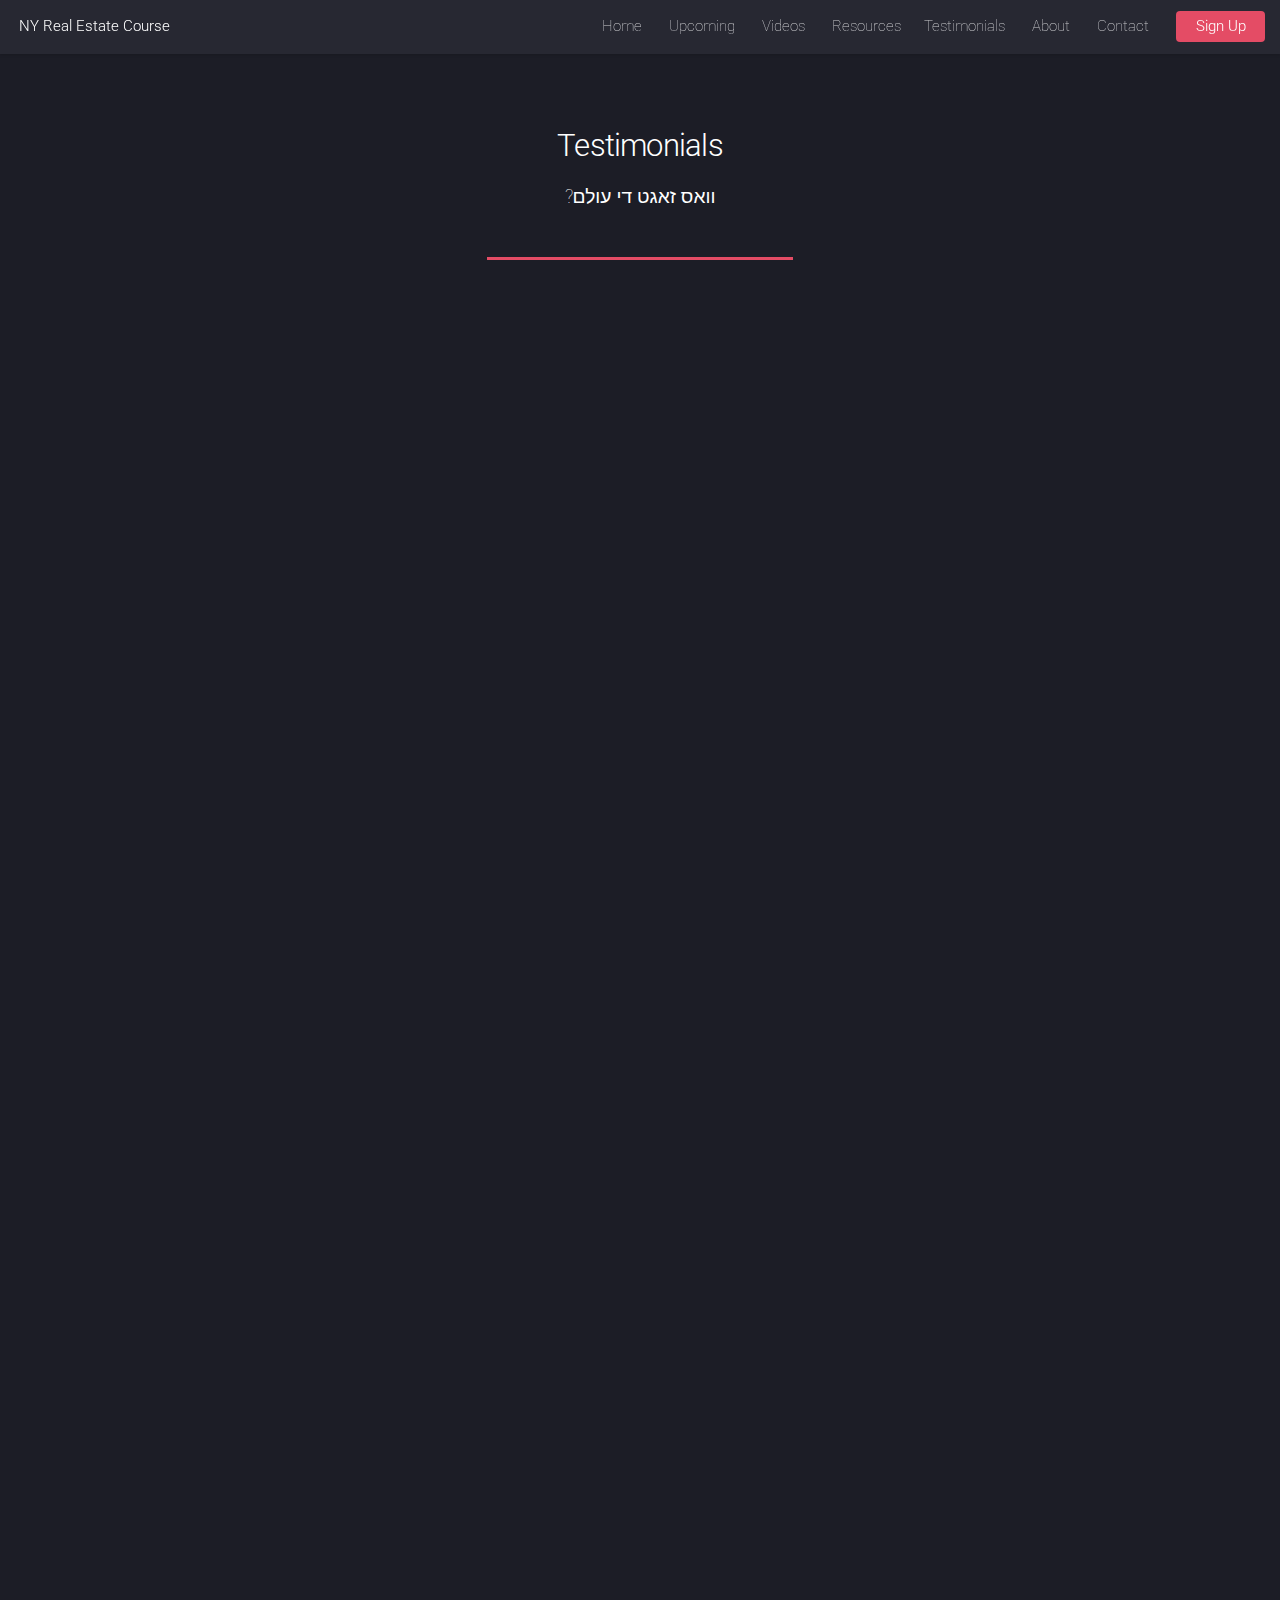
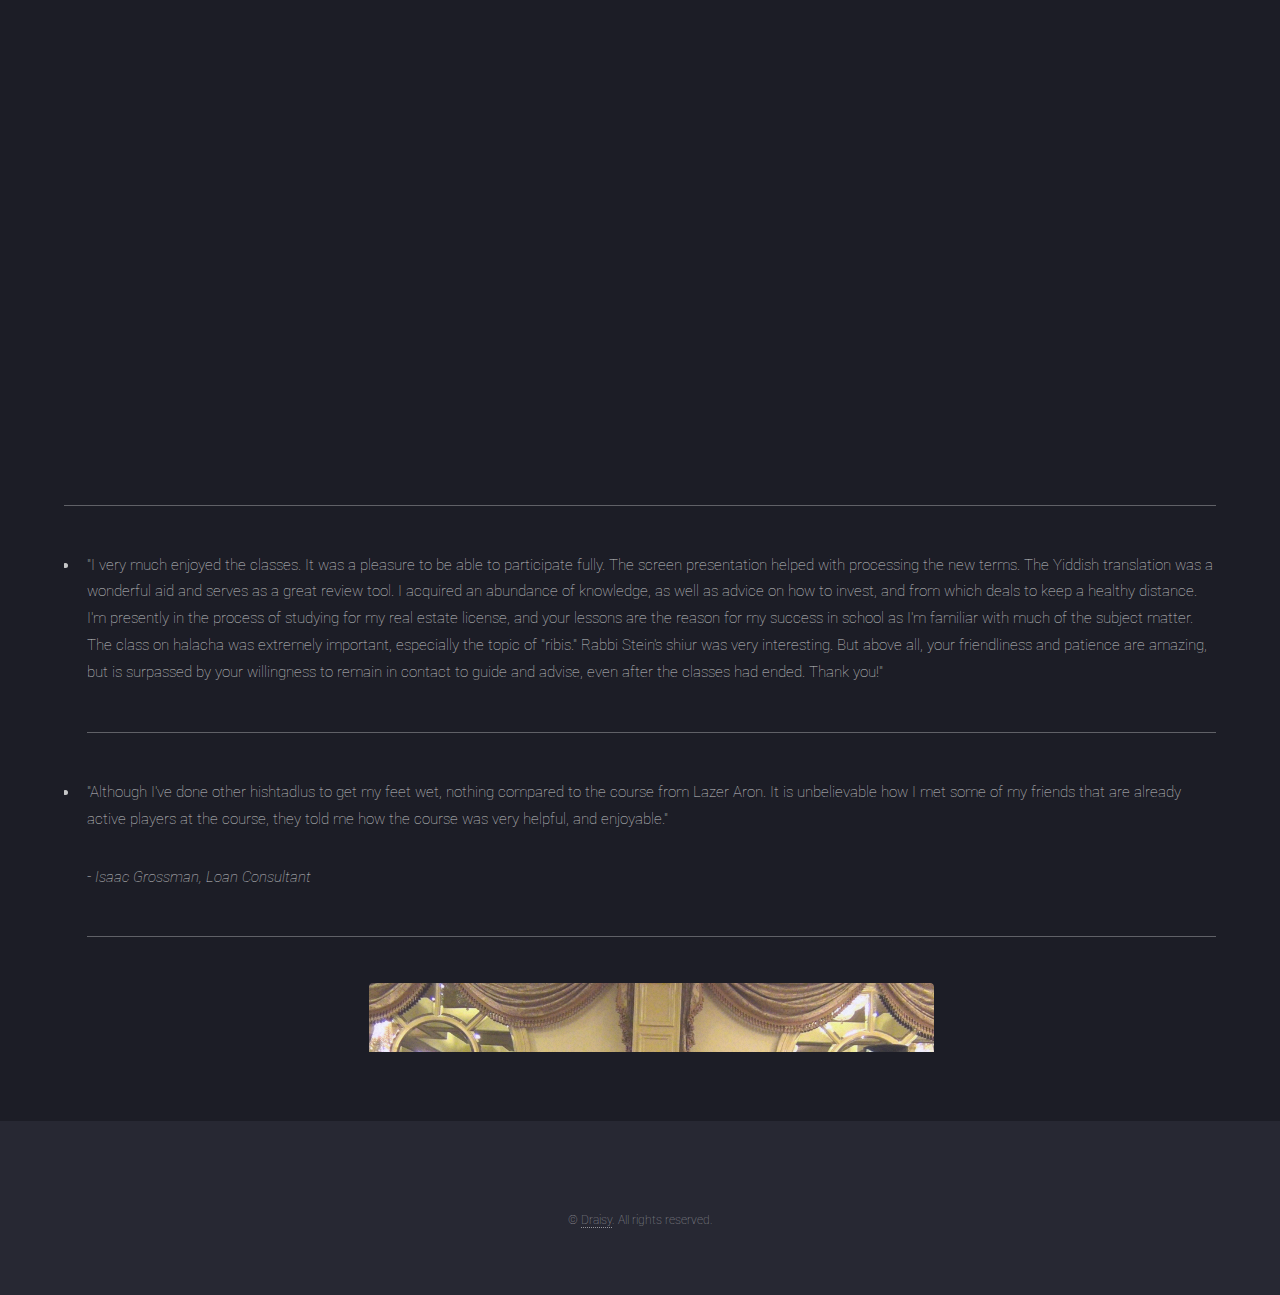
<file: testimonials.html>
<!DOCTYPE HTML>
<html>

<head>
    <title>Testimonials | Real Estate Course</title>
    <meta charset="utf-8" />
    <meta name="viewport" content="width=device-width, initial-scale=1" />
    <!--[if lte IE 8]><script src="assets/js/ie/html5shiv.js"></script><![endif]-->
    <link rel="stylesheet" href="assets/css/main.css" />
    <link rel="stylesheet" href="assets/css/styles.css" />
    <link rel="shortcut icon" href="./images/favicon.ico?" type="image/x-icon">
    <link rel="icon" href="./images/favicon.ico?" type="image/x-icon">
    <!--[if lte IE 9]><link rel="stylesheet" href="assets/css/ie9.css" /><![endif]-->
    <!--[if lte IE 8]><link rel="stylesheet" href="assets/css/ie8.css" /><![endif]-->
</head>

<body>
    <div id="page-wrapper">

        <!-- Header -->
        <header id="header">
            <h1 id="logo"><a href="index.html">NY Real Estate Course</a></h1>
            <nav id="nav">
                <ul>
                    <li><a href="index.html">Home</a></li>
                    <li><a href="faq.html#main">Upcoming</a></li>
                    <li><a href="highlights.html">Videos</a></li>
                    <li>
                        <a href="#">Resources</a>
                        <ul>
                            <li><a href="pricing.html">Prices</a></li>
                            <li><a href="faq.html">FAQs</a></li>
                            <li><a href="faq.html#press">In the Press</a></li>
                            <li><a href="resources.html#resources">Helpful Links</a></li>
                            <li><a href="resources.html#hiring">Looking to hire?</a></li>
                            <!--<li><a href="resources.html#signup">Sign up for newsletter</a></li>-->
                            <li><a href="resources.html#recommend">Recommend a friend</a></li>
                            <li><a href="resources.html">See all</a></li>
                        </ul>

                        <li><a href="testimonials.html">Testimonials</a></li>
                        <li><a href="about.html">About</a></li>
                        <li><a href="#contactus">Contact</a></li>
                        <li><a href="signup.html" class="button special">Sign Up</a></li>
                </ul>
            </nav>
        </header>

        <!-- Main -->
        <div id="main" class="wrapper style1">
            <div class="container">

                <header class="major">
                    <h2>Testimonials</h2>
                    <p>?וואס זאגט די עולם</p>
                </header>

                <!-- Content -->
                <section id="sidebar">
                    <section style="text-align: center">
                        <script src="//fast.wistia.com/embed/medias/vy10pirs37.jsonp" async></script><script src="//fast.wistia.com/assets/external/E-v1.js"
                            async></script>
                        <div class="wistia_responsive_padding" style="padding:75.0% 0 0 0;position:relative;">
                            <div class="wistia_responsive_wrapper" style="height:100%;left:0;position:absolute;top:0;width:100%;">
                                <div class="wistia_embed wistia_async_vy10pirs37 videoFoam=true" style="height:100%;width:100%">&nbsp;</div>
                            </div>
                        </div>
                        <script src="//fast.wistia.com/embed/medias/po5w4pz6wz.jsonp" async></script><script src="//fast.wistia.com/assets/external/E-v1.js"
                            async></script>
                        <div class="wistia_responsive_padding" style="padding:75.0% 0 0 0;position:relative;">
                            <div class="wistia_responsive_wrapper" style="height:100%;left:0;position:absolute;top:0;width:100%;">
                                <div class="wistia_embed wistia_async_po5w4pz6wz videoFoam=true" style="height:100%;width:100%">&nbsp;</div>
                            </div>
                        </div>
                        <!--<video width="500" controls="">
                            <source src="images/referral.mp4" type="video/mp4"> Your browser does not support the video tag.
                        </video>-->
                    </section>
                    <hr/>
                    <ul id="newsticker">
                        <li>
                            <section>
                                <p>"I very much enjoyed the classes. It was a pleasure to be able to participate fully. The
                                    screen presentation helped with processing the new terms. The Yiddish translation was
                                    a wonderful aid and serves as a great review tool. I acquired an abundance of knowledge,
                                    as well as advice on how to invest, and from which deals to keep a healthy distance.
                                    I'm presently in the process of studying for my real estate license, and your lessons
                                    are the reason for my success in school as I'm familiar with much of the subject matter.
                                    The class on halacha was extremely important, especially the topic of "ribis." Rabbi
                                    Stein's shiur was very interesting. But above all, your friendliness and patience are
                                    amazing, but is surpassed by your willingness to remain in contact to guide and advise,
                                    even after the classes had ended. Thank you!"
                                </p>
                            </section>
                            <hr />
                        </li>
                        <li>
                            <section>
                                <p>"Although I've done other hishtadlus to get my feet wet, nothing compared to the course from
                                    Lazer Aron. It is unbelievable how I met some of my friends that are already active players
                                    at the course, they told me how the course was very helpful, and enjoyable."
                                </p>
                                <footer>
                                    <ul class="actions">
                                        <li><i>- Isaac Grossman, Loan Consultant</i></li>
                                    </ul>
                                </footer>
                            </section>
                            <hr />
                        </li>
                        <li>
                            <section>
                                <div style="text-align:center">
                                    <div style="width: 50%; display: inline-block;">
                                        <a href="#" class="image fit"><img src="images/instructor-lecture.jpg" alt="" /></a>
                                    </div>
                                </div>
                                <!--<h3>Testimonials</h3>-->
                                <p dir="rtl">״איך וויל זיך באדאנקען פאר די קורס פון נעכטן נאכט. עס איז אראפגעלייגט געווארן אין א קלארע,
                                    פראקטישע וועג, און מיט א געשמאקע טעם. און אנדערש ווי אנדערע רעדנער איז די קורס נישט איבערגעגעבן
                                    געווארן מיט א געפיל פון חוסר.״</p>
                                <footer>
                                    <ul class="actions">
                                        <li><i> שלמה ארון   - </i></li>
                                    </ul>
                                </footer>
                            </section>
                            <hr/>
                        </li>
                        <li>
                            <section>
                                <p>“I wish I could’ve taken this course 3 years ago when I starting in real estate! I wouldn't
                                    have lost money on deals… BH, I took it now - Thanks a million Aron! It's geshmak, liebidik
                                    & easy to understand. I looked forward to it every single Sunday!”</p>
                                <footer>
                                    <ul class="actions">
                                        <li><i>- Yaakov Horowitz</i></li>
                                    </ul>
                                </footer>
                            </section>
                        </li>
                        <li>
                            <section>
                                <p>"This course gives a comprehensive overview of the industry. I was inspired by the energy
                                    and dedication of Mr. Gottlieb. His focus is to provide all the tools for success. It
                                    was well worth every penny."
                                </p>
                            </section>
                        </li>
                        <li>
                            <section>
                                <p>Firstly thanks a lot for the course - I real feel it was worth while the time & money spent!
                                    It was really delivered well & professional - with the strong impression that our success
                                    is yours - which is amazing!
                                </p>
                            </section>
                        </li>
                    </ul>
                </section>

            </div>
        </div>

        <!-- Footer -->
        <footer id="footer">
            <ul class="copyright">
                <li>&copy; <a href="http://www.draisy.com">Draisy</a>. All rights reserved.</li>
            </ul>
        </footer>

    </div>

    <!-- Scripts -->
    <script src="assets/js/jquery.min.js"></script>
    <script src="assets/js/jquery.scrolly.min.js"></script>
    <script src="assets/js/jquery.dropotron.min.js"></script>
    <script src="assets/js/jquery.scrollex.min.js"></script>
    <script src="assets/js/skel.min.js"></script>
    <script src="assets/js/jquery.newsTicker.js"></script>
    <script src="assets/js/util.js"></script>
    <script src="assets/js/ajax.js"></script>
    <!--[if lte IE 8]><script src="assets/js/ie/respond.min.js"></script><![endif]-->
    <script src="assets/js/main.js"></script>
    <script>
       $('#newsticker').newsTicker({
            row_height: 100,
            max_rows: 5,
            direction: 'up',
            duration: 3000,
            autostart: 1,
            pauseOnHover: 1
        });
        (function(i,s,o,g,r,a,m){i['GoogleAnalyticsObject']=r;i[r]=i[r]||function(){
            (i[r].q=i[r].q||[]).push(arguments)},i[r].l=1*new Date();a=s.createElement(o),
            m=s.getElementsByTagName(o)[0];a.async=1;a.src=g;m.parentNode.insertBefore(a,m)
            })(window,document,'script','//www.google-analytics.com/analytics.js','ga');

            ga('create', 'UA-73104687-1', 'auto');
            ga('send', 'pageview');
    </script>

</body>

</html>
</file>
<file: assets/css/styles.css>
@font-face {
    font-family: charlemagne;
    src: url(../fonts/charlemagne.ttf);
}

@font-face {
    font-family: scriptin;
    src: url(../fonts/scriptin.ttf);
}


.slogan h2 {
  font-family: charlemagne !important;
  font-size: 3em !important;
  line-height: 1.5em;
  margin: 0;
  letter-spacing: 4px;
}

.slogan h2 .small {
  font-size: .5em !important;
}

.slogan p {
  font-family: scriptin;
  font-size: 3em;
  margin: 0 !important;
  text-align: center;
  line-height: 1em;
  padding-bottom: 20px;
}

#banner .image {
    height: 20em !important;
    width: 20em !important;
}
#banner .image img {
    height: 100%;
}

.spotlight.style3 .content {
    border-color: inherit;
}

.contact .row {
    margin-bottom: 25px;
}

.testimonial-name {
    font-style: italic;
}

.form-divider:after {
    background: #e44c65;
    content: "";
    display: block;
    height: 0.2em;
    max-width: 20em;
    width: 75%;
    margin: 25px auto;
}

input.read-only,
input.read-only:hover,
input.read-only:active,
input.read-only:focus {
    transition: none;
    border: none;
    background: none;
    outline: none;
    pointer-events: none;
}

.bold {
    font-weight: bold;
}

section.tile {
    height: 350px;
}

.loader-wrapper {
    position: relative;
}

.loader-wrapper #loader {
    position: absolute;
    top: -30%;
    left: 35%;
}

.loader-wrapper #loader2{
    position: absolute;
    top: -100%;
    left: 17%;
}

#successResponse {
    color: #000;
    font-weight: 700;
}

#successResponse .small {
    font-size: .75em;
}

#successResponse.pricing {
    background: #fff;
    margin: 0 auto;
    margin-bottom: 20px;
    border: 2px solid #ff0000;
    padding: 15px;
    text-align: left;
    display: none;

}
.hiringForm div {
    text-align: left;
}

.hiringForm .loader-wrapper #loader {
    left: 42%;
}
 .btn {
     border: none;
    font-family: inherit;
    font-size: inherit;
    color: inherit;
    background: none;
    cursor: pointer;
    padding: 25px 80px;
    display: inline-block;
    margin: 15px 30px;
    text-transform: uppercase;
    letter-spacing: 1px;
    font-weight: 700;
    outline: none;
    position: relative;
    -webkit-transition: all 0.3s;
    -moz-transition: all 0.3s;
    transition: all 0.3s;
 }

.btn-2 {
    background: #e44c65; 
    /*//#cb4e4e;  #ab3c3c*/
    color: #fff;
    box-shadow: 0 6px #cb4e4e;
    -webkit-transition: none;
    -moz-transition: none;
    transition: none;
 }
 
 .btn-2i {
    border-radius: 50%;
    width: 150px;
    height: 150px;
    padding: 0;
 }
 
 .btn-2i:hover {
    box-shadow: 0 4px #cb4e4e;
    top: 2px;
 }
 
 .btn-21:active {
    box-shadow: 0 0 #cb4e4e;
    top: 6px;
 }   

header.major.upcoming::after {
    display: none;
}

.highlight-video {
    text-align: center;
}

.highlight-video video {
    /*margin-top: -90px;*/
}



[dir='ltr'], [dir='rtl'] { 
	unicode-bidi: -webkit-isolate;
	unicode-bidi: -moz-isolate;
	unicode-bidi: -ms-isolate;
	unicode-bidi: isolate;
	} 
bdo[dir='ltr'], bdo[dir='rtl'] {
	unicode-bidi: bidi-override; 
	unicode-bidi: -webkit-isolate-override; 
	unicode-bidi: -moz-isolate-override; 
	unicode-bidi: -ms-isolate-override; 
	unicode-bidi: isolate-override;
  	}
</file>
<file: assets/css/ie9.css>
/*
	Landed by Pixelarity
	pixelarity.com @pixelarity
	License: pixelarity.com/license
*/

/* Loader */

	body.landing:before, body.landing:after {
		display: none !important;
	}

/* Icon */

	.icon.alt {
		color: inherit !important;
	}

	.icon.major.alt:before {
		color: #ffffff !important;
	}

/* Banner */

	#banner:after {
		background-color: rgba(23, 24, 32, 0.95);
	}

/* Footer */

	#footer .icons .icon.alt:before {
		color: #ffffff !important;
	}
</file>
<file: assets/css/ie8.css>
/*
	Landed by Pixelarity
	pixelarity.com @pixelarity
	License: pixelarity.com/license
*/

/* Basic */

	body {
		color: #ffffff;
	}

	body, html, #page-wrapper {
		height: 100%;
	}

	blockquote {
		border-left: solid 4px #606067;
	}

	code {
		background: #32333b;
	}

	hr {
		border-bottom: solid 1px #606067;
	}

/* Icon */

	.icon.major {
		-ms-behavior: url("assets/js/ie/PIE.htc");
	}

/* Image */

	.image {
		position: relative;
		-ms-behavior: url("assets/js/ie/PIE.htc");
	}

		.image:before {
			display: none;
		}

		.image img {
			position: relative;
			-ms-behavior: url("assets/js/ie/PIE.htc");
		}

/* Form */

	input[type="text"],
	input[type="password"],
	input[type="email"],
	select,
	textarea {
		position: relative;
		-ms-behavior: url("assets/js/ie/PIE.htc");
	}

		input[type="text"]:focus,
		input[type="password"]:focus,
		input[type="email"]:focus,
		select:focus,
		textarea:focus {
			-ms-behavior: url("assets/js/ie/PIE.htc");
		}

	input[type="text"],
	input[type="password"],
	input[type="email"] {
		line-height: 3em;
	}

	input[type="checkbox"],
	input[type="radio"] {
		font-size: 3em;
	}

		input[type="checkbox"] + label:before,
		input[type="radio"] + label:before {
			display: none;
		}

/* Table */

	table tbody tr {
		border: solid 1px #606067;
	}

	table thead {
		border-bottom: solid 1px #606067;
	}

	table tfoot {
		border-top: solid 1px #606067;
	}

	table.alt tbody tr td {
		border: solid 1px #606067;
	}

/* Button */

	input[type="submit"],
	input[type="reset"],
	input[type="button"],
	.button {
		border: solid 1px #ffffff !important;
	}

		input[type="submit"].special,
		input[type="reset"].special,
		input[type="button"].special,
		.button.special {
			border: 0 !important;
		}

/* Goto Next */

	.goto-next {
		display: none;
	}

/* Spotlight */

	.spotlight {
		height: 100%;
	}

		.spotlight .content {
			background: #272833;
		}

/* Wrapper */

	.wrapper.style2 input[type="text"]:focus,
	.wrapper.style2 input[type="password"]:focus,
	.wrapper.style2 input[type="email"]:focus,
	.wrapper.style2 select:focus,
	.wrapper.style2 textarea:focus {
		border-color: #ffffff;
	}

	.wrapper.style2 input[type="submit"].special:hover, .wrapper.style2 input[type="submit"].special:active,
	.wrapper.style2 input[type="reset"].special:hover,
	.wrapper.style2 input[type="reset"].special:active,
	.wrapper.style2 input[type="button"].special:hover,
	.wrapper.style2 input[type="button"].special:active,
	.wrapper.style2 .button.special:hover,
	.wrapper.style2 .button.special:active {
		color: #e44c65 !important;
	}

/* Dropotron */

	.dropotron {
		background: #272833;
		box-shadow: none !important;
		-ms-behavior: url("assets/js/ie/PIE.htc");
	}

		.dropotron > li a, .dropotron > li span {
			color: #ffffff !important;
		}

		.dropotron.level-0 {
			margin-top: 0;
		}

			.dropotron.level-0:before {
				display: none;
			}

/* Header */

	#header {
		background: #272833;
	}

/* Banner */

	#banner {
		height: 100%;
	}

		#banner:before {
			height: 100%;
		}

		#banner:after {
			background-image: url("images/ie/banner-overlay.png");
		}
</file>
<file: assets/css/main.css>
@import url("font-awesome.min.css");
@import url("http://fonts.googleapis.com/css?family=Roboto:100,300,100italic,300italic");

/*
	Landed by Pixelarity
	pixelarity.com @pixelarity
	License: pixelarity.com/license
*/

/* Reset */

	html, body, div, span, applet, object, iframe, h1, h2, h3, h4, h5, h6, p, blockquote, pre, a, abbr, acronym, address, big, cite, code, del, dfn, em, img, ins, kbd, q, s, samp, small, strike, strong, sub, sup, tt, var, b, u, i, center, dl, dt, dd, ol, ul, li, fieldset, form, label, legend, table, caption, tbody, tfoot, thead, tr, th, td, article, aside, canvas, details, embed, figure, figcaption, footer, header, hgroup, menu, nav, output, ruby, section, summary, time, mark, audio, video {
		margin: 0;
		padding: 0;
		border: 0;
		font-size: 100%;
		font: inherit;
		vertical-align: baseline;
	}

	article, aside, details, figcaption, figure, footer, header, hgroup, menu, nav, section {
		display: block;
	}

	body {
		line-height: 1;
	}

	ol, ul {
		list-style: none;
	}

	blockquote, q {
		quotes: none;
	}

	blockquote:before, blockquote:after, q:before, q:after {
		content: '';
		content: none;
	}

	table {
		border-collapse: collapse;
		border-spacing: 0;
	}

	body {
		-webkit-text-size-adjust: none;
	}

/* Box Model */

	*, *:before, *:after {
		-moz-box-sizing: border-box;
		-webkit-box-sizing: border-box;
		box-sizing: border-box;
	}

/* Containers */

	.container {
		margin-left: auto;
		margin-right: auto;
	}

	.container.\31 25\25 {
		width: 100%;
		max-width: 87.5em;
		min-width: 70em;
	}

	.container.\37 5\25 {
		width: 52.5em;
	}

	.container.\35 0\25 {
		width: 35em;
	}

	.container.\32 5\25 {
		width: 17.5em;
	}

	.container {
		width: 70em;
	}

	@media screen and (max-width: 1680px) {

		.container.\31 25\25 {
			width: 100%;
			max-width: 87.5em;
			min-width: 70em;
		}

		.container.\37 5\25 {
			width: 52.5em;
		}

		.container.\35 0\25 {
			width: 35em;
		}

		.container.\32 5\25 {
			width: 17.5em;
		}

		.container {
			width: 70em;
		}

	}

	@media screen and (max-width: 1280px) {

		.container.\31 25\25 {
			width: 100%;
			max-width: 112.5%;
			min-width: 90%;
		}

		.container.\37 5\25 {
			width: 67.5%;
		}

		.container.\35 0\25 {
			width: 45%;
		}

		.container.\32 5\25 {
			width: 22.5%;
		}

		.container {
			width: 90%;
		}

	}

	@media screen and (max-width: 980px) {

		.container.\31 25\25 {
			width: 100%;
			max-width: 125%;
			min-width: 100%;
		}

		.container.\37 5\25 {
			width: 75%;
		}

		.container.\35 0\25 {
			width: 50%;
		}

		.container.\32 5\25 {
			width: 25%;
		}

		.container {
			width: 100% !important;
		}

	}

	@media screen and (max-width: 736px) {

		.container.\31 25\25 {
			width: 100%;
			max-width: 125%;
			min-width: 100%;
		}

		.container.\37 5\25 {
			width: 75%;
		}

		.container.\35 0\25 {
			width: 50%;
		}

		.container.\32 5\25 {
			width: 25%;
		}

		.container {
			width: 100% !important;
		}

	}

	@media screen and (max-width: 480px) {

		.container.\31 25\25 {
			width: 100%;
			max-width: 125%;
			min-width: 100%;
		}

		.container.\37 5\25 {
			width: 75%;
		}

		.container.\35 0\25 {
			width: 50%;
		}

		.container.\32 5\25 {
			width: 25%;
		}

		.container {
			width: 100% !important;
		}

	}

/* Grid */

	.row {
		border-bottom: solid 1px transparent;
		-moz-box-sizing: border-box;
		-webkit-box-sizing: border-box;
		box-sizing: border-box;
	}

	.row > * {
		float: left;
		-moz-box-sizing: border-box;
		-webkit-box-sizing: border-box;
		box-sizing: border-box;
	}

	.row:after, .row:before {
		content: '';
		display: block;
		clear: both;
		height: 0;
	}

	.row.uniform > * > :first-child {
		margin-top: 0;
	}

	.row.uniform > * > :last-child {
		margin-bottom: 0;
	}

	.row.\30 \25 > * {
		padding: 0 0 0 0em;
	}

	.row.\30 \25 {
		margin: 0 0 -1px 0em;
	}

	.row.uniform.\30 \25 > * {
		padding: 0em 0 0 0em;
	}

	.row.uniform.\30 \25 {
		margin: 0em 0 -1px 0em;
	}

	.row > * {
		padding: 0 0 0 2.5em;
	}

	.row {
		margin: 0 0 -1px -2.5em;
	}

	.row.uniform > * {
		padding: 2.5em 0 0 2.5em;
	}

	.row.uniform {
		margin: -2.5em 0 -1px -2.5em;
	}

	.row.\32 00\25 > * {
		padding: 0 0 0 5em;
	}

	.row.\32 00\25 {
		margin: 0 0 -1px -5em;
	}

	.row.uniform.\32 00\25 > * {
		padding: 5em 0 0 5em;
	}

	.row.uniform.\32 00\25 {
		margin: -5em 0 -1px -5em;
	}

	.row.\31 50\25 > * {
		padding: 0 0 0 3.75em;
	}

	.row.\31 50\25 {
		margin: 0 0 -1px -3.75em;
	}

	.row.uniform.\31 50\25 > * {
		padding: 3.75em 0 0 3.75em;
	}

	.row.uniform.\31 50\25 {
		margin: -3.75em 0 -1px -3.75em;
	}

	.row.\35 0\25 > * {
		padding: 0 0 0 1.25em;
	}

	.row.\35 0\25 {
		margin: 0 0 -1px -1.25em;
	}

	.row.uniform.\35 0\25 > * {
		padding: 1.25em 0 0 1.25em;
	}

	.row.uniform.\35 0\25 {
		margin: -1.25em 0 -1px -1.25em;
	}

	.row.\32 5\25 > * {
		padding: 0 0 0 0.625em;
	}

	.row.\32 5\25 {
		margin: 0 0 -1px -0.625em;
	}

	.row.uniform.\32 5\25 > * {
		padding: 0.625em 0 0 0.625em;
	}

	.row.uniform.\32 5\25 {
		margin: -0.625em 0 -1px -0.625em;
	}

	.\31 2u, .\31 2u\24 {
		width: 100%;
		clear: none;
		margin-left: 0;
	}

	.\31 1u, .\31 1u\24 {
		width: 91.6666666667%;
		clear: none;
		margin-left: 0;
	}

	.\31 0u, .\31 0u\24 {
		width: 83.3333333333%;
		clear: none;
		margin-left: 0;
	}

	.\39 u, .\39 u\24 {
		width: 75%;
		clear: none;
		margin-left: 0;
	}

	.\38 u, .\38 u\24 {
		width: 66.6666666667%;
		clear: none;
		margin-left: 0;
	}

	.\37 u, .\37 u\24 {
		width: 58.3333333333%;
		clear: none;
		margin-left: 0;
	}

	.\36 u, .\36 u\24 {
		width: 50%;
		clear: none;
		margin-left: 0;
	}

	.\35 u, .\35 u\24 {
		width: 41.6666666667%;
		clear: none;
		margin-left: 0;
	}

	.\34 u, .\34 u\24 {
		width: 33.3333333333%;
		clear: none;
		margin-left: 0;
	}

	.\33 u, .\33 u\24 {
		width: 25%;
		clear: none;
		margin-left: 0;
	}

	.\32 u, .\32 u\24 {
		width: 16.6666666667%;
		clear: none;
		margin-left: 0;
	}

	.\31 u, .\31 u\24 {
		width: 8.3333333333%;
		clear: none;
		margin-left: 0;
	}

	.\31 2u\24 + *,
	.\31 1u\24 + *,
	.\31 0u\24 + *,
	.\39 u\24 + *,
	.\38 u\24 + *,
	.\37 u\24 + *,
	.\36 u\24 + *,
	.\35 u\24 + *,
	.\34 u\24 + *,
	.\33 u\24 + *,
	.\32 u\24 + *,
	.\31 u\24 + * {
		clear: left;
	}

	.\-11u {
		margin-left: 91.66667%;
	}

	.\-10u {
		margin-left: 83.33333%;
	}

	.\-9u {
		margin-left: 75%;
	}

	.\-8u {
		margin-left: 66.66667%;
	}

	.\-7u {
		margin-left: 58.33333%;
	}

	.\-6u {
		margin-left: 50%;
	}

	.\-5u {
		margin-left: 41.66667%;
	}

	.\-4u {
		margin-left: 33.33333%;
	}

	.\-3u {
		margin-left: 25%;
	}

	.\-2u {
		margin-left: 16.66667%;
	}

	.\-1u {
		margin-left: 8.33333%;
	}

	@media screen and (max-width: 1680px) {

		.row > * {
			padding: 0 0 0 2.5em;
		}

		.row {
			margin: 0 0 -1px -2.5em;
		}

		.row.uniform > * {
			padding: 2.5em 0 0 2.5em;
		}

		.row.uniform {
			margin: -2.5em 0 -1px -2.5em;
		}

		.row.\32 00\25 > * {
			padding: 0 0 0 5em;
		}

		.row.\32 00\25 {
			margin: 0 0 -1px -5em;
		}

		.row.uniform.\32 00\25 > * {
			padding: 5em 0 0 5em;
		}

		.row.uniform.\32 00\25 {
			margin: -5em 0 -1px -5em;
		}

		.row.\31 50\25 > * {
			padding: 0 0 0 3.75em;
		}

		.row.\31 50\25 {
			margin: 0 0 -1px -3.75em;
		}

		.row.uniform.\31 50\25 > * {
			padding: 3.75em 0 0 3.75em;
		}

		.row.uniform.\31 50\25 {
			margin: -3.75em 0 -1px -3.75em;
		}

		.row.\35 0\25 > * {
			padding: 0 0 0 1.25em;
		}

		.row.\35 0\25 {
			margin: 0 0 -1px -1.25em;
		}

		.row.uniform.\35 0\25 > * {
			padding: 1.25em 0 0 1.25em;
		}

		.row.uniform.\35 0\25 {
			margin: -1.25em 0 -1px -1.25em;
		}

		.row.\32 5\25 > * {
			padding: 0 0 0 0.625em;
		}

		.row.\32 5\25 {
			margin: 0 0 -1px -0.625em;
		}

		.row.uniform.\32 5\25 > * {
			padding: 0.625em 0 0 0.625em;
		}

		.row.uniform.\32 5\25 {
			margin: -0.625em 0 -1px -0.625em;
		}

		.\31 2u\28xlarge\29, .\31 2u\24\28xlarge\29 {
			width: 100%;
			clear: none;
			margin-left: 0;
		}

		.\31 1u\28xlarge\29, .\31 1u\24\28xlarge\29 {
			width: 91.6666666667%;
			clear: none;
			margin-left: 0;
		}

		.\31 0u\28xlarge\29, .\31 0u\24\28xlarge\29 {
			width: 83.3333333333%;
			clear: none;
			margin-left: 0;
		}

		.\39 u\28xlarge\29, .\39 u\24\28xlarge\29 {
			width: 75%;
			clear: none;
			margin-left: 0;
		}

		.\38 u\28xlarge\29, .\38 u\24\28xlarge\29 {
			width: 66.6666666667%;
			clear: none;
			margin-left: 0;
		}

		.\37 u\28xlarge\29, .\37 u\24\28xlarge\29 {
			width: 58.3333333333%;
			clear: none;
			margin-left: 0;
		}

		.\36 u\28xlarge\29, .\36 u\24\28xlarge\29 {
			width: 50%;
			clear: none;
			margin-left: 0;
		}

		.\35 u\28xlarge\29, .\35 u\24\28xlarge\29 {
			width: 41.6666666667%;
			clear: none;
			margin-left: 0;
		}

		.\34 u\28xlarge\29, .\34 u\24\28xlarge\29 {
			width: 33.3333333333%;
			clear: none;
			margin-left: 0;
		}

		.\33 u\28xlarge\29, .\33 u\24\28xlarge\29 {
			width: 25%;
			clear: none;
			margin-left: 0;
		}

		.\32 u\28xlarge\29, .\32 u\24\28xlarge\29 {
			width: 16.6666666667%;
			clear: none;
			margin-left: 0;
		}

		.\31 u\28xlarge\29, .\31 u\24\28xlarge\29 {
			width: 8.3333333333%;
			clear: none;
			margin-left: 0;
		}

		.\31 2u\24\28xlarge\29 + *,
		.\31 1u\24\28xlarge\29 + *,
		.\31 0u\24\28xlarge\29 + *,
		.\39 u\24\28xlarge\29 + *,
		.\38 u\24\28xlarge\29 + *,
		.\37 u\24\28xlarge\29 + *,
		.\36 u\24\28xlarge\29 + *,
		.\35 u\24\28xlarge\29 + *,
		.\34 u\24\28xlarge\29 + *,
		.\33 u\24\28xlarge\29 + *,
		.\32 u\24\28xlarge\29 + *,
		.\31 u\24\28xlarge\29 + * {
			clear: left;
		}

		.\-11u\28xlarge\29 {
			margin-left: 91.66667%;
		}

		.\-10u\28xlarge\29 {
			margin-left: 83.33333%;
		}

		.\-9u\28xlarge\29 {
			margin-left: 75%;
		}

		.\-8u\28xlarge\29 {
			margin-left: 66.66667%;
		}

		.\-7u\28xlarge\29 {
			margin-left: 58.33333%;
		}

		.\-6u\28xlarge\29 {
			margin-left: 50%;
		}

		.\-5u\28xlarge\29 {
			margin-left: 41.66667%;
		}

		.\-4u\28xlarge\29 {
			margin-left: 33.33333%;
		}

		.\-3u\28xlarge\29 {
			margin-left: 25%;
		}

		.\-2u\28xlarge\29 {
			margin-left: 16.66667%;
		}

		.\-1u\28xlarge\29 {
			margin-left: 8.33333%;
		}

	}

	@media screen and (max-width: 1280px) {

		.row > * {
			padding: 0 0 0 2.5em;
		}

		.row {
			margin: 0 0 -1px -2.5em;
		}

		.row.uniform > * {
			padding: 2.5em 0 0 2.5em;
		}

		.row.uniform {
			margin: -2.5em 0 -1px -2.5em;
		}

		.row.\32 00\25 > * {
			padding: 0 0 0 5em;
		}

		.row.\32 00\25 {
			margin: 0 0 -1px -5em;
		}

		.row.uniform.\32 00\25 > * {
			padding: 5em 0 0 5em;
		}

		.row.uniform.\32 00\25 {
			margin: -5em 0 -1px -5em;
		}

		.row.\31 50\25 > * {
			padding: 0 0 0 3.75em;
		}

		.row.\31 50\25 {
			margin: 0 0 -1px -3.75em;
		}

		.row.uniform.\31 50\25 > * {
			padding: 3.75em 0 0 3.75em;
		}

		.row.uniform.\31 50\25 {
			margin: -3.75em 0 -1px -3.75em;
		}

		.row.\35 0\25 > * {
			padding: 0 0 0 1.25em;
		}

		.row.\35 0\25 {
			margin: 0 0 -1px -1.25em;
		}

		.row.uniform.\35 0\25 > * {
			padding: 1.25em 0 0 1.25em;
		}

		.row.uniform.\35 0\25 {
			margin: -1.25em 0 -1px -1.25em;
		}

		.row.\32 5\25 > * {
			padding: 0 0 0 0.625em;
		}

		.row.\32 5\25 {
			margin: 0 0 -1px -0.625em;
		}

		.row.uniform.\32 5\25 > * {
			padding: 0.625em 0 0 0.625em;
		}

		.row.uniform.\32 5\25 {
			margin: -0.625em 0 -1px -0.625em;
		}

		.\31 2u\28large\29, .\31 2u\24\28large\29 {
			width: 100%;
			clear: none;
			margin-left: 0;
		}

		.\31 1u\28large\29, .\31 1u\24\28large\29 {
			width: 91.6666666667%;
			clear: none;
			margin-left: 0;
		}

		.\31 0u\28large\29, .\31 0u\24\28large\29 {
			width: 83.3333333333%;
			clear: none;
			margin-left: 0;
		}

		.\39 u\28large\29, .\39 u\24\28large\29 {
			width: 75%;
			clear: none;
			margin-left: 0;
		}

		.\38 u\28large\29, .\38 u\24\28large\29 {
			width: 66.6666666667%;
			clear: none;
			margin-left: 0;
		}

		.\37 u\28large\29, .\37 u\24\28large\29 {
			width: 58.3333333333%;
			clear: none;
			margin-left: 0;
		}

		.\36 u\28large\29, .\36 u\24\28large\29 {
			width: 50%;
			clear: none;
			margin-left: 0;
		}

		.\35 u\28large\29, .\35 u\24\28large\29 {
			width: 41.6666666667%;
			clear: none;
			margin-left: 0;
		}

		.\34 u\28large\29, .\34 u\24\28large\29 {
			width: 33.3333333333%;
			clear: none;
			margin-left: 0;
		}

		.\33 u\28large\29, .\33 u\24\28large\29 {
			width: 25%;
			clear: none;
			margin-left: 0;
		}

		.\32 u\28large\29, .\32 u\24\28large\29 {
			width: 16.6666666667%;
			clear: none;
			margin-left: 0;
		}

		.\31 u\28large\29, .\31 u\24\28large\29 {
			width: 8.3333333333%;
			clear: none;
			margin-left: 0;
		}

		.\31 2u\24\28large\29 + *,
		.\31 1u\24\28large\29 + *,
		.\31 0u\24\28large\29 + *,
		.\39 u\24\28large\29 + *,
		.\38 u\24\28large\29 + *,
		.\37 u\24\28large\29 + *,
		.\36 u\24\28large\29 + *,
		.\35 u\24\28large\29 + *,
		.\34 u\24\28large\29 + *,
		.\33 u\24\28large\29 + *,
		.\32 u\24\28large\29 + *,
		.\31 u\24\28large\29 + * {
			clear: left;
		}

		.\-11u\28large\29 {
			margin-left: 91.66667%;
		}

		.\-10u\28large\29 {
			margin-left: 83.33333%;
		}

		.\-9u\28large\29 {
			margin-left: 75%;
		}

		.\-8u\28large\29 {
			margin-left: 66.66667%;
		}

		.\-7u\28large\29 {
			margin-left: 58.33333%;
		}

		.\-6u\28large\29 {
			margin-left: 50%;
		}

		.\-5u\28large\29 {
			margin-left: 41.66667%;
		}

		.\-4u\28large\29 {
			margin-left: 33.33333%;
		}

		.\-3u\28large\29 {
			margin-left: 25%;
		}

		.\-2u\28large\29 {
			margin-left: 16.66667%;
		}

		.\-1u\28large\29 {
			margin-left: 8.33333%;
		}

	}

	@media screen and (max-width: 980px) {

		.row > * {
			padding: 0 0 0 2.5em;
		}

		.row {
			margin: 0 0 -1px -2.5em;
		}

		.row.uniform > * {
			padding: 2.5em 0 0 2.5em;
		}

		.row.uniform {
			margin: -2.5em 0 -1px -2.5em;
		}

		.row.\32 00\25 > * {
			padding: 0 0 0 5em;
		}

		.row.\32 00\25 {
			margin: 0 0 -1px -5em;
		}

		.row.uniform.\32 00\25 > * {
			padding: 5em 0 0 5em;
		}

		.row.uniform.\32 00\25 {
			margin: -5em 0 -1px -5em;
		}

		.row.\31 50\25 > * {
			padding: 0 0 0 3.75em;
		}

		.row.\31 50\25 {
			margin: 0 0 -1px -3.75em;
		}

		.row.uniform.\31 50\25 > * {
			padding: 3.75em 0 0 3.75em;
		}

		.row.uniform.\31 50\25 {
			margin: -3.75em 0 -1px -3.75em;
		}

		.row.\35 0\25 > * {
			padding: 0 0 0 1.25em;
		}

		.row.\35 0\25 {
			margin: 0 0 -1px -1.25em;
		}

		.row.uniform.\35 0\25 > * {
			padding: 1.25em 0 0 1.25em;
		}

		.row.uniform.\35 0\25 {
			margin: -1.25em 0 -1px -1.25em;
		}

		.row.\32 5\25 > * {
			padding: 0 0 0 0.625em;
		}

		.row.\32 5\25 {
			margin: 0 0 -1px -0.625em;
		}

		.row.uniform.\32 5\25 > * {
			padding: 0.625em 0 0 0.625em;
		}

		.row.uniform.\32 5\25 {
			margin: -0.625em 0 -1px -0.625em;
		}

		.\31 2u\28medium\29, .\31 2u\24\28medium\29 {
			width: 100%;
			clear: none;
			margin-left: 0;
		}

		.\31 1u\28medium\29, .\31 1u\24\28medium\29 {
			width: 91.6666666667%;
			clear: none;
			margin-left: 0;
		}

		.\31 0u\28medium\29, .\31 0u\24\28medium\29 {
			width: 83.3333333333%;
			clear: none;
			margin-left: 0;
		}

		.\39 u\28medium\29, .\39 u\24\28medium\29 {
			width: 75%;
			clear: none;
			margin-left: 0;
		}

		.\38 u\28medium\29, .\38 u\24\28medium\29 {
			width: 66.6666666667%;
			clear: none;
			margin-left: 0;
		}

		.\37 u\28medium\29, .\37 u\24\28medium\29 {
			width: 58.3333333333%;
			clear: none;
			margin-left: 0;
		}

		.\36 u\28medium\29, .\36 u\24\28medium\29 {
			width: 50%;
			clear: none;
			margin-left: 0;
		}

		.\35 u\28medium\29, .\35 u\24\28medium\29 {
			width: 41.6666666667%;
			clear: none;
			margin-left: 0;
		}

		.\34 u\28medium\29, .\34 u\24\28medium\29 {
			width: 33.3333333333%;
			clear: none;
			margin-left: 0;
		}

		.\33 u\28medium\29, .\33 u\24\28medium\29 {
			width: 25%;
			clear: none;
			margin-left: 0;
		}

		.\32 u\28medium\29, .\32 u\24\28medium\29 {
			width: 16.6666666667%;
			clear: none;
			margin-left: 0;
		}

		.\31 u\28medium\29, .\31 u\24\28medium\29 {
			width: 8.3333333333%;
			clear: none;
			margin-left: 0;
		}

		.\31 2u\24\28medium\29 + *,
		.\31 1u\24\28medium\29 + *,
		.\31 0u\24\28medium\29 + *,
		.\39 u\24\28medium\29 + *,
		.\38 u\24\28medium\29 + *,
		.\37 u\24\28medium\29 + *,
		.\36 u\24\28medium\29 + *,
		.\35 u\24\28medium\29 + *,
		.\34 u\24\28medium\29 + *,
		.\33 u\24\28medium\29 + *,
		.\32 u\24\28medium\29 + *,
		.\31 u\24\28medium\29 + * {
			clear: left;
		}

		.\-11u\28medium\29 {
			margin-left: 91.66667%;
		}

		.\-10u\28medium\29 {
			margin-left: 83.33333%;
		}

		.\-9u\28medium\29 {
			margin-left: 75%;
		}

		.\-8u\28medium\29 {
			margin-left: 66.66667%;
		}

		.\-7u\28medium\29 {
			margin-left: 58.33333%;
		}

		.\-6u\28medium\29 {
			margin-left: 50%;
		}

		.\-5u\28medium\29 {
			margin-left: 41.66667%;
		}

		.\-4u\28medium\29 {
			margin-left: 33.33333%;
		}

		.\-3u\28medium\29 {
			margin-left: 25%;
		}

		.\-2u\28medium\29 {
			margin-left: 16.66667%;
		}

		.\-1u\28medium\29 {
			margin-left: 8.33333%;
		}

	}

	@media screen and (max-width: 736px) {

		.row > * {
			padding: 0 0 0 2.5em;
		}

		.row {
			margin: 0 0 -1px -2.5em;
		}

		.row.uniform > * {
			padding: 2.5em 0 0 2.5em;
		}

		.row.uniform {
			margin: -2.5em 0 -1px -2.5em;
		}

		.row.\32 00\25 > * {
			padding: 0 0 0 5em;
		}

		.row.\32 00\25 {
			margin: 0 0 -1px -5em;
		}

		.row.uniform.\32 00\25 > * {
			padding: 5em 0 0 5em;
		}

		.row.uniform.\32 00\25 {
			margin: -5em 0 -1px -5em;
		}

		.row.\31 50\25 > * {
			padding: 0 0 0 3.75em;
		}

		.row.\31 50\25 {
			margin: 0 0 -1px -3.75em;
		}

		.row.uniform.\31 50\25 > * {
			padding: 3.75em 0 0 3.75em;
		}

		.row.uniform.\31 50\25 {
			margin: -3.75em 0 -1px -3.75em;
		}

		.row.\35 0\25 > * {
			padding: 0 0 0 1.25em;
		}

		.row.\35 0\25 {
			margin: 0 0 -1px -1.25em;
		}

		.row.uniform.\35 0\25 > * {
			padding: 1.25em 0 0 1.25em;
		}

		.row.uniform.\35 0\25 {
			margin: -1.25em 0 -1px -1.25em;
		}

		.row.\32 5\25 > * {
			padding: 0 0 0 0.625em;
		}

		.row.\32 5\25 {
			margin: 0 0 -1px -0.625em;
		}

		.row.uniform.\32 5\25 > * {
			padding: 0.625em 0 0 0.625em;
		}

		.row.uniform.\32 5\25 {
			margin: -0.625em 0 -1px -0.625em;
		}

		.\31 2u\28small\29, .\31 2u\24\28small\29 {
			width: 100%;
			clear: none;
			margin-left: 0;
		}

		.\31 1u\28small\29, .\31 1u\24\28small\29 {
			width: 91.6666666667%;
			clear: none;
			margin-left: 0;
		}

		.\31 0u\28small\29, .\31 0u\24\28small\29 {
			width: 83.3333333333%;
			clear: none;
			margin-left: 0;
		}

		.\39 u\28small\29, .\39 u\24\28small\29 {
			width: 75%;
			clear: none;
			margin-left: 0;
		}

		.\38 u\28small\29, .\38 u\24\28small\29 {
			width: 66.6666666667%;
			clear: none;
			margin-left: 0;
		}

		.\37 u\28small\29, .\37 u\24\28small\29 {
			width: 58.3333333333%;
			clear: none;
			margin-left: 0;
		}

		.\36 u\28small\29, .\36 u\24\28small\29 {
			width: 50%;
			clear: none;
			margin-left: 0;
		}

		.\35 u\28small\29, .\35 u\24\28small\29 {
			width: 41.6666666667%;
			clear: none;
			margin-left: 0;
		}

		.\34 u\28small\29, .\34 u\24\28small\29 {
			width: 33.3333333333%;
			clear: none;
			margin-left: 0;
		}

		.\33 u\28small\29, .\33 u\24\28small\29 {
			width: 25%;
			clear: none;
			margin-left: 0;
		}

		.\32 u\28small\29, .\32 u\24\28small\29 {
			width: 16.6666666667%;
			clear: none;
			margin-left: 0;
		}

		.\31 u\28small\29, .\31 u\24\28small\29 {
			width: 8.3333333333%;
			clear: none;
			margin-left: 0;
		}

		.\31 2u\24\28small\29 + *,
		.\31 1u\24\28small\29 + *,
		.\31 0u\24\28small\29 + *,
		.\39 u\24\28small\29 + *,
		.\38 u\24\28small\29 + *,
		.\37 u\24\28small\29 + *,
		.\36 u\24\28small\29 + *,
		.\35 u\24\28small\29 + *,
		.\34 u\24\28small\29 + *,
		.\33 u\24\28small\29 + *,
		.\32 u\24\28small\29 + *,
		.\31 u\24\28small\29 + * {
			clear: left;
		}

		.\-11u\28small\29 {
			margin-left: 91.66667%;
		}

		.\-10u\28small\29 {
			margin-left: 83.33333%;
		}

		.\-9u\28small\29 {
			margin-left: 75%;
		}

		.\-8u\28small\29 {
			margin-left: 66.66667%;
		}

		.\-7u\28small\29 {
			margin-left: 58.33333%;
		}

		.\-6u\28small\29 {
			margin-left: 50%;
		}

		.\-5u\28small\29 {
			margin-left: 41.66667%;
		}

		.\-4u\28small\29 {
			margin-left: 33.33333%;
		}

		.\-3u\28small\29 {
			margin-left: 25%;
		}

		.\-2u\28small\29 {
			margin-left: 16.66667%;
		}

		.\-1u\28small\29 {
			margin-left: 8.33333%;
		}

	}

	@media screen and (max-width: 480px) {

		.row > * {
			padding: 0 0 0 2.5em;
		}

		.row {
			margin: 0 0 -1px -2.5em;
		}

		.row.uniform > * {
			padding: 2.5em 0 0 2.5em;
		}

		.row.uniform {
			margin: -2.5em 0 -1px -2.5em;
		}

		.row.\32 00\25 > * {
			padding: 0 0 0 5em;
		}

		.row.\32 00\25 {
			margin: 0 0 -1px -5em;
		}

		.row.uniform.\32 00\25 > * {
			padding: 5em 0 0 5em;
		}

		.row.uniform.\32 00\25 {
			margin: -5em 0 -1px -5em;
		}

		.row.\31 50\25 > * {
			padding: 0 0 0 3.75em;
		}

		.row.\31 50\25 {
			margin: 0 0 -1px -3.75em;
		}

		.row.uniform.\31 50\25 > * {
			padding: 3.75em 0 0 3.75em;
		}

		.row.uniform.\31 50\25 {
			margin: -3.75em 0 -1px -3.75em;
		}

		.row.\35 0\25 > * {
			padding: 0 0 0 1.25em;
		}

		.row.\35 0\25 {
			margin: 0 0 -1px -1.25em;
		}

		.row.uniform.\35 0\25 > * {
			padding: 1.25em 0 0 1.25em;
		}

		.row.uniform.\35 0\25 {
			margin: -1.25em 0 -1px -1.25em;
		}

		.row.\32 5\25 > * {
			padding: 0 0 0 0.625em;
		}

		.row.\32 5\25 {
			margin: 0 0 -1px -0.625em;
		}

		.row.uniform.\32 5\25 > * {
			padding: 0.625em 0 0 0.625em;
		}

		.row.uniform.\32 5\25 {
			margin: -0.625em 0 -1px -0.625em;
		}

		.\31 2u\28xsmall\29, .\31 2u\24\28xsmall\29 {
			width: 100%;
			clear: none;
			margin-left: 0;
		}

		.\31 1u\28xsmall\29, .\31 1u\24\28xsmall\29 {
			width: 91.6666666667%;
			clear: none;
			margin-left: 0;
		}

		.\31 0u\28xsmall\29, .\31 0u\24\28xsmall\29 {
			width: 83.3333333333%;
			clear: none;
			margin-left: 0;
		}

		.\39 u\28xsmall\29, .\39 u\24\28xsmall\29 {
			width: 75%;
			clear: none;
			margin-left: 0;
		}

		.\38 u\28xsmall\29, .\38 u\24\28xsmall\29 {
			width: 66.6666666667%;
			clear: none;
			margin-left: 0;
		}

		.\37 u\28xsmall\29, .\37 u\24\28xsmall\29 {
			width: 58.3333333333%;
			clear: none;
			margin-left: 0;
		}

		.\36 u\28xsmall\29, .\36 u\24\28xsmall\29 {
			width: 50%;
			clear: none;
			margin-left: 0;
		}

		.\35 u\28xsmall\29, .\35 u\24\28xsmall\29 {
			width: 41.6666666667%;
			clear: none;
			margin-left: 0;
		}

		.\34 u\28xsmall\29, .\34 u\24\28xsmall\29 {
			width: 33.3333333333%;
			clear: none;
			margin-left: 0;
		}

		.\33 u\28xsmall\29, .\33 u\24\28xsmall\29 {
			width: 25%;
			clear: none;
			margin-left: 0;
		}

		.\32 u\28xsmall\29, .\32 u\24\28xsmall\29 {
			width: 16.6666666667%;
			clear: none;
			margin-left: 0;
		}

		.\31 u\28xsmall\29, .\31 u\24\28xsmall\29 {
			width: 8.3333333333%;
			clear: none;
			margin-left: 0;
		}

		.\31 2u\24\28xsmall\29 + *,
		.\31 1u\24\28xsmall\29 + *,
		.\31 0u\24\28xsmall\29 + *,
		.\39 u\24\28xsmall\29 + *,
		.\38 u\24\28xsmall\29 + *,
		.\37 u\24\28xsmall\29 + *,
		.\36 u\24\28xsmall\29 + *,
		.\35 u\24\28xsmall\29 + *,
		.\34 u\24\28xsmall\29 + *,
		.\33 u\24\28xsmall\29 + *,
		.\32 u\24\28xsmall\29 + *,
		.\31 u\24\28xsmall\29 + * {
			clear: left;
		}

		.\-11u\28xsmall\29 {
			margin-left: 91.66667%;
		}

		.\-10u\28xsmall\29 {
			margin-left: 83.33333%;
		}

		.\-9u\28xsmall\29 {
			margin-left: 75%;
		}

		.\-8u\28xsmall\29 {
			margin-left: 66.66667%;
		}

		.\-7u\28xsmall\29 {
			margin-left: 58.33333%;
		}

		.\-6u\28xsmall\29 {
			margin-left: 50%;
		}

		.\-5u\28xsmall\29 {
			margin-left: 41.66667%;
		}

		.\-4u\28xsmall\29 {
			margin-left: 33.33333%;
		}

		.\-3u\28xsmall\29 {
			margin-left: 25%;
		}

		.\-2u\28xsmall\29 {
			margin-left: 16.66667%;
		}

		.\-1u\28xsmall\29 {
			margin-left: 8.33333%;
		}

	}

/* Basic */

	html, body {
		background: #1c1d26;
	}

	body.is-loading *, body.is-loading *:before, body.is-loading *:after {
		-moz-animation: none !important;
		-webkit-animation: none !important;
		-ms-animation: none !important;
		animation: none !important;
		-moz-transition: none !important;
		-webkit-transition: none !important;
		-ms-transition: none !important;
		transition: none !important;
	}

	body, input, select, textarea {
		color: rgba(255, 255, 255, 0.75);
		font-family: "Roboto", Helvetica, sans-serif;
		font-size: 15pt;
		font-weight: 100;
		line-height: 1.75em;
	}

	a {
		-moz-transition: border-color 0.2s ease-in-out, color 0.2s ease-in-out;
		-webkit-transition: border-color 0.2s ease-in-out, color 0.2s ease-in-out;
		-ms-transition: border-color 0.2s ease-in-out, color 0.2s ease-in-out;
		transition: border-color 0.2s ease-in-out, color 0.2s ease-in-out;
		border-bottom: dotted 1px;
		color: #e44c65;
		text-decoration: none;
	}

		a:hover {
			color: #e44c65 !important;
			border-bottom-color: transparent;
		}

	strong, b {
		color: #ffffff;
		font-weight: 300;
	}

	em, i {
		font-style: italic;
	}

	p {
		margin: 0 0 2em 0;
	}

	h1, h2, h3, h4, h5, h6 {
		color: #ffffff;
		font-weight: 300;
		line-height: 1em;
		margin: 0 0 1em 0;
	}

		h1 a, h2 a, h3 a, h4 a, h5 a, h6 a {
			color: inherit;
			border: 0;
		}

	h2 {
		font-size: 2em;
		line-height: 1.5em;
		letter-spacing: -0.025em;
	}

	h3 {
		font-size: 1.35em;
		line-height: 1.5em;
	}

	h4 {
		font-size: 1.1em;
		line-height: 1.5em;
	}

	h5 {
		font-size: 0.9em;
		line-height: 1.5em;
	}

	h6 {
		font-size: 0.7em;
		line-height: 1.5em;
	}

	sub {
		font-size: 0.8em;
		position: relative;
		top: 0.5em;
	}

	sup {
		font-size: 0.8em;
		position: relative;
		top: -0.5em;
	}

	hr {
		border: 0;
		border-bottom: solid 1px rgba(255, 255, 255, 0.3);
		margin: 3em 0;
	}

		hr.major {
			margin: 4em 0;
		}

	blockquote {
		border-left: solid 4px rgba(255, 255, 255, 0.3);
		font-style: italic;
		margin: 0 0 2em 0;
		padding: 0.5em 0 0.5em 2em;
	}

	code {
		background: rgba(255, 255, 255, 0.075);
		border-radius: 4px;
		font-family: "Courier New", monospace;
		font-size: 0.9em;
		margin: 0 0.25em;
		padding: 0.25em 0.65em;
	}

	pre {
		-webkit-overflow-scrolling: touch;
		font-family: "Courier New", monospace;
		font-size: 0.9em;
		margin: 0 0 2em 0;
	}

		pre code {
			display: block;
			line-height: 1.75em;
			padding: 1em 1.5em;
			overflow-x: auto;
		}

	.align-left {
		text-align: left;
	}

	.align-center {
		text-align: center;
	}

	.align-right {
		text-align: right;
	}

/* Loader */

	@-moz-keyframes spinner-show {
		0% {
			opacity: 0;
		}

		100% {
			opacity: 1;
		}
	}

	@-webkit-keyframes spinner-show {
		0% {
			opacity: 0;
		}

		100% {
			opacity: 1;
		}
	}

	@-ms-keyframes spinner-show {
		0% {
			opacity: 0;
		}

		100% {
			opacity: 1;
		}
	}

	@keyframes spinner-show {
		0% {
			opacity: 0;
		}

		100% {
			opacity: 1;
		}
	}

	@-moz-keyframes spinner-hide {
		0% {
			color: rgba(255, 255, 255, 0.15);
			z-index: 100001;
			-moz-transform: scale(1) rotate(0deg);
			-webkit-transform: scale(1) rotate(0deg);
			-ms-transform: scale(1) rotate(0deg);
			transform: scale(1) rotate(0deg);
		}

		99% {
			color: #1c1d26;
			z-index: 100001;
			-moz-transform: scale(0.5) rotate(360deg);
			-webkit-transform: scale(0.5) rotate(360deg);
			-ms-transform: scale(0.5) rotate(360deg);
			transform: scale(0.5) rotate(360deg);
		}

		100% {
			color: #1c1d26;
			z-index: -1;
			-moz-transform: scale(0.5) rotate(360deg);
			-webkit-transform: scale(0.5) rotate(360deg);
			-ms-transform: scale(0.5) rotate(360deg);
			transform: scale(0.5) rotate(360deg);
		}
	}

	@-webkit-keyframes spinner-hide {
		0% {
			color: rgba(255, 255, 255, 0.15);
			z-index: 100001;
			-moz-transform: scale(1) rotate(0deg);
			-webkit-transform: scale(1) rotate(0deg);
			-ms-transform: scale(1) rotate(0deg);
			transform: scale(1) rotate(0deg);
		}

		99% {
			color: #1c1d26;
			z-index: 100001;
			-moz-transform: scale(0.5) rotate(360deg);
			-webkit-transform: scale(0.5) rotate(360deg);
			-ms-transform: scale(0.5) rotate(360deg);
			transform: scale(0.5) rotate(360deg);
		}

		100% {
			color: #1c1d26;
			z-index: -1;
			-moz-transform: scale(0.5) rotate(360deg);
			-webkit-transform: scale(0.5) rotate(360deg);
			-ms-transform: scale(0.5) rotate(360deg);
			transform: scale(0.5) rotate(360deg);
		}
	}

	@-ms-keyframes spinner-hide {
		0% {
			color: rgba(255, 255, 255, 0.15);
			z-index: 100001;
			-moz-transform: scale(1) rotate(0deg);
			-webkit-transform: scale(1) rotate(0deg);
			-ms-transform: scale(1) rotate(0deg);
			transform: scale(1) rotate(0deg);
		}

		99% {
			color: #1c1d26;
			z-index: 100001;
			-moz-transform: scale(0.5) rotate(360deg);
			-webkit-transform: scale(0.5) rotate(360deg);
			-ms-transform: scale(0.5) rotate(360deg);
			transform: scale(0.5) rotate(360deg);
		}

		100% {
			color: #1c1d26;
			z-index: -1;
			-moz-transform: scale(0.5) rotate(360deg);
			-webkit-transform: scale(0.5) rotate(360deg);
			-ms-transform: scale(0.5) rotate(360deg);
			transform: scale(0.5) rotate(360deg);
		}
	}

	@keyframes spinner-hide {
		0% {
			color: rgba(255, 255, 255, 0.15);
			z-index: 100001;
			-moz-transform: scale(1) rotate(0deg);
			-webkit-transform: scale(1) rotate(0deg);
			-ms-transform: scale(1) rotate(0deg);
			transform: scale(1) rotate(0deg);
		}

		99% {
			color: #1c1d26;
			z-index: 100001;
			-moz-transform: scale(0.5) rotate(360deg);
			-webkit-transform: scale(0.5) rotate(360deg);
			-ms-transform: scale(0.5) rotate(360deg);
			transform: scale(0.5) rotate(360deg);
		}

		100% {
			color: #1c1d26;
			z-index: -1;
			-moz-transform: scale(0.5) rotate(360deg);
			-webkit-transform: scale(0.5) rotate(360deg);
			-ms-transform: scale(0.5) rotate(360deg);
			transform: scale(0.5) rotate(360deg);
		}
	}

	@-moz-keyframes spinner-rotate {
		0% {
			-moz-transform: scale(1) rotate(0deg);
			-webkit-transform: scale(1) rotate(0deg);
			-ms-transform: scale(1) rotate(0deg);
			transform: scale(1) rotate(0deg);
		}

		100% {
			-moz-transform: scale(1) rotate(360deg);
			-webkit-transform: scale(1) rotate(360deg);
			-ms-transform: scale(1) rotate(360deg);
			transform: scale(1) rotate(360deg);
		}
	}

	@-webkit-keyframes spinner-rotate {
		0% {
			-moz-transform: scale(1) rotate(0deg);
			-webkit-transform: scale(1) rotate(0deg);
			-ms-transform: scale(1) rotate(0deg);
			transform: scale(1) rotate(0deg);
		}

		100% {
			-moz-transform: scale(1) rotate(360deg);
			-webkit-transform: scale(1) rotate(360deg);
			-ms-transform: scale(1) rotate(360deg);
			transform: scale(1) rotate(360deg);
		}
	}

	@-ms-keyframes spinner-rotate {
		0% {
			-moz-transform: scale(1) rotate(0deg);
			-webkit-transform: scale(1) rotate(0deg);
			-ms-transform: scale(1) rotate(0deg);
			transform: scale(1) rotate(0deg);
		}

		100% {
			-moz-transform: scale(1) rotate(360deg);
			-webkit-transform: scale(1) rotate(360deg);
			-ms-transform: scale(1) rotate(360deg);
			transform: scale(1) rotate(360deg);
		}
	}

	@keyframes spinner-rotate {
		0% {
			-moz-transform: scale(1) rotate(0deg);
			-webkit-transform: scale(1) rotate(0deg);
			-ms-transform: scale(1) rotate(0deg);
			transform: scale(1) rotate(0deg);
		}

		100% {
			-moz-transform: scale(1) rotate(360deg);
			-webkit-transform: scale(1) rotate(360deg);
			-ms-transform: scale(1) rotate(360deg);
			transform: scale(1) rotate(360deg);
		}
	}

	@-moz-keyframes overlay-hide {
		0% {
			opacity: 1;
			z-index: 100000;
		}

		15% {
			opacity: 1;
			z-index: 100000;
		}

		99% {
			opacity: 0;
			z-index: 100000;
		}

		100% {
			opacity: 0;
			z-index: -1;
		}
	}

	@-webkit-keyframes overlay-hide {
		0% {
			opacity: 1;
			z-index: 100000;
		}

		15% {
			opacity: 1;
			z-index: 100000;
		}

		99% {
			opacity: 0;
			z-index: 100000;
		}

		100% {
			opacity: 0;
			z-index: -1;
		}
	}

	@-ms-keyframes overlay-hide {
		0% {
			opacity: 1;
			z-index: 100000;
		}

		15% {
			opacity: 1;
			z-index: 100000;
		}

		99% {
			opacity: 0;
			z-index: 100000;
		}

		100% {
			opacity: 0;
			z-index: -1;
		}
	}

	@keyframes overlay-hide {
		0% {
			opacity: 1;
			z-index: 100000;
		}

		15% {
			opacity: 1;
			z-index: 100000;
		}

		99% {
			opacity: 0;
			z-index: 100000;
		}

		100% {
			opacity: 0;
			z-index: -1;
		}
	}

	body.landing {
		text-decoration: none;
	}

		body.landing:before {
			-moz-osx-font-smoothing: grayscale;
			-webkit-font-smoothing: antialiased;
			font-family: FontAwesome;
			font-style: normal;
			font-weight: normal;
			text-transform: none !important;
		}

		body.landing:before {
			-moz-animation: spinner-show 1.5s 1 0.25s ease forwards, spinner-hide 0.25s ease-in-out forwards !important;
			-webkit-animation: spinner-show 1.5s 1 0.25s ease forwards, spinner-hide 0.25s ease-in-out forwards !important;
			-ms-animation: spinner-show 1.5s 1 0.25s ease forwards, spinner-hide 0.25s ease-in-out forwards !important;
			animation: spinner-show 1.5s 1 0.25s ease forwards, spinner-hide 0.25s ease-in-out forwards !important;
			-moz-transform-origin: 50% 50%;
			-webkit-transform-origin: 50% 50%;
			-ms-transform-origin: 50% 50%;
			transform-origin: 50% 50%;
			color: rgba(255, 255, 255, 0.15);
			content: '\f1ce';
			cursor: default;
			display: block;
			font-size: 2em;
			height: 2em;
			left: 50%;
			line-height: 2em;
			margin: -1em 0 0 -1em;
			opacity: 0;
			position: fixed;
			text-align: center;
			top: 50%;
			width: 2em;
			z-index: -1;
		}

		body.landing:after {
			-moz-animation: overlay-hide 1.5s ease-in forwards !important;
			-webkit-animation: overlay-hide 1.5s ease-in forwards !important;
			-ms-animation: overlay-hide 1.5s ease-in forwards !important;
			animation: overlay-hide 1.5s ease-in forwards !important;
			background: #1c1d26;
			content: '';
			display: block;
			height: 100%;
			left: 0;
			opacity: 0;
			position: fixed;
			top: 0;
			width: 100%;
			z-index: -1;
		}

		body.landing.is-loading:before {
			-moz-animation: spinner-show 1.5s 1 0.25s ease forwards, spinner-rotate 0.75s infinite linear !important;
			-webkit-animation: spinner-show 1.5s 1 0.25s ease forwards, spinner-rotate 0.75s infinite linear !important;
			-ms-animation: spinner-show 1.5s 1 0.25s ease forwards, spinner-rotate 0.75s infinite linear !important;
			animation: spinner-show 1.5s 1 0.25s ease forwards, spinner-rotate 0.75s infinite linear !important;
			z-index: 100001;
		}

		body.landing.is-loading:after {
			-moz-animation: none !important;
			-webkit-animation: none !important;
			-ms-animation: none !important;
			animation: none !important;
			opacity: 1;
			z-index: 100000;
		}

	@media (-webkit-min-device-pixel-ratio: 2) {

		body.landing:before {
			line-height: 2.025em;
		}

	}

/* Section/Article */

	section.special, article.special {
		text-align: center;
	}

	header p {
		color: #ffffff;
		position: relative;
		margin: 0 0 1.5em 0;
	}

	header h2 + p {
		font-size: 1.25em;
		margin-top: -1em;
		line-height: 1.75em;
	}

	header h3 + p {
		font-size: 1.1em;
		margin-top: -0.8em;
		line-height: 1.75em;
	}

	header h4 + p,
	header h5 + p,
	header h6 + p {
		font-size: 0.9em;
		margin-top: -0.6em;
		line-height: 1.5em;
	}

	header.major {
		margin: 0 0 4em 0;
		position: relative;
		text-align: center;
	}

		header.major:after {
			background: #e44c65;
			content: '';
			display: inline-block;
			height: 0.2em;
			max-width: 20em;
			width: 75%;
		}

	footer.major {
		margin: 4em 0 0 0;
	}

/* Form */

	form {
		margin: 0 0 2em 0;
	}

	label {
		color: #ffffff;
		display: block;
		font-size: 0.9em;
		font-weight: 300;
		margin: 0 0 1em 0;
	}

	input[type="text"],
	input[type="password"],
	input[type="email"],
	select,
	textarea {
		-moz-appearance: none;
		-webkit-appearance: none;
		-ms-appearance: none;
		appearance: none;
		-moz-transition: border-color 0.2s ease-in-out;
		-webkit-transition: border-color 0.2s ease-in-out;
		-ms-transition: border-color 0.2s ease-in-out;
		transition: border-color 0.2s ease-in-out;
		background: transparent;
		border-radius: 4px;
		border: solid 1px rgba(255, 255, 255, 0.3);
		color: inherit;
		display: block;
		outline: 0;
		padding: 0 1em;
		text-decoration: none;
		width: 100%;
	}

		input[type="text"]:invalid,
		input[type="password"]:invalid,
		input[type="email"]:invalid,
		select:invalid,
		textarea:invalid {
			box-shadow: none;
		}

		input[type="text"]:focus,
		input[type="password"]:focus,
		input[type="email"]:focus,
		select:focus,
		textarea:focus {
			border-color: #e44c65;
		}

	.select-wrapper {
		text-decoration: none;
		display: block;
		position: relative;
	}

		.select-wrapper:before {
			-moz-osx-font-smoothing: grayscale;
			-webkit-font-smoothing: antialiased;
			font-family: FontAwesome;
			font-style: normal;
			font-weight: normal;
			text-transform: none !important;
		}

		.select-wrapper:before {
			color: rgba(255, 255, 255, 0.3);
			content: '\f078';
			display: block;
			height: 3em;
			line-height: 3em;
			pointer-events: none;
			position: absolute;
			right: 0;
			text-align: center;
			top: 0;
			width: 3em;
		}

		.select-wrapper select::-ms-expand {
			display: none;
		}

	input[type="text"],
	input[type="password"],
	input[type="email"],
	select {
		height: 3em;
	}

	textarea {
		padding: 0.75em 1em;
	}

	select option {
		background-color: #1c1d26;
		color: #ffffff;
	}

	select:focus::-ms-value {
		background: transparent;
	}

	input[type="checkbox"],
	input[type="radio"] {
		-moz-appearance: none;
		-webkit-appearance: none;
		-ms-appearance: none;
		appearance: none;
		display: block;
		float: left;
		margin-right: -2em;
		opacity: 0;
		width: 1em;
		z-index: -1;
	}

		input[type="checkbox"] + label,
		input[type="radio"] + label {
			text-decoration: none;
			color: rgba(255, 255, 255, 0.75);
			cursor: pointer;
			display: inline-block;
			font-size: 1em;
			font-weight: 100;
			padding-left: 2.55em;
			padding-right: 0.75em;
			position: relative;
		}

			input[type="checkbox"] + label:before,
			input[type="radio"] + label:before {
				-moz-osx-font-smoothing: grayscale;
				-webkit-font-smoothing: antialiased;
				font-family: FontAwesome;
				font-style: normal;
				font-weight: normal;
				text-transform: none !important;
			}

			input[type="checkbox"] + label:before,
			input[type="radio"] + label:before {
				border-radius: 4px;
				border: solid 1px rgba(255, 255, 255, 0.3);
				content: '';
				display: inline-block;
				height: 1.8em;
				left: 0;
				line-height: 1.725em;
				position: absolute;
				text-align: center;
				top: 0;
				width: 1.8em;
			}

		input[type="checkbox"]:checked + label:before,
		input[type="radio"]:checked + label:before {
			background: rgba(255, 255, 255, 0.25);
			color: #ffffff;
			content: '\f00c';
		}

		input[type="checkbox"]:focus + label:before,
		input[type="radio"]:focus + label:before {
			border-color: #e44c65;
		}

	input[type="checkbox"] + label:before {
		border-radius: 4px;
	}

	input[type="radio"] + label:before {
		border-radius: 100%;
	}

	::-webkit-input-placeholder {
		color: rgba(255, 255, 255, 0.5) !important;
		opacity: 1.0;
	}

	:-moz-placeholder {
		color: rgba(255, 255, 255, 0.5) !important;
		opacity: 1.0;
	}

	::-moz-placeholder {
		color: rgba(255, 255, 255, 0.5) !important;
		opacity: 1.0;
	}

	:-ms-input-placeholder {
		color: rgba(255, 255, 255, 0.5) !important;
		opacity: 1.0;
	}

	.formerize-placeholder {
		color: rgba(255, 255, 255, 0.5) !important;
		opacity: 1.0;
	}

/* Box */

	.box {
		border-radius: 4px;
		border: solid 1px rgba(255, 255, 255, 0.3);
		margin-bottom: 2em;
		padding: 1.5em;
	}

		.box > :last-child,
		.box > :last-child > :last-child,
		.box > :last-child > :last-child > :last-child {
			margin-bottom: 0;
		}

		.box.alt {
			border: 0;
			border-radius: 0;
			padding: 0;
		}

/* Icon */

	.icon {
		text-decoration: none;
		border-bottom: none;
		position: relative;
	}

		.icon:before {
			-moz-osx-font-smoothing: grayscale;
			-webkit-font-smoothing: antialiased;
			font-family: FontAwesome;
			font-style: normal;
			font-weight: normal;
			text-transform: none !important;
		}

		.icon > .label {
			display: none;
		}

		.icon.alt {
			text-decoration: none;
		}

			.icon.alt:before {
				-moz-osx-font-smoothing: grayscale;
				-webkit-font-smoothing: antialiased;
				font-family: FontAwesome;
				font-style: normal;
				font-weight: normal;
				text-transform: none !important;
			}

			.icon.alt:before {
				color: #1c1d26 !important;
				text-shadow: 1px 0 0 #ffffff, -1px 0 0 #ffffff, 0 1px 0 #ffffff, 0 -1px 0 #ffffff;
			}

		.icon.major {
			background: #272833;
			border-radius: 100%;
			cursor: default;
			display: inline-block;
			height: 6em;
			line-height: 6em;
			margin: 0 0 2em 0;
			text-align: center;
			width: 6em;
		}

			.icon.major:before {
				font-size: 2.25em;
			}

			.icon.major.alt {
				text-decoration: none;
			}

				.icon.major.alt:before {
					-moz-osx-font-smoothing: grayscale;
					-webkit-font-smoothing: antialiased;
					font-family: FontAwesome;
					font-style: normal;
					font-weight: normal;
					text-transform: none !important;
				}

				.icon.major.alt:before {
					color: #272833 !important;
					text-shadow: 1px 0 0 #ffffff, -1px 0 0 #ffffff, 0 1px 0 #ffffff, 0 -1px 0 #ffffff;
				}

/* Image */

	.image {
		border-radius: 4px;
		border: 0;
		display: inline-block;
		position: relative;
		overflow: hidden;
	}

		.image:before {
			content: '';
			display: block;
			position: absolute;
			left: 0;
			top: 0;
			background-image: url("images/overlay.png");
			width: 100%;
			height: 100%;
			z-index: 1;
		}

		.image img {
			border-radius: 4px;
			display: block;
		}

		.image.left {
			float: left;
			margin: 0 1.5em 1em 0;
			top: 0.25em;
		}

		.image.right {
			float: right;
			margin: 0 0 1em 1.5em;
			top: 0.25em;
		}

		.image.left, .image.right {
			max-width: 40%;
		}

			.image.left img, .image.right img {
				width: 100%;
			}

		.image.fit {
			display: block;
			margin: 0 0 2em 0;
			width: 100%;
		}

			.image.fit img {
				width: 100%;
			}

/* List */

	ol {
		list-style: decimal;
		margin: 0 0 2em 0;
		padding-left: 1.25em;
	}

		ol li {
			padding-left: 0.25em;
		}

	ul {
		list-style: disc;
		margin: 0 0 2em 0;
		padding-left: 1em;
	}

		ul li {
			padding-left: 0.5em;
		}

		ul.alt {
			list-style: none;
			padding-left: 0;
		}

			ul.alt li {
				border-top: solid 1px rgba(255, 255, 255, 0.3);
				padding: 0.5em 0;
			}

				ul.alt li:first-child {
					border-top: 0;
					padding-top: 0;
				}

		ul.icons {
			cursor: default;
			list-style: none;
			padding-left: 0;
		}

			ul.icons li {
				display: inline-block;
				height: 2.5em;
				line-height: 2.5em;
				padding: 0 0.5em;
			}

				ul.icons li .icon {
					font-size: 0.8em;
				}

					ul.icons li .icon:before {
						font-size: 2em;
					}

		ul.actions {
			cursor: default;
			list-style: none;
			padding-left: 0;
		}

			ul.actions li {
				display: inline-block;
				padding: 0 1em 0 0;
				vertical-align: middle;
			}

				ul.actions li:last-child {
					padding-right: 0;
				}

			ul.actions.small li {
				padding: 0 0.5em 0 0;
			}

			ul.actions.vertical li {
				display: block;
				padding: 1em 0 0 0;
			}

				ul.actions.vertical li:first-child {
					padding-top: 0;
				}

				ul.actions.vertical li > * {
					margin-bottom: 0;
				}

			ul.actions.vertical.small li {
				padding: 0.5em 0 0 0;
			}

				ul.actions.vertical.small li:first-child {
					padding-top: 0;
				}

			ul.actions.fit {
				display: table;
				margin-left: -1em;
				padding: 0;
				table-layout: fixed;
				width: calc(100% + 1em);
			}

				ul.actions.fit li {
					display: table-cell;
					padding: 0 0 0 1em;
				}

					ul.actions.fit li > * {
						margin-bottom: 0;
					}

				ul.actions.fit.small {
					margin-left: -0.5em;
					width: calc(100% + 0.5em);
				}

					ul.actions.fit.small li {
						padding: 0 0 0 0.5em;
					}

	dl {
		margin: 0 0 2em 0;
	}

/* Table */

	.table-wrapper {
		-webkit-overflow-scrolling: touch;
		overflow-x: auto;
	}

	table {
		margin: 0 0 2em 0;
		width: 100%;
	}

		table tbody tr {
			border: solid 1px rgba(255, 255, 255, 0.3);
			border-left: 0;
			border-right: 0;
		}

			table tbody tr:nth-child(2n + 1) {
				background-color: rgba(255, 255, 255, 0.075);
			}

		table td {
			padding: 0.75em 0.75em;
		}

		table th {
			color: #ffffff;
			font-size: 0.9em;
			font-weight: 300;
			padding: 0 0.75em 0.75em 0.75em;
			text-align: left;
		}

		table thead {
			border-bottom: solid 1px rgba(255, 255, 255, 0.3);
		}

		table tfoot {
			border-top: solid 1px rgba(255, 255, 255, 0.3);
		}

		table.alt {
			border-collapse: separate;
		}

			table.alt tbody tr td {
				border: solid 1px rgba(255, 255, 255, 0.3);
				border-left-width: 0;
				border-top-width: 0;
			}

				table.alt tbody tr td:first-child {
					border-left-width: 1px;
				}

			table.alt tbody tr:first-child td {
				border-top-width: 1px;
			}

			table.alt thead {
				border-bottom: 0;
			}

			table.alt tfoot {
				border-top: 0;
			}

/* Button */

	input[type="submit"],
	input[type="reset"],
	input[type="button"],
	.button {
		-moz-appearance: none;
		-webkit-appearance: none;
		-ms-appearance: none;
		appearance: none;
		-moz-transition: background-color 0.2s ease-in-out, color 0.2s ease-in-out, box-shadow 0.2s ease-in-out;
		-webkit-transition: background-color 0.2s ease-in-out, color 0.2s ease-in-out, box-shadow 0.2s ease-in-out;
		-ms-transition: background-color 0.2s ease-in-out, color 0.2s ease-in-out, box-shadow 0.2s ease-in-out;
		transition: background-color 0.2s ease-in-out, color 0.2s ease-in-out, box-shadow 0.2s ease-in-out;
		background-color: transparent;
		border-radius: 4px;
		border: 0;
		box-shadow: inset 0 0 0 1px rgba(255, 255, 255, 0.3);
		color: #ffffff !important;
		cursor: pointer;
		display: inline-block;
		font-weight: 300;
		height: 3em;
		line-height: 3em;
		padding: 0 2.25em;
		text-align: center;
		text-decoration: none;
		white-space: nowrap;
	}

		input[type="submit"]:hover, input[type="submit"]:active,
		input[type="reset"]:hover,
		input[type="reset"]:active,
		input[type="button"]:hover,
		input[type="button"]:active,
		.button:hover,
		.button:active {
			box-shadow: inset 0 0 0 1px #e44c65;
			color: #e44c65 !important;
		}

		input[type="submit"]:active,
		input[type="reset"]:active,
		input[type="button"]:active,
		.button:active {
			background-color: rgba(228, 76, 101, 0.15);
		}

		input[type="submit"].icon:before,
		input[type="reset"].icon:before,
		input[type="button"].icon:before,
		.button.icon:before {
			margin-right: 0.5em;
		}

		input[type="submit"].fit,
		input[type="reset"].fit,
		input[type="button"].fit,
		.button.fit {
			display: block;
			margin: 0 0 1em 0;
			width: 100%;
		}

		input[type="submit"].small,
		input[type="reset"].small,
		input[type="button"].small,
		.button.small {
			font-size: 0.8em;
		}

		input[type="submit"].big,
		input[type="reset"].big,
		input[type="button"].big,
		.button.big {
			font-size: 1.35em;
		}

		input[type="submit"].special,
		input[type="reset"].special,
		input[type="button"].special,
		.button.special {
			background-color: #e44c65;
			box-shadow: none;
			color: #ffffff !important;
		}

			input[type="submit"].special:hover,
			input[type="reset"].special:hover,
			input[type="button"].special:hover,
			.button.special:hover {
				background-color: #e76278;
			}

			input[type="submit"].special:active,
			input[type="reset"].special:active,
			input[type="button"].special:active,
			.button.special:active {
				background-color: #e13652;
			}

		input[type="submit"].disabled, input[type="submit"]:disabled,
		input[type="reset"].disabled,
		input[type="reset"]:disabled,
		input[type="button"].disabled,
		input[type="button"]:disabled,
		.button.disabled,
		.button:disabled {
			background-color: rgba(255, 255, 255, 0.3) !important;
			box-shadow: none !important;
			color: #ffffff !important;
			cursor: default;
			opacity: 0.25;
		}

/* Goto Next */

	.goto-next {
		border: 0;
		bottom: 0;
		display: block;
		height: 5em;
		left: 50%;
		margin: 0 0 0 -5em;
		overflow: hidden;
		position: absolute;
		text-indent: 10em;
		white-space: nowrap;
		width: 10em;
		z-index: 1;
	}

		.goto-next:before {
			background-image: url("images/arrow.svg");
			background-position: center center;
			background-repeat: no-repeat;
			background-size: contain;
			content: '';
			display: block;
			height: 1.5em;
			left: 50%;
			margin: -0.75em 0 0 -1em;
			position: absolute;
			top: 50%;
			width: 2em;
			z-index: 1;
		}

/* Spotlight */

	.spotlight {
		background-attachment: fixed;
		background-position: center center;
		background-size: cover;
		box-shadow: 0 0.25em 0.5em 0 rgba(0, 0, 0, 0.25);
		height: 100vh;
		overflow: hidden;
		position: relative;
	}

		.spotlight:nth-last-of-type(1) {
			z-index: 1;
		}

		.spotlight:nth-last-of-type(2) {
			z-index: 2;
		}

		.spotlight:nth-last-of-type(3) {
			z-index: 3;
		}

		.spotlight:nth-last-of-type(4) {
			z-index: 4;
		}

		.spotlight:nth-last-of-type(5) {
			z-index: 5;
		}

		.spotlight:nth-last-of-type(6) {
			z-index: 6;
		}

		.spotlight:nth-last-of-type(7) {
			z-index: 7;
		}

		.spotlight:nth-last-of-type(8) {
			z-index: 8;
		}

		.spotlight:nth-last-of-type(9) {
			z-index: 9;
		}

		.spotlight:nth-last-of-type(10) {
			z-index: 10;
		}

		.spotlight:nth-last-of-type(11) {
			z-index: 11;
		}

		.spotlight:nth-last-of-type(12) {
			z-index: 12;
		}

		.spotlight:nth-last-of-type(13) {
			z-index: 13;
		}

		.spotlight:nth-last-of-type(14) {
			z-index: 14;
		}

		.spotlight:nth-last-of-type(15) {
			z-index: 15;
		}

		.spotlight:nth-last-of-type(16) {
			z-index: 16;
		}

		.spotlight:nth-last-of-type(17) {
			z-index: 17;
		}

		.spotlight:nth-last-of-type(18) {
			z-index: 18;
		}

		.spotlight:nth-last-of-type(19) {
			z-index: 19;
		}

		.spotlight:nth-last-of-type(20) {
			z-index: 20;
		}

		.spotlight:before {
			background-image: url("images/overlay.png");
			content: '';
			display: block;
			height: 100%;
			left: 0;
			top: 0;
			width: 100%;
		}

		.spotlight .image.main {
			display: none;
		}

			.spotlight .image.main img {
				position: relative;
			}

		.spotlight .content {
			-moz-transform: translate(0,0);
			-webkit-transform: translate(0,0);
			-ms-transform: translate(0,0);
			transform: translate(0,0);
			-moz-transition: -moz-transform 1s ease, opacity 1s ease;
			-webkit-transition: -webkit-transform 1s ease, opacity 1s ease;
			-ms-transition: -ms-transform 1s ease, opacity 1s ease;
			transition: transform 1s ease, opacity 1s ease;
			background: rgba(23, 24, 32, 0.95);
			border-style: solid;
			opacity: 1;
			position: absolute;
		}

		.spotlight .goto-next {
			-moz-transform: translate(0,0);
			-webkit-transform: translate(0,0);
			-ms-transform: translate(0,0);
			transform: translate(0,0);
			-moz-transition: -moz-transform 0.75s ease, opacity 1s ease-in;
			-webkit-transition: -webkit-transform 0.75s ease, opacity 1s ease-in;
			-ms-transition: -ms-transform 0.75s ease, opacity 1s ease-in;
			transition: transform 0.75s ease, opacity 1s ease-in;
			-moz-transition-delay: 0.5s;
			-webkit-transition-delay: 0.5s;
			-ms-transition-delay: 0.5s;
			transition-delay: 0.5s;
			opacity: 1;
		}

		.spotlight.top .content, .spotlight.bottom .content {
			left: 0;
			padding: 5.1em 0 3.1em 0;
			width: 100%;
		}

		.spotlight.top .content {
			border-bottom-width: 0.35em;
			top: 0;
		}

		.spotlight.bottom .content {
			border-top-width: 0.35em;
			bottom: 0;
		}

		.spotlight.left .content, .spotlight.right .content {
			height: 101%;
			padding: 6em 3em;
			top: 0;
			width: 28em;
		}

		.spotlight.left .content {
			border-right-width: 0.35em;
			left: 0;
		}

		.spotlight.right .content {
			border-left-width: 0.35em;
			right: 0;
		}

		.spotlight.style1 .content {
			border-color: #e44c65;
		}

		.spotlight.style2 .content {
			border-color: #5480f1;
		}

		.spotlight.style3 .content {
			border-color: #39c088;
		}

		.spotlight.inactive .content {
			opacity: 0;
		}

		.spotlight.inactive .goto-next {
			-moz-transform: translate(0,1.5em);
			-webkit-transform: translate(0,1.5em);
			-ms-transform: translate(0,1.5em);
			transform: translate(0,1.5em);
			opacity: 0;
		}

		.spotlight.inactive.top .content {
			-moz-transform: translate(0,-5em);
			-webkit-transform: translate(0,-5em);
			-ms-transform: translate(0,-5em);
			transform: translate(0,-5em);
		}

		.spotlight.inactive.bottom .content {
			-moz-transform: translate(0,5em);
			-webkit-transform: translate(0,5em);
			-ms-transform: translate(0,5em);
			transform: translate(0,5em);
		}

		.spotlight.inactive.left .content {
			-moz-transform: translate(-5em,0);
			-webkit-transform: translate(-5em,0);
			-ms-transform: translate(-5em,0);
			transform: translate(-5em,0);
		}

		.spotlight.inactive.right .content {
			-moz-transform: translate(5em,0);
			-webkit-transform: translate(5em,0);
			-ms-transform: translate(5em,0);
			transform: translate(5em,0);
		}

	body.is-touch .spotlight {
		background-attachment: scroll;
	}

/* Wrapper */

	.wrapper {
		padding: 6em 0 4em 0;
	}

		.wrapper.style2 {
			background: #e44c65;
		}

			.wrapper.style2 input[type="text"]:focus,
			.wrapper.style2 input[type="password"]:focus,
			.wrapper.style2 input[type="email"]:focus,
			.wrapper.style2 select:focus,
			.wrapper.style2 textarea:focus {
				border-color: rgba(255, 255, 255, 0.5);
			}

			.wrapper.style2 input[type="submit"]:hover, .wrapper.style2 input[type="submit"]:active,
			.wrapper.style2 input[type="reset"]:hover,
			.wrapper.style2 input[type="reset"]:active,
			.wrapper.style2 input[type="button"]:hover,
			.wrapper.style2 input[type="button"]:active,
			.wrapper.style2 .button:hover,
			.wrapper.style2 .button:active {
				background-color: rgba(255, 255, 255, 0.075) !important;
				box-shadow: inset 0 0 0 1px rgba(255, 255, 255, 0.5) !important;
				color: #ffffff !important;
			}

			.wrapper.style2 input[type="submit"]:active,
			.wrapper.style2 input[type="reset"]:active,
			.wrapper.style2 input[type="button"]:active,
			.wrapper.style2 .button:active {
				background-color: rgba(255, 255, 255, 0.25) !important;
			}

			.wrapper.style2 input[type="submit"].special,
			.wrapper.style2 input[type="reset"].special,
			.wrapper.style2 input[type="button"].special,
			.wrapper.style2 .button.special {
				background-color: #ffffff;
				color: #e44c65 !important;
			}

				.wrapper.style2 input[type="submit"].special:hover, .wrapper.style2 input[type="submit"].special:active,
				.wrapper.style2 input[type="reset"].special:hover,
				.wrapper.style2 input[type="reset"].special:active,
				.wrapper.style2 input[type="button"].special:hover,
				.wrapper.style2 input[type="button"].special:active,
				.wrapper.style2 .button.special:hover,
				.wrapper.style2 .button.special:active {
					background-color: rgba(255, 255, 255, 0.075) !important;
					box-shadow: inset 0 0 0 1px rgba(255, 255, 255, 0.5) !important;
					color: #ffffff !important;
				}

				.wrapper.style2 input[type="submit"].special:active,
				.wrapper.style2 input[type="reset"].special:active,
				.wrapper.style2 input[type="button"].special:active,
				.wrapper.style2 .button.special:active {
					background-color: rgba(255, 255, 255, 0.25) !important;
				}

		.wrapper.fade-down > .container {
			-moz-transform: translate(0,0);
			-webkit-transform: translate(0,0);
			-ms-transform: translate(0,0);
			transform: translate(0,0);
			-moz-transition: -moz-transform 1s ease, opacity 1s ease;
			-webkit-transition: -webkit-transform 1s ease, opacity 1s ease;
			-ms-transition: -ms-transform 1s ease, opacity 1s ease;
			transition: transform 1s ease, opacity 1s ease;
			opacity: 1;
		}

		.wrapper.fade-down.inactive > .container {
			-moz-transform: translate(0,-1em);
			-webkit-transform: translate(0,-1em);
			-ms-transform: translate(0,-1em);
			transform: translate(0,-1em);
			opacity: 0;
		}

		.wrapper.fade-up > .container {
			-moz-transform: translate(0,0);
			-webkit-transform: translate(0,0);
			-ms-transform: translate(0,0);
			transform: translate(0,0);
			-moz-transition: -moz-transform 1s ease, opacity 1s ease;
			-webkit-transition: -webkit-transform 1s ease, opacity 1s ease;
			-ms-transition: -ms-transform 1s ease, opacity 1s ease;
			transition: transform 1s ease, opacity 1s ease;
			opacity: 1;
		}

		.wrapper.fade-up.inactive > .container {
			-moz-transform: translate(0,1em);
			-webkit-transform: translate(0,1em);
			-ms-transform: translate(0,1em);
			transform: translate(0,1em);
			opacity: 0;
		}

		.wrapper.fade > .container {
			-moz-transition: opacity 1s ease;
			-webkit-transition: opacity 1s ease;
			-ms-transition: opacity 1s ease;
			transition: opacity 1s ease;
			opacity: 1;
		}

		.wrapper.fade.inactive > .container {
			opacity: 0;
		}

/* Dropotron */

	.dropotron {
		background: rgba(39, 40, 51, 0.965);
		border-radius: 4px;
		box-shadow: 0 0.075em 0.35em 0 rgba(0, 0, 0, 0.125);
		list-style: none;
		margin-top: calc(-0.25em + 1px);
		min-width: 12em;
		padding: 0.25em 0;
	}

		.dropotron > li {
			border-top: solid 1px rgba(255, 255, 255, 0.035);
			padding: 0;
		}

			.dropotron > li a, .dropotron > li span {
				border: 0;
				color: rgba(255, 255, 255, 0.75);
				display: block;
				padding: 0.1em 1em;
				text-decoration: none;
			}

			.dropotron > li:first-child {
				border-top: 0;
			}

			.dropotron > li.active > a, .dropotron > li.active > span {
				color: #e44c65;
			}

		.dropotron.level-0 {
			font-size: 0.8em;
			margin-top: 1em;
		}

			.dropotron.level-0:before {
				-moz-transform: rotate(45deg);
				-webkit-transform: rotate(45deg);
				-ms-transform: rotate(45deg);
				transform: rotate(45deg);
				background: #272833;
				content: '';
				display: block;
				height: 1em;
				position: absolute;
				right: 1.5em;
				top: -0.5em;
				width: 1em;
			}

	body.landing .dropotron.level-0 {
		margin-top: 0;
	}

/* Header */

	#page-wrapper {
		padding-top: 3.5em;
	}

	#header {
		background: rgba(39, 40, 51, 0.965);
		box-shadow: 0 0 0.25em 0 rgba(0, 0, 0, 0.25);
		cursor: default;
		height: 3.5em;
		left: 0;
		line-height: 3.5em;
		position: fixed;
		top: 0;
		width: 100%;
		z-index: 100;
	}

		#header h1 {
			height: inherit;
			left: 1.25em;
			line-height: inherit;
			margin: 0;
			position: absolute;
			top: 0;
		}

		#header nav {
			position: absolute;
			right: 1em;
			top: 0;
		}

			#header nav ul {
				margin: 0;
			}

				#header nav ul li {
					display: inline-block;
					margin-left: 1em;
				}

					#header nav ul li a, #header nav ul li span {
						border: 0;
						color: inherit;
						display: inline-block;
						height: inherit;
						line-height: inherit;
						outline: 0;
					}

						#header nav ul li a.button, #header nav ul li span.button {
							height: 2em;
							line-height: 2em;
							padding: 0 1.25em;
						}

						#header nav ul li a:not(.button):before, #header nav ul li span:not(.button):before {
							margin-right: 0.5em;
						}

					#header nav ul li.active > a, #header nav ul li.active > span {
						color: #e44c65;
					}

					#header nav ul li > ul {
						display: none;
					}

	body.landing #page-wrapper {
		padding-top: 0;
	}

	body.landing #header {
		background: transparent;
		box-shadow: none;
		position: absolute;
        position: fixed;
	}

/* Banner */

	#banner {
		background-attachment: fixed;
		background-color: #272833;
		background-image: url("../../images/bannerbooks.jpg");
		background-position: center center;
		background-size: cover;
		box-shadow: 0 0.25em 0.5em 0 rgba(0, 0, 0, 0.25);
		min-height: 100vh;
		position: relative;
		text-align: center;
		z-index: 21;
	}

		#banner:before {
			content: '';
			display: inline-block;
			height: 100vh;
			vertical-align: middle;
			width: 1%;
		}

		#banner:after {
			background-image: -moz-linear-gradient(top, rgba(23, 24, 32, 0.95), rgba(23, 24, 32, 0.95)), url("images/overlay.png");;
			background-image: -webkit-linear-gradient(top, rgba(23, 24, 32, 0.95), rgba(23, 24, 32, 0.95)), url("images/overlay.png");;
			background-image: -ms-linear-gradient(top, rgba(23, 24, 32, 0.95), rgba(23, 24, 32, 0.95)), url("images/overlay.png");;
			background-image: linear-gradient(top, rgba(23, 24, 32, 0.95), rgba(23, 24, 32, 0.95)), url("images/overlay.png");;
			content: '';
			display: block;
			height: 100%;
			left: 0;
			position: absolute;
			top: 0;
			width: 100%;
		}

		#banner .content {
			display: inline-block;
			margin-right: 1%;
			max-width: 95%;
			padding: 6em;
			position: relative;
			text-align: right;
			vertical-align: middle;
			z-index: 1;
		}

			#banner .content header {
				display: inline-block;
				vertical-align: middle;
			}

				#banner .content header h2 {
					font-size: 2.5em;
					margin: 0;
				}

				#banner .content header p {
					margin: 0.5em 0 0 0;
					top: 0;
				}

			#banner .content .image {
				border-radius: 100%;
				display: inline-block;
				height: 18em;
				margin-left: 3em;
				vertical-align: middle;
				width: 18em;
			}

				#banner .content .image img {
					border-radius: 100%;
					display: block;
					width: 100%;
				}

	body.is-touch #banner {
		background-attachment: scroll;
	}

/* Footer */

	#footer {
		background: #272833;
		padding: 6em 0;
		text-align: center;
	}

		#footer .icons .icon.alt {
			text-decoration: none;
		}

			#footer .icons .icon.alt:before {
				-moz-osx-font-smoothing: grayscale;
				-webkit-font-smoothing: antialiased;
				font-family: FontAwesome;
				font-style: normal;
				font-weight: normal;
				text-transform: none !important;
			}

			#footer .icons .icon.alt:before {
				color: #272833 !important;
				text-shadow: 1px 0 0 rgba(255, 255, 255, 0.5), -1px 0 0 rgba(255, 255, 255, 0.5), 0 1px 0 rgba(255, 255, 255, 0.5), 0 -1px 0 rgba(255, 255, 255, 0.5);
			}

		#footer .copyright {
			color: rgba(255, 255, 255, 0.5);
			font-size: 0.8em;
			line-height: 1em;
			margin: 2em 0 0 0;
			padding: 0;
			text-align: center;
		}

			#footer .copyright li {
				border-left: solid 1px rgba(255, 255, 255, 0.3);
				display: inline-block;
				list-style: none;
				margin-left: 1.5em;
				padding-left: 1.5em;
			}

				#footer .copyright li:first-child {
					border-left: 0;
					margin-left: 0;
					padding-left: 0;
				}

				#footer .copyright li a {
					color: inherit;
				}

/* XLarge */

	@media screen and (min-width: 1680px) {

		/* Basic */

			body, input, select, textarea {
				font-size: 13pt;
			}
			#one.highlight {
				height: 200vh;
			}


	}
/* XLarge */

	@media screen and (max-width: 1680px) {

		/* Basic */

			body, input, select, textarea {
				font-size: 13pt;
			}
			#one.highlight {
				height: 200vh;
			}


	}

/* Large */

	@media screen and (max-width: 1280px) {

		/* Basic */

			body, input, select, textarea {
				font-size: 11.5pt;
			}

		/* Spotlight */

			.spotlight.top .content {
				padding: 3.825em 0 1.825em 0;
			}

			.spotlight.bottom .content {
				padding: 3.825em 0 2.95em 0;
			}

			.spotlight.left .content, .spotlight.right .content {
				padding: 4.5em 2.5em;
				width: 25em;
			}

		/* Wrapper */

			.wrapper {
				padding: 4.5em 0 2.5em 0;
			}

		/* Dropotron */

			.dropotron.level-0 {
				font-size: 1em;
			}

		/* Banner */

			#banner .content {
				padding: 4.5em;
			}

		/* Footer */

			#footer {
				padding: 4.5em 0;
			}
			#one.highlight {
				height: 200vh;
			}

	}

/* Medium */

	@media screen and (max-width: 980px) {

		/* Basic */

			body, input, select, textarea {
				font-size: 12pt;
			}

		/* Spotlight */

			.spotlight {
				background-attachment: scroll;
				height: auto;
			}

				.spotlight .image.main {
					display: block;
					margin: 0 auto;
					max-height: 40vh;
					overflow: hidden;
				}

				.spotlight .content {
					background-color: #1c1d26;
					border-width: 0 !important;
					border-top-width: 0.35em !important;
					bottom: auto !important;
					left: auto !important;
					padding: 4.5em 2.5em 2.5em 2.5em !important;
					position: relative;
					right: auto !important;
					text-align: center;
					top: auto !important;
					width: 100% !important;
				}

				.spotlight .goto-next {
					display: none;
				}

		/* Wrapper */

			.wrapper {
				padding: 4.5em 2.5em 2.5em 2.5em;
			}

		/* Banner */

			#banner {
				background-attachment: scroll;
			}

				#banner .goto-next {
					height: 7em;
				}

				#banner .content {
					padding: 9em 0;
					text-align: center;
				}

					#banner .content header {
						display: block;
						margin: 0 0 2em 0;
						text-align: center;
					}

					#banner .content .image {
						margin: 0;
					}

		/* Footer */

			#footer {
				padding: 4.5em 0;
			}

			#one.highlight {
				height: initial;
			}

	}

/* Small */

	#navPanel, #titleBar {
		display: none;
	}

	@media screen and (max-width: 736px) {

		/* Basic */

			html, body {
				overflow-x: hidden;
			}

			body, input, select, textarea {
				font-size: 12pt;
			}

			h2 {
				font-size: 1.5em;
			}

			h3 {
				font-size: 1.2em;
			}

			h4 {
				font-size: 1em;
			}

		/* Section/Article */

			header p br {
				display: none;
			}

			header h2 + p {
				font-size: 1em;
			}

			header h3 + p {
				font-size: 1em;
			}

			header h4 + p,
			header h5 + p,
			header h6 + p {
				font-size: 0.9em;
			}

			header.major {
				margin: 0 0 2em 0;
			}

		/* Goto Next */

			.goto-next:before {
				height: 0.8em;
				margin: -0.4em 0 0 -0.6em;
				width: 1.2em;
			}

		/* Spotlight */

			.spotlight {
				box-shadow: 0 0.125em 0.5em 0 rgba(0, 0, 0, 0.25);
			}

				.spotlight .image.main {
					max-height: 60vh;
                    margin: 0 auto;
				}

				.spotlight .content {
					border-top-width: 0.2em !important;
					padding: 3.25em 1.5em 1.25em 1.5em !important;
				}

		/* Wrapper */

			.wrapper {
				padding: 3.25em 1.5em 1.25em 1.5em;
			}

		/* Header */

			#header {
				display: none;
			}

		/* Banner */

			#banner {
				box-shadow: 0 0.125em 0.5em 0 rgba(0, 0, 0, 0.25);
				min-height: calc(100vh - 44px);
			}

				#banner:before {
					height: calc(100vh - 44px);
				}

				#banner .content {
					padding: 4.0625em 1.5em 4.875em 1.5em;
				}

					#banner .content header h2 {
						font-size: 1.5em;
					}

					#banner .content .image {
						height: 9em;
						width: 9em;
					}

		/* Off-Canvas Navigation */

			#page-wrapper {
				-moz-backface-visibility: hidden;
				-webkit-backface-visibility: hidden;
				-ms-backface-visibility: hidden;
				backface-visibility: hidden;
				-moz-transition: -moz-transform 0.5s ease;
				-webkit-transition: -webkit-transform 0.5s ease;
				-ms-transition: -ms-transform 0.5s ease;
				transition: transform 0.5s ease;
				padding-bottom: 1px;
				padding-top: 44px !important;
			}

			#titleBar {
				-moz-backface-visibility: hidden;
				-webkit-backface-visibility: hidden;
				-ms-backface-visibility: hidden;
				backface-visibility: hidden;
				-moz-transition: -moz-transform 0.5s ease;
				-webkit-transition: -webkit-transform 0.5s ease;
				-ms-transition: -ms-transform 0.5s ease;
				transition: transform 0.5s ease;
				display: block;
				height: 44px;
				left: 0;
				position: fixed;
				top: 0;
				width: 100%;
				z-index: 10001;
				background: #272833;
				box-shadow: 0 0.125em 0.125em 0 rgba(0, 0, 0, 0.125);
			}

				#titleBar .title {
					color: #ffffff;
					display: block;
					font-weight: 300;
					height: 44px;
					line-height: 44px;
					text-align: center;
				}

					#titleBar .title a {
						color: inherit;
						border: 0;
					}

				#titleBar .toggle {
					text-decoration: none;
					height: 60px;
					left: 0;
					position: absolute;
					top: 0;
					width: 90px;
					outline: 0;
					border: 0;
				}

					#titleBar .toggle:before {
						-moz-osx-font-smoothing: grayscale;
						-webkit-font-smoothing: antialiased;
						font-family: FontAwesome;
						font-style: normal;
						font-weight: normal;
						text-transform: none !important;
					}

					#titleBar .toggle:before {
						background: #e44c65;
						color: rgba(255, 255, 255, 0.5);
						content: '\f0c9';
						display: block;
						font-size: 18px;
						height: 44px;
						left: 0;
						line-height: 44px;
						position: absolute;
						text-align: center;
						top: 0;
						width: 54px;
					}

			#navPanel {
				-moz-backface-visibility: hidden;
				-webkit-backface-visibility: hidden;
				-ms-backface-visibility: hidden;
				backface-visibility: hidden;
				-moz-transform: translateX(-275px);
				-webkit-transform: translateX(-275px);
				-ms-transform: translateX(-275px);
				transform: translateX(-275px);
				-moz-transition: -moz-transform 0.5s ease;
				-webkit-transition: -webkit-transform 0.5s ease;
				-ms-transition: -ms-transform 0.5s ease;
				transition: transform 0.5s ease;
				display: block;
				height: 100%;
				left: 0;
				overflow-y: auto;
				position: fixed;
				top: 0;
				width: 275px;
				z-index: 10002;
				background: #181920;
				padding: 0.75em 1.25em;
			}

				#navPanel .link {
					border: 0;
					border-top: solid 1px rgba(255, 255, 255, 0.05);
					color: rgba(255, 255, 255, 0.75);
					display: block;
					height: 3em;
					line-height: 3em;
					text-decoration: none;
				}

					#navPanel .link:hover {
						color: inherit !important;
					}

					#navPanel .link:first-child {
						border-top: 0;
					}

					#navPanel .link.depth-0 {
						color: #ffffff;
						font-weight: 300;
					}

					#navPanel .link .indent-1 {
						display: inline-block;
						width: 1.25em;
					}

					#navPanel .link .indent-2 {
						display: inline-block;
						width: 2.5em;
					}

					#navPanel .link .indent-3 {
						display: inline-block;
						width: 3.75em;
					}

					#navPanel .link .indent-4 {
						display: inline-block;
						width: 5em;
					}

					#navPanel .link .indent-5 {
						display: inline-block;
						width: 6.25em;
					}

			body.navPanel-visible #page-wrapper {
				-moz-transform: translateX(275px);
				-webkit-transform: translateX(275px);
				-ms-transform: translateX(275px);
				transform: translateX(275px);
			}

			body.navPanel-visible #titleBar {
				-moz-transform: translateX(275px);
				-webkit-transform: translateX(275px);
				-ms-transform: translateX(275px);
				transform: translateX(275px);
			}

			body.navPanel-visible #navPanel {
				-moz-transform: translateX(0);
				-webkit-transform: translateX(0);
				-ms-transform: translateX(0);
				transform: translateX(0);
			}

		/* Footer */

			#footer {
				padding: 3.25em 1.5em;
			}

	}

/* XSmall */

	@media screen and (max-width: 480px) {

		/* Basic */

			html, body {
				min-width: 320px;
			}

			body, input, select, textarea {
				font-size: 12pt;
			}

		/* List */

			ul.actions {
				margin: 0 0 2em 0;
			}

				ul.actions li {
					display: block;
					padding: 1em 0 0 0;
					text-align: center;
					width: 100%;
				}

					ul.actions li:first-child {
						padding-top: 0;
					}

					ul.actions li > * {
						margin: 0 !important;
						width: 100%;
					}

				ul.actions.small li {
					padding: 0.5em 0 0 0;
				}

					ul.actions.small li:first-child {
						padding-top: 0;
					}

		/* Button */

			input[type="submit"],
			input[type="reset"],
			input[type="button"],
			.button {
				padding: 0;
			}

		/* Spotlight */

			.spotlight .image.main {
				max-height: 50vh;
                margin: 0 auto;
			}

			.spotlight .content {
				padding: 3em 1.25em 1em 1.25em !important;
			}

		/* Wrapper */

			.wrapper {
				padding: 3em 1.25em 1em 1.25em;
			}

		/* Banner */

			#banner .content {
				padding: 3em 1.5625em 5.25em 1.5625em;
			}

		/* Footer */

			#footer {
				padding: 3em 1.25em;
			}

				#footer .copyright {
					line-height: inherit;
				}

					#footer .copyright li {
						border-left: 0;
						display: block;
						margin: 0;
						padding: 0;
					}

	}
</file>
